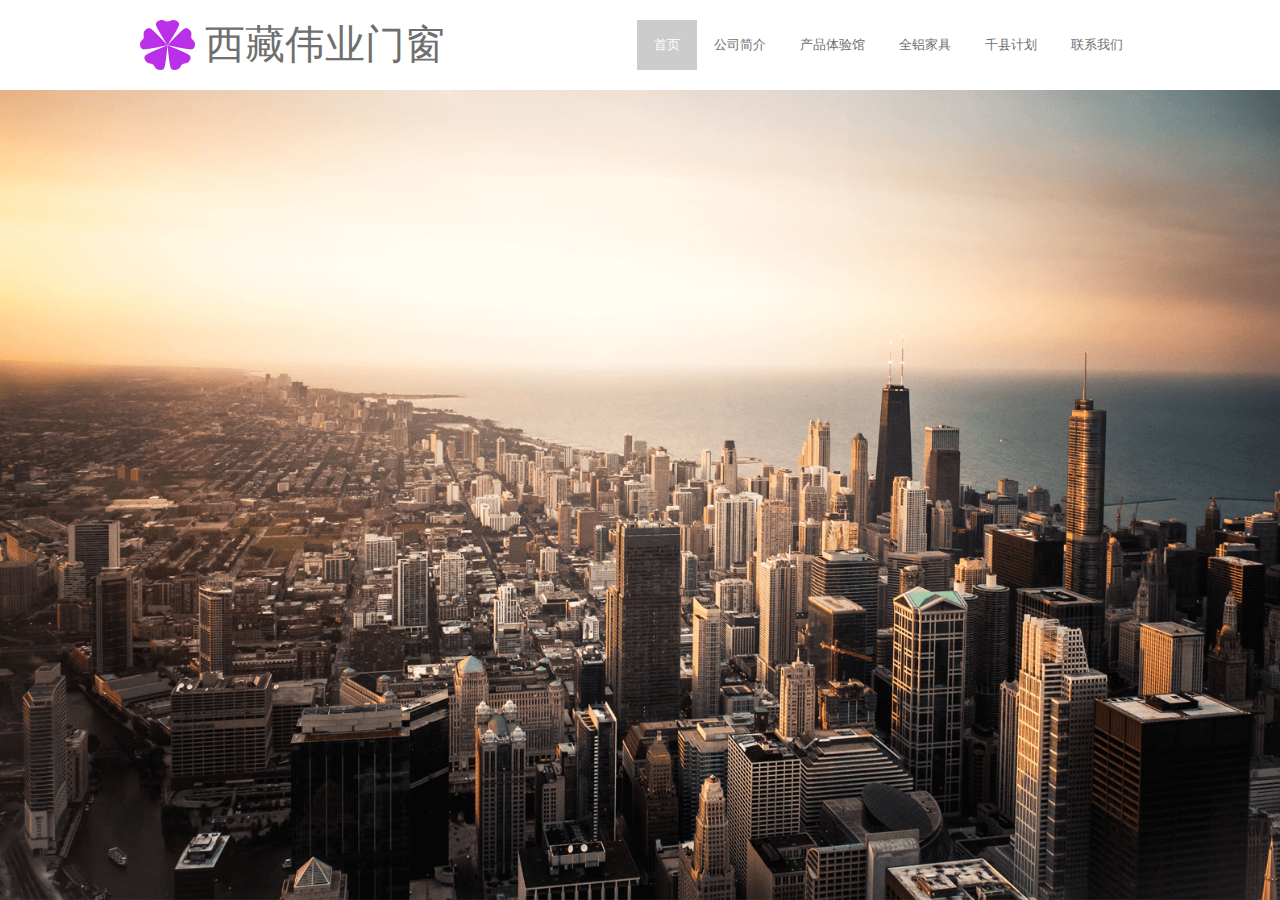
<file: index.html>
<!DOCTYPE html>
<html>
	<head>
		<meta charset="UTF-8">
		<meta content="铝材,西藏伟业门窗,伟业铝材,伟业牌铝材,十大铝型材品牌企业,铝型材厂家,铝合金型材,铝型材十大品牌,铝型材哪家好，节能环保铝型材" name="Keywords">
    <meta content="伟业铝材，工业铝型材，建筑铝型材，通用铝合金型材." name="Description">
		<title>西藏伟业门窗</title>
		<link rel="stylesheet" type="text/css" href="css/base.css"/>
		<style>
			body{background: #fff;}
			.content{}
			.header{ padding: 20px 10px; width: 1000px; margin: 0 auto;}
			.logo{ font-size: 40px; line-height: 50px; color: #6F6F6F; font-family: '幼圆';}
			.logo_img{ margin-right: 10px;}
			.nav>li{ float: left; height: 50px; line-height: 50px; padding: 0 17px; font-size: 13px; color: #6F6F6F; cursor: pointer;}
			.nav>li.active{
				background: #ccc; color: #fff;
			}
			.bd{overflow:hidden; background:url(image/banner2.png) no-repeat center center;  background-size: cover;}
			.bd img{ width:100%;}
		</style>
		<script src="js/jquery.min.js"></script>
		<script src="js/index.js"></script>
	</head>
	<body>
		<div class="content">
			<div class="header fixedClear">
				<div class="logo fl">
					<img src="image/logo.png" class="fl logo_img" alt="" />
					<div class="fl">西藏伟业门窗</div>
				</div>
				<ul class="fr nav">
					<li class="active">首页</li>
					<li>公司简介</li>
					<li>产品体验馆</li>
					<li>全铝家具</li>
					<li>千县计划</li>
					<li>联系我们</li>
				</ul>
			</div>
			<div class="bd">
				<!--<img src="image/banner2.png" alt="" />-->
			</div>
		</div>
	</body>
	<script>
		var winH = $(window).height();
		var h = winH - 90;
		$('.bd').css('height', h+'px');
	</script>
</html>
</file>
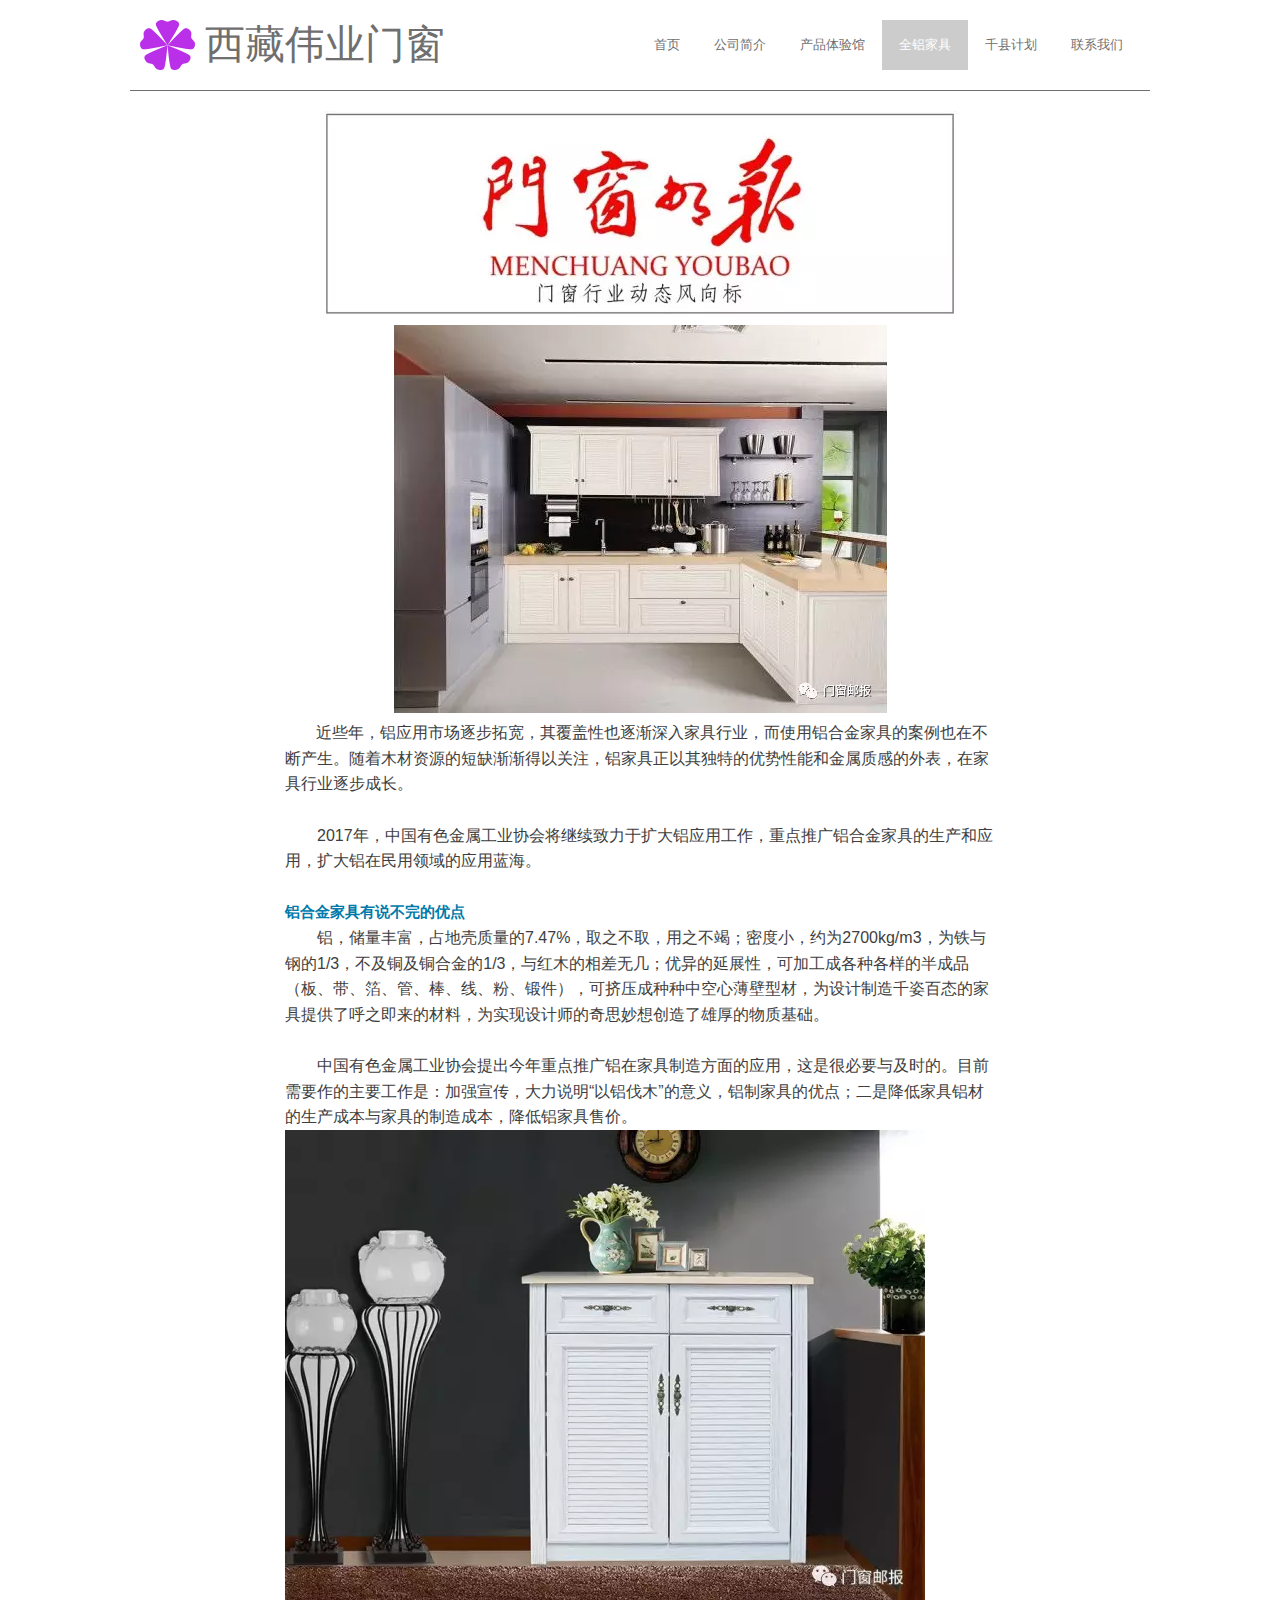
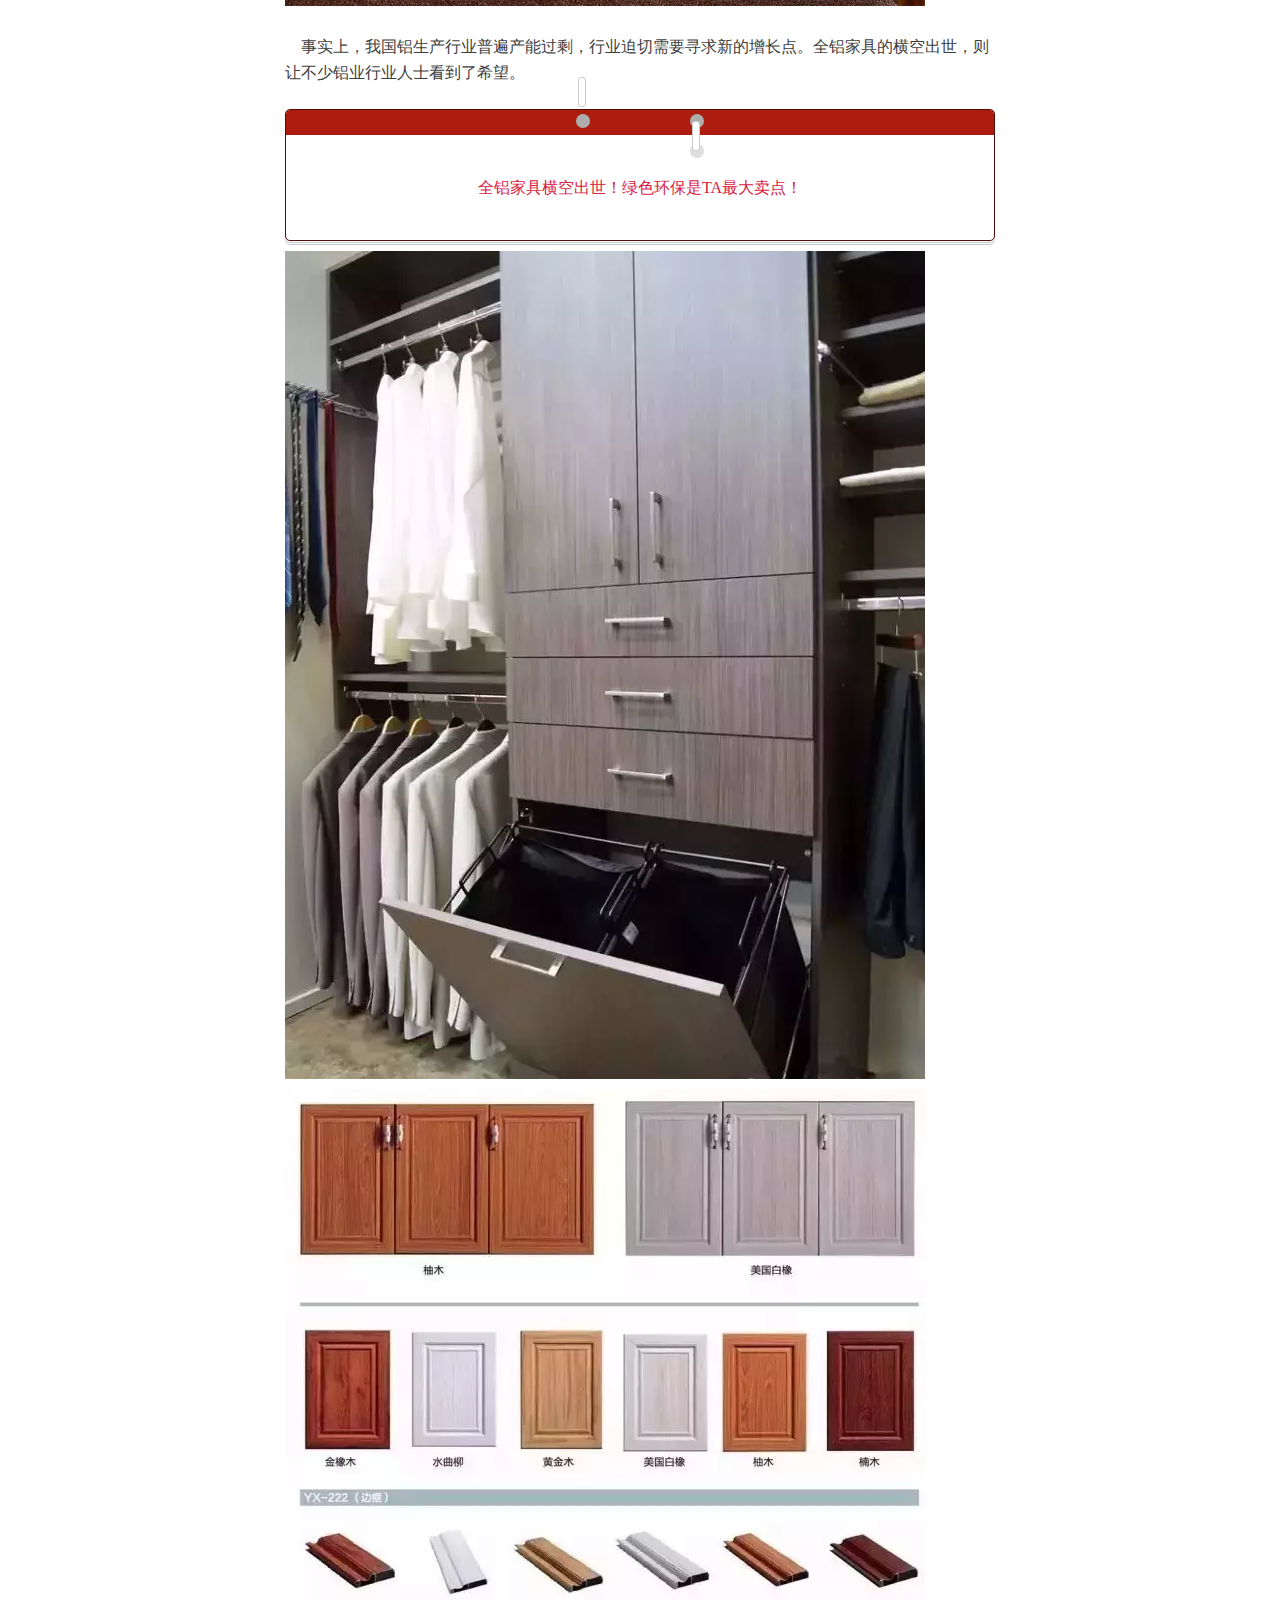
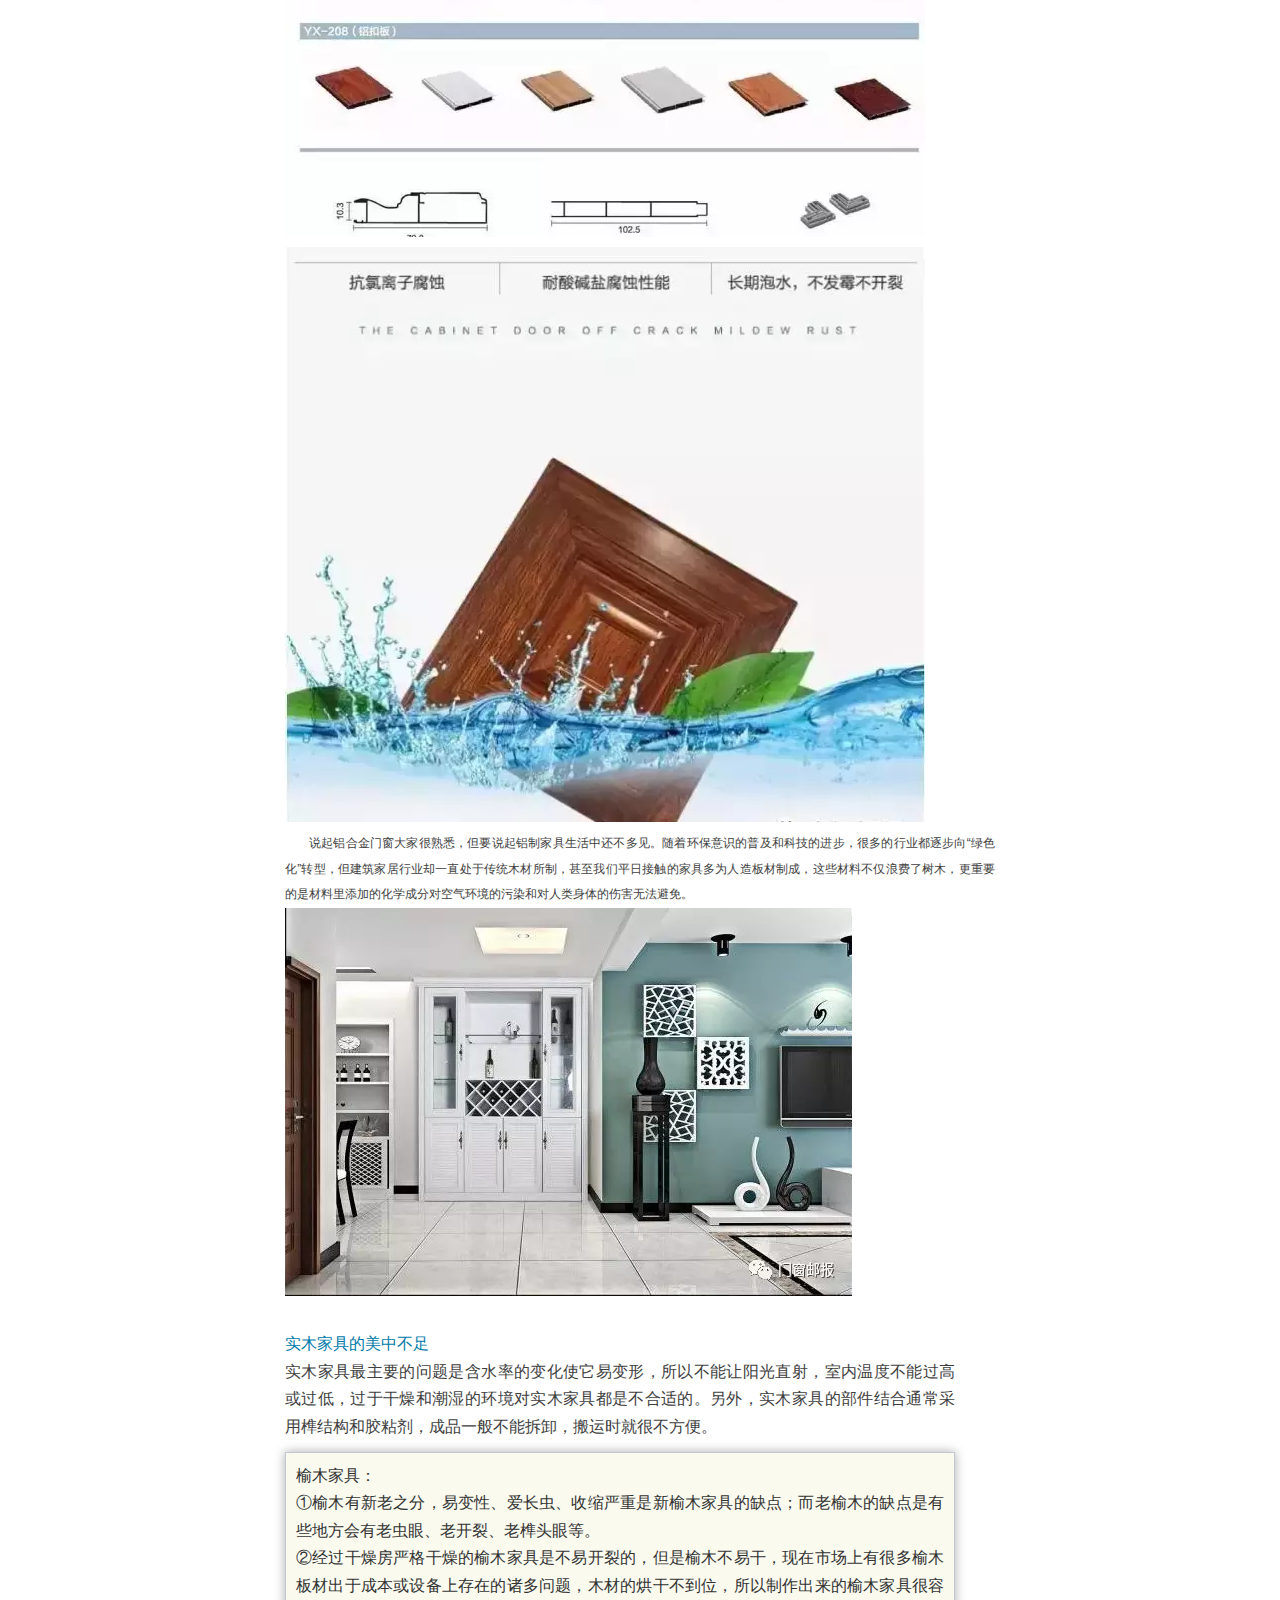
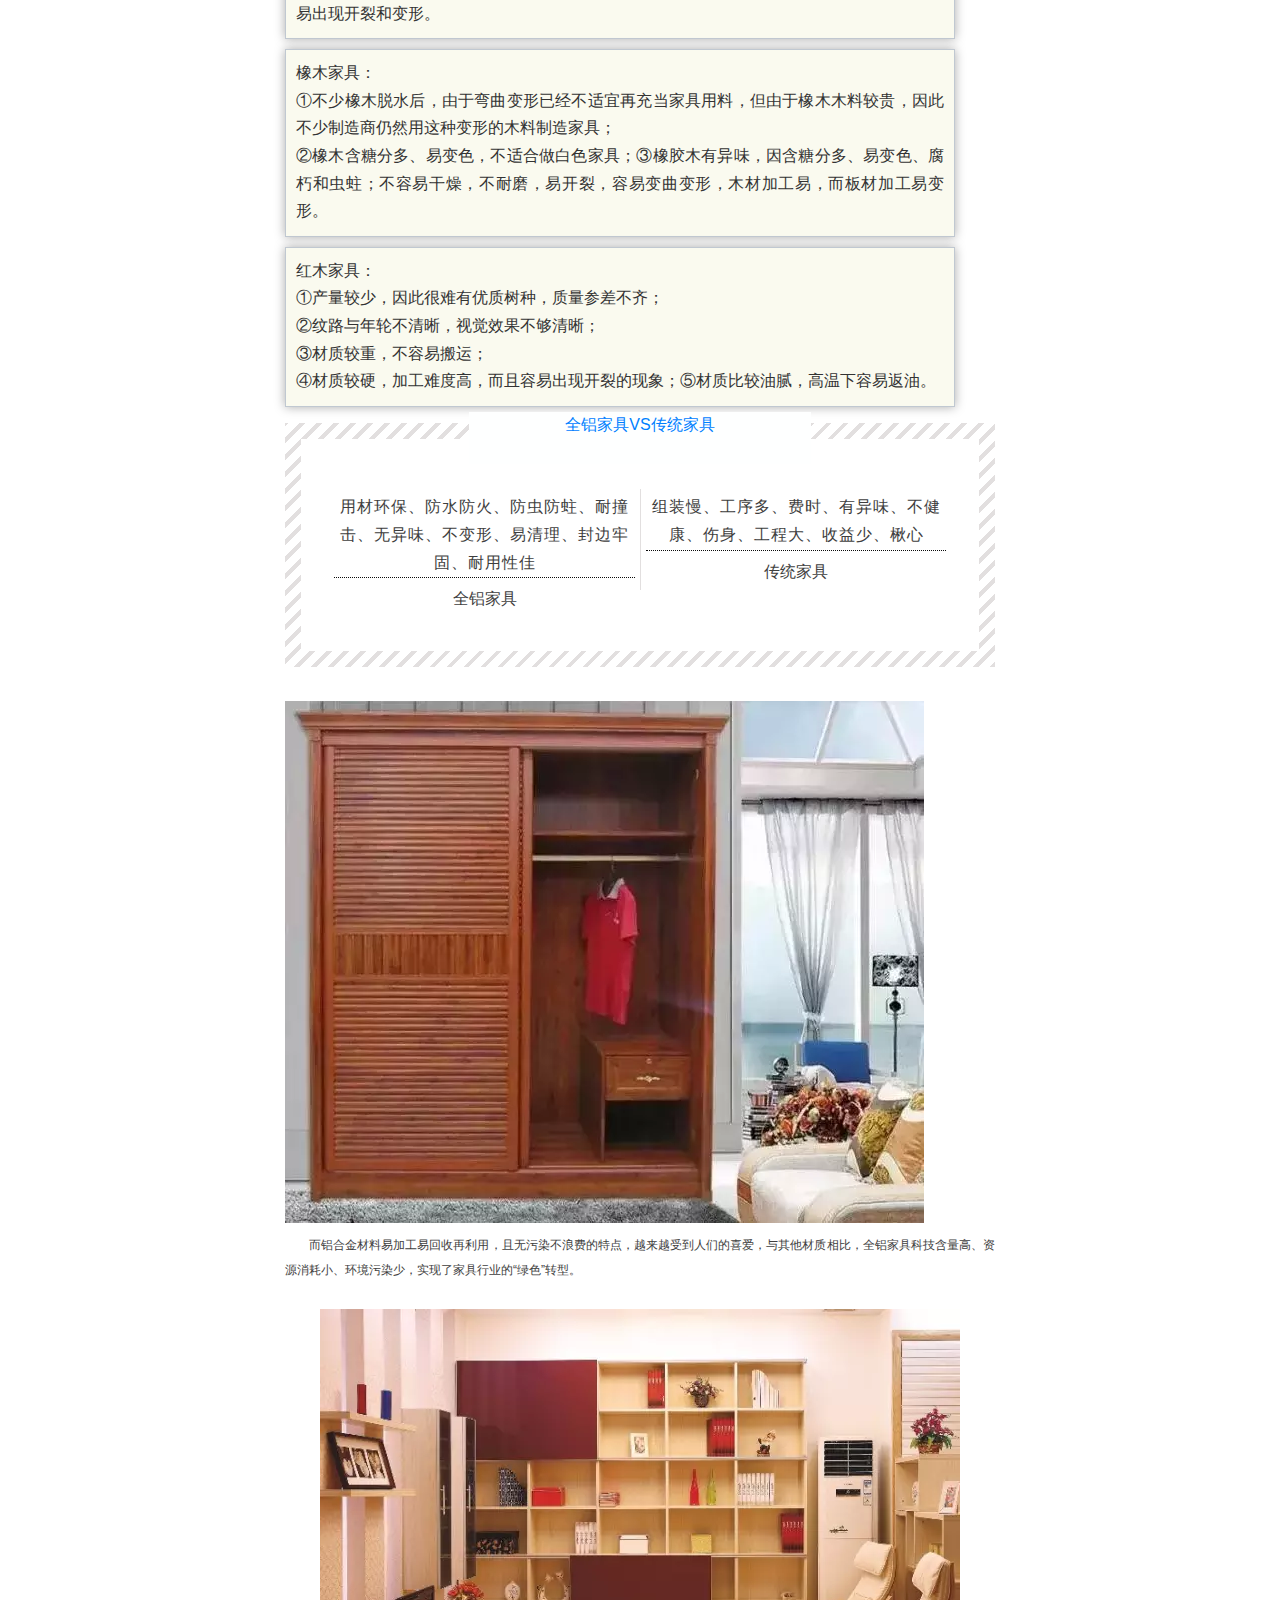
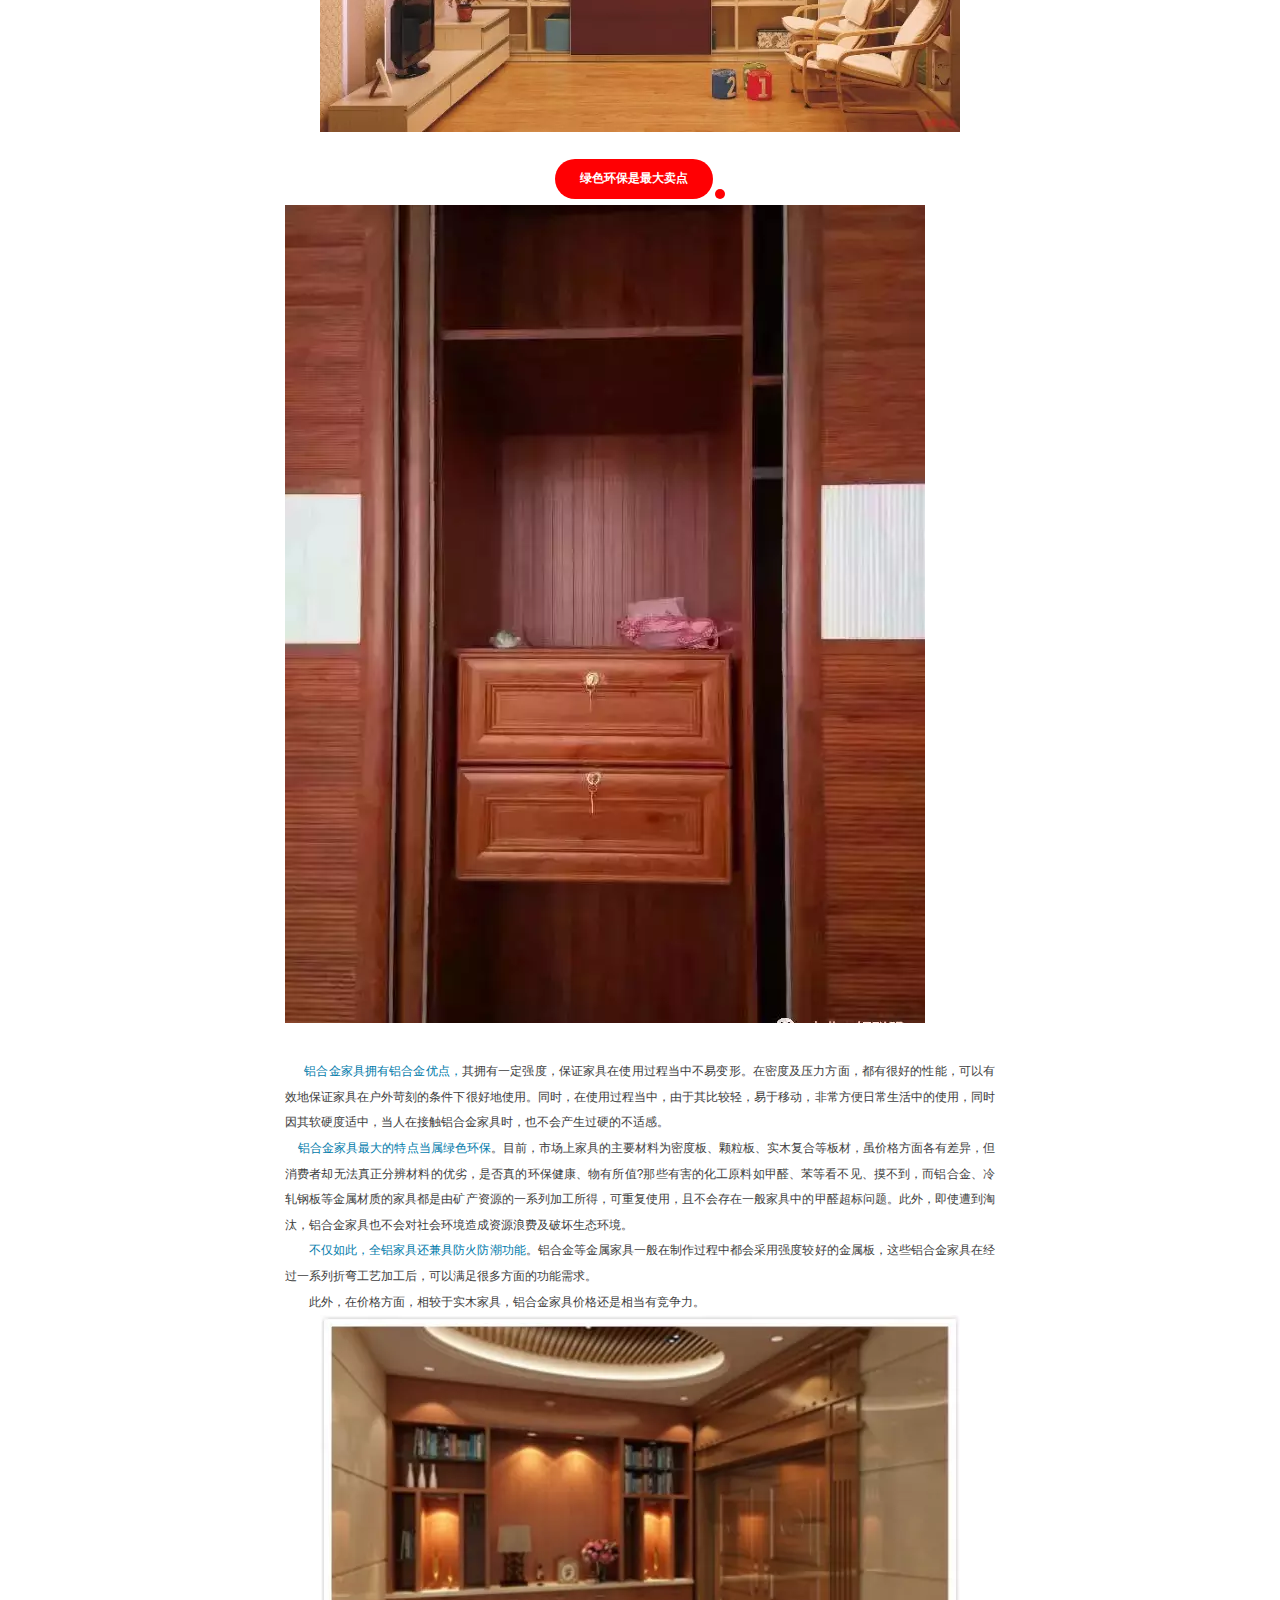
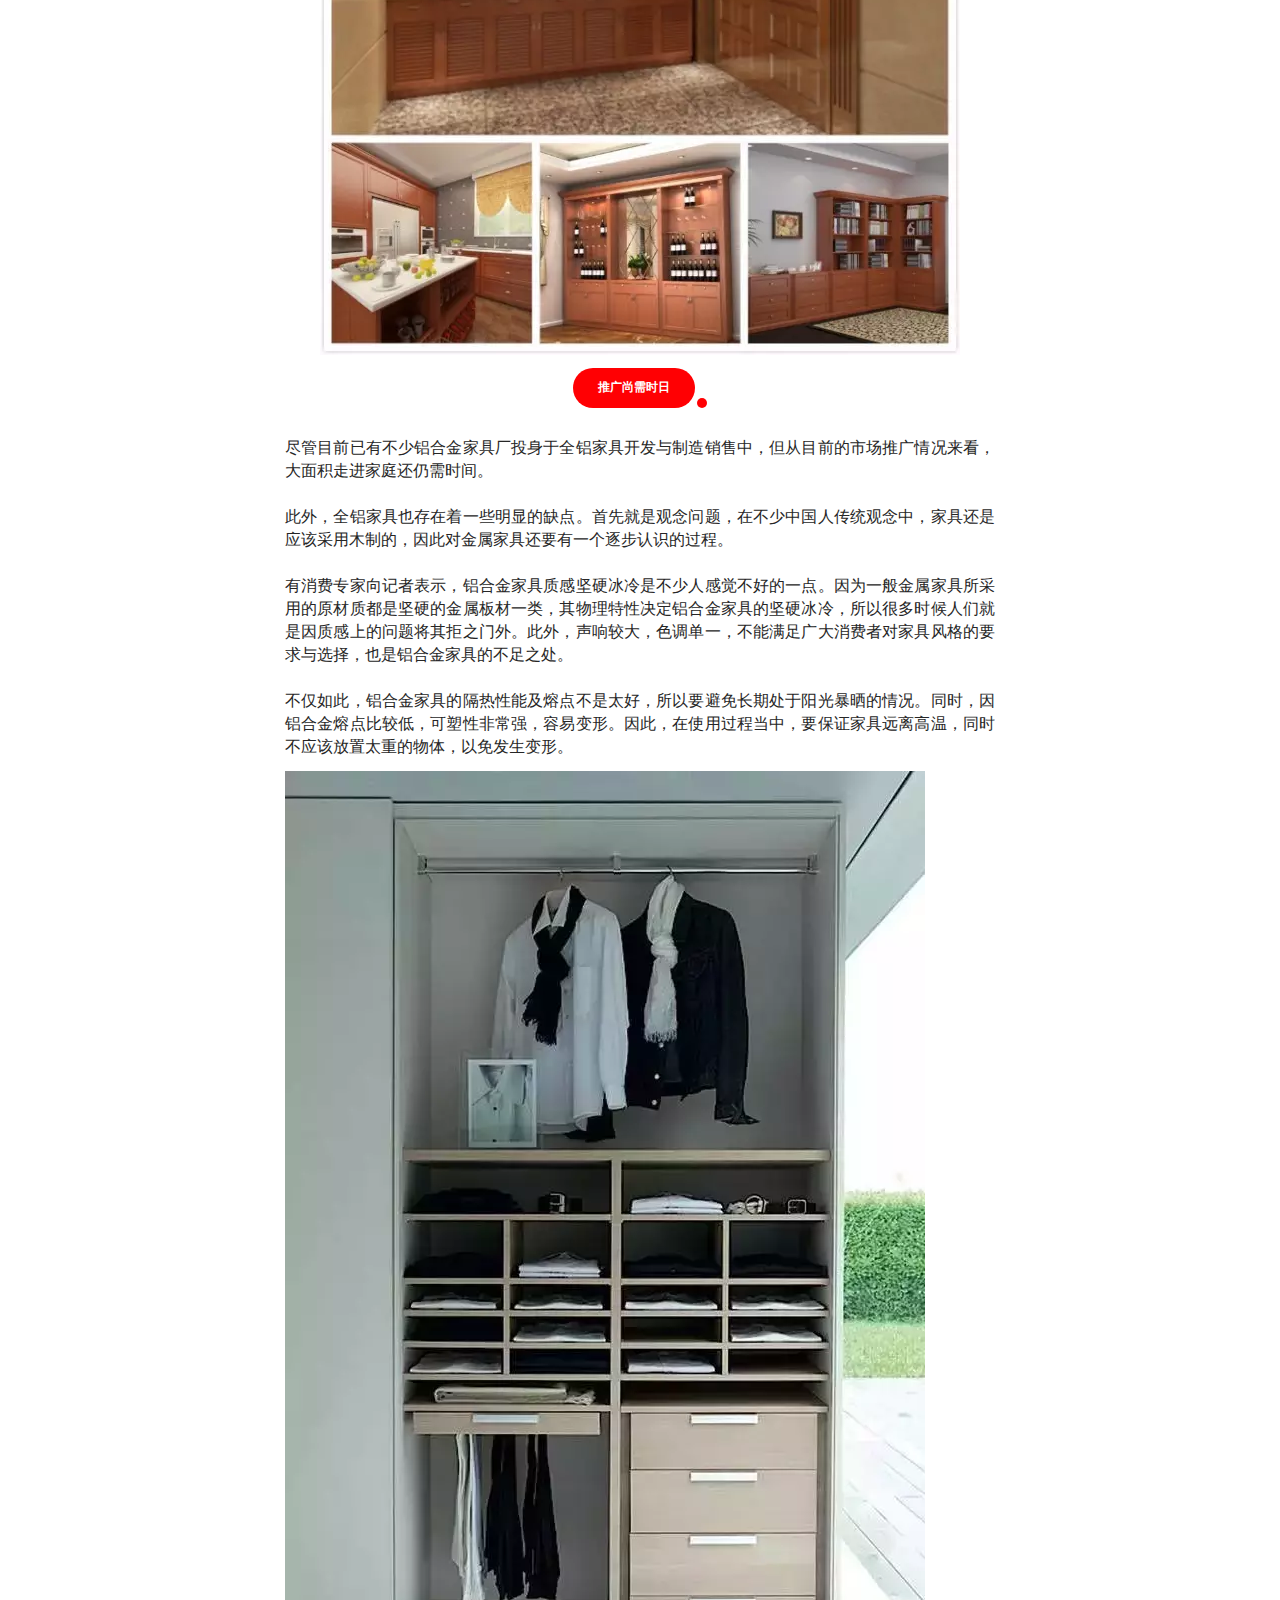
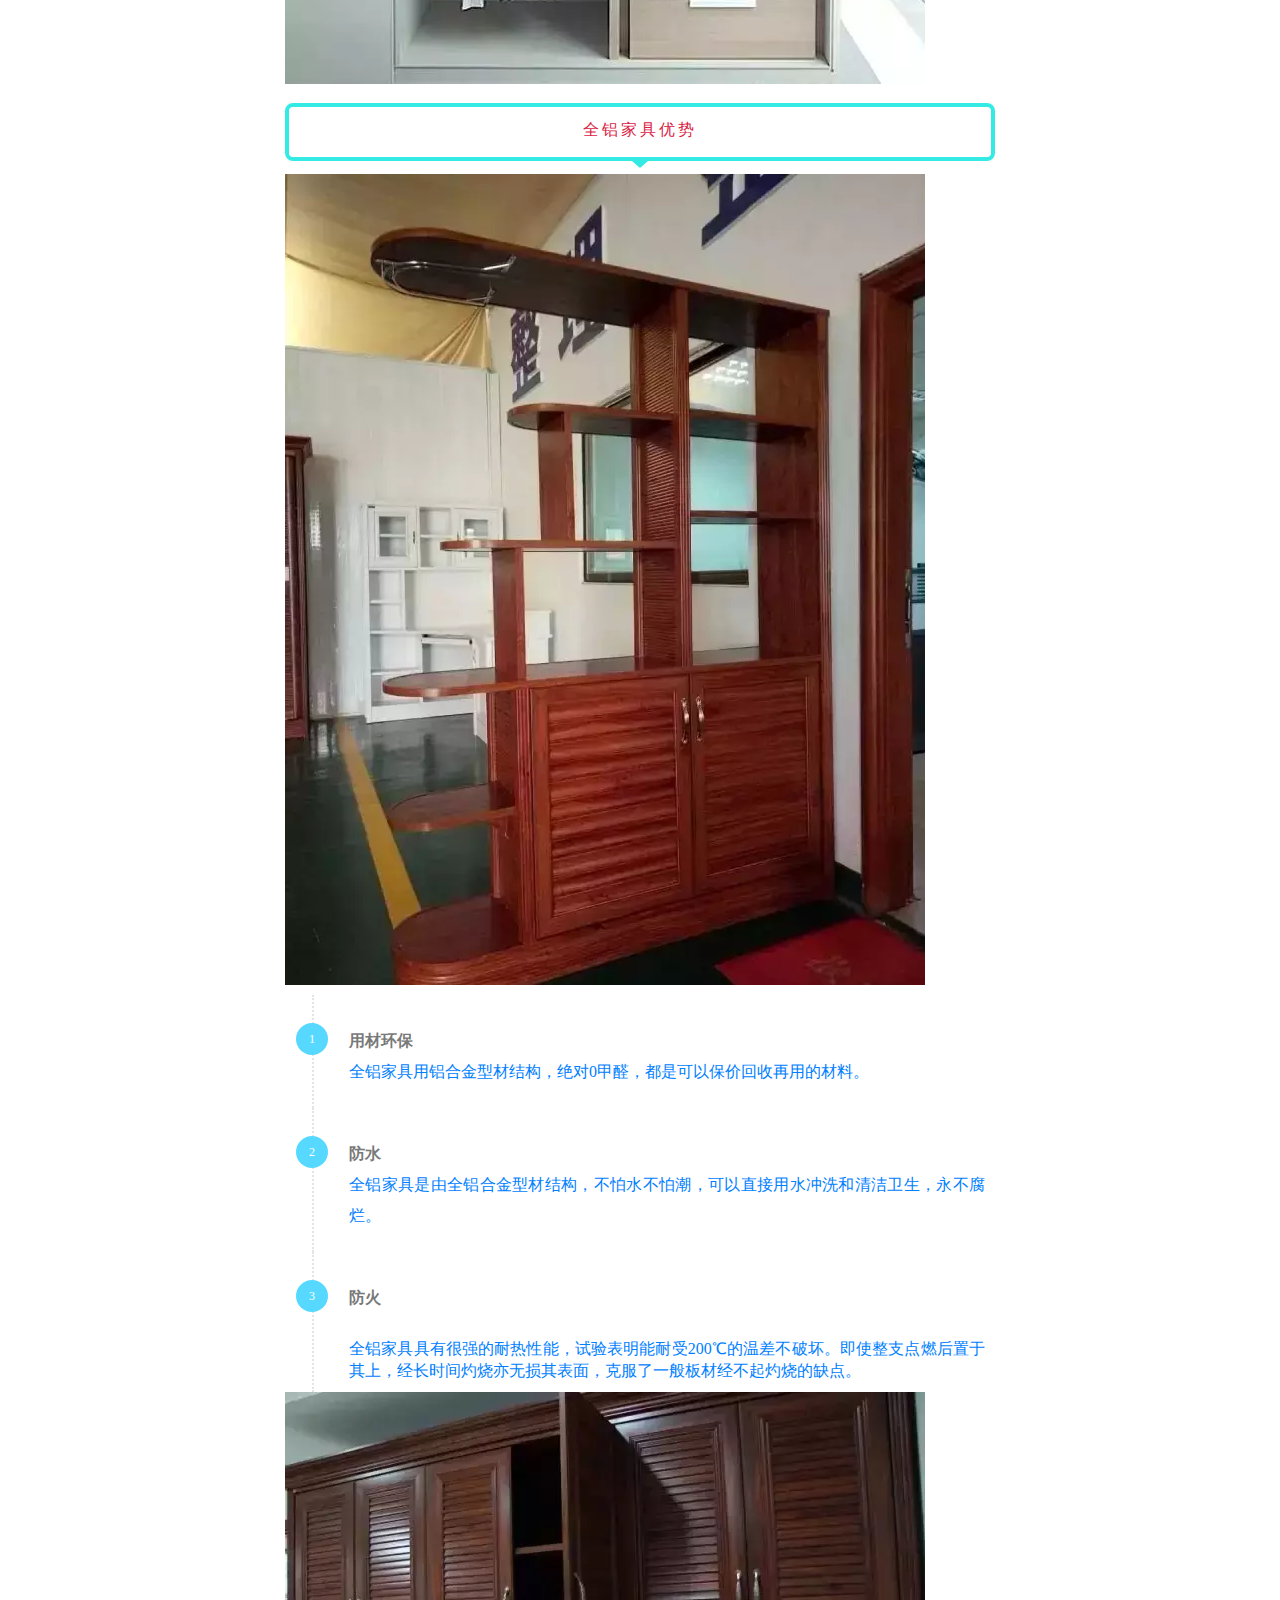
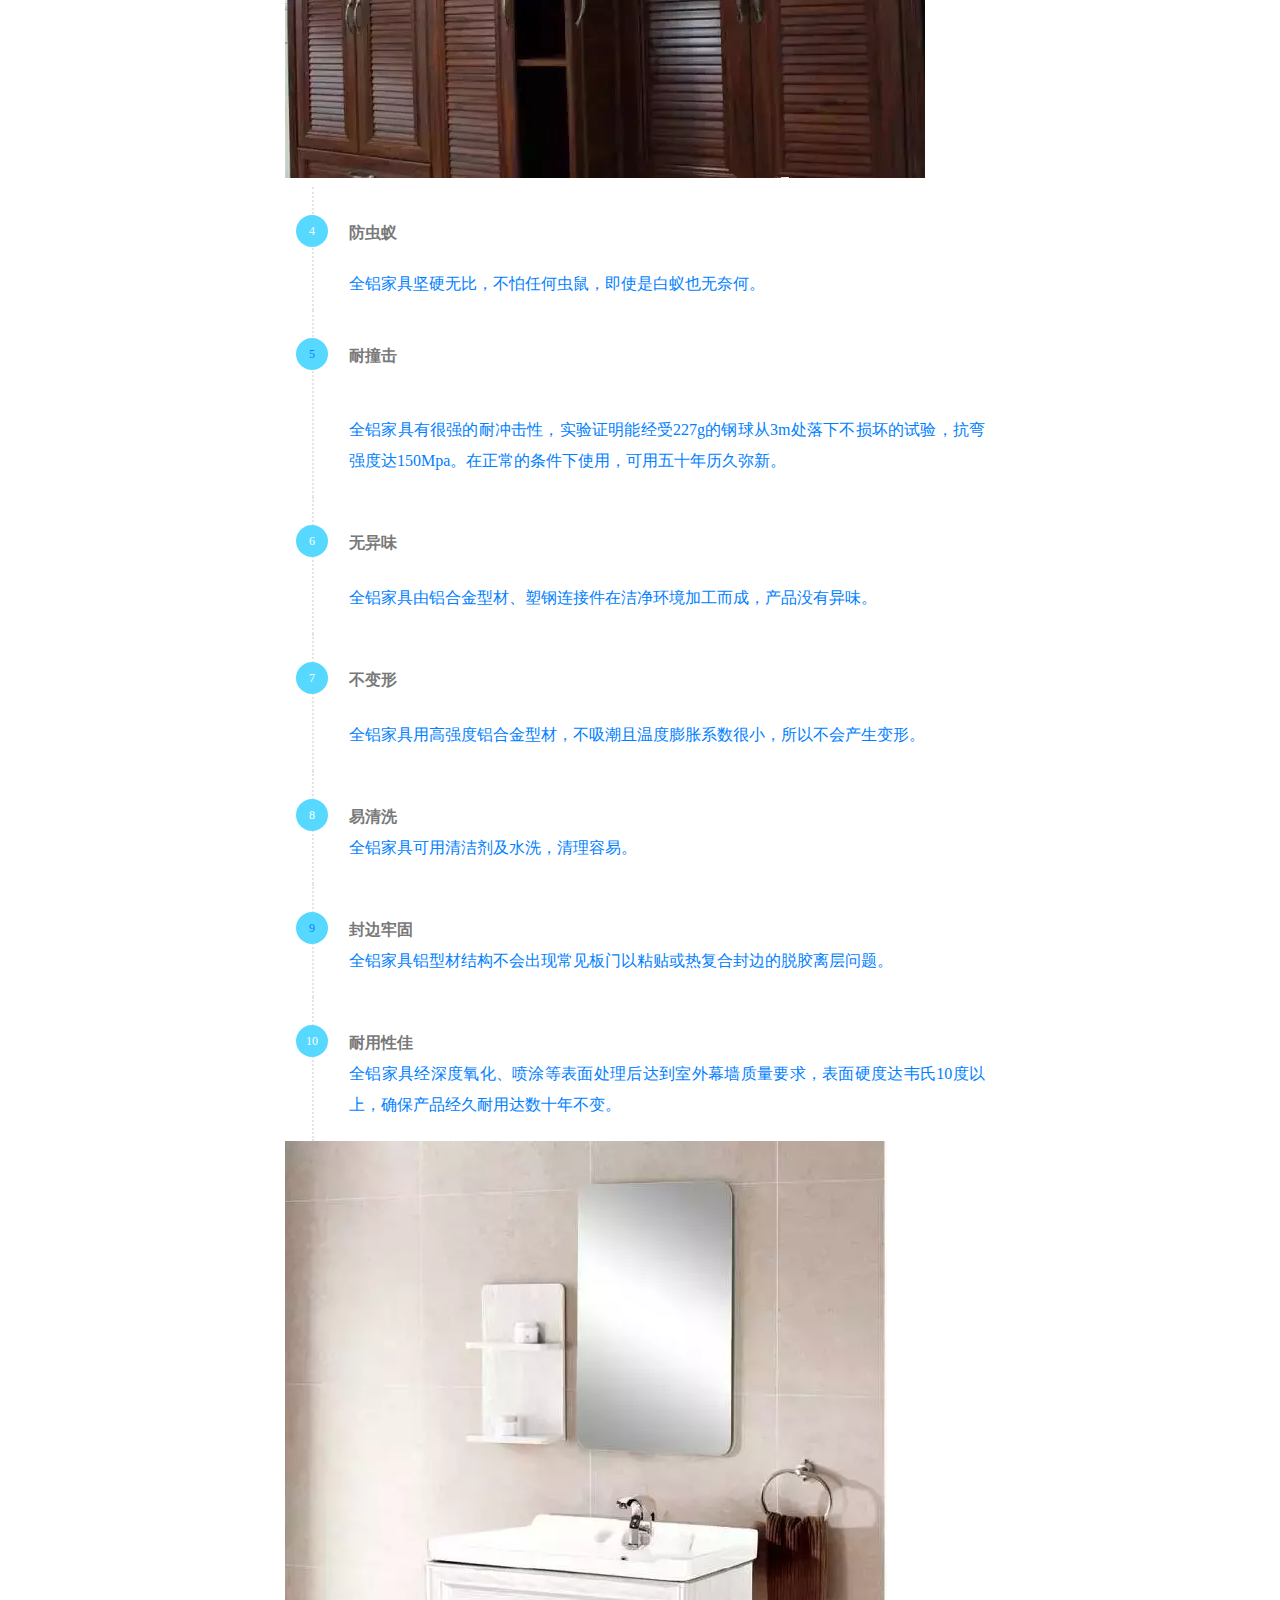
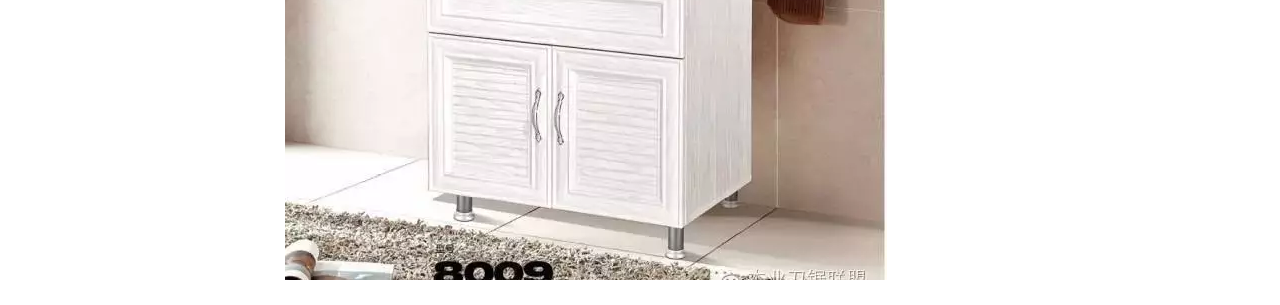
<file: aluminum.html>
<!DOCTYPE html>
<html><head><meta http-equiv="Content-Type" content="text/html; charset=UTF-8">
        
<meta http-equiv="X-UA-Compatible" content="IE=edge">
<meta name="viewport" content="width=device-width,initial-scale=1.0,maximum-scale=1.0,user-scalable=0">
<meta name="apple-mobile-web-app-capable" content="yes">
<meta name="apple-mobile-web-app-status-bar-style" content="black">
<meta name="format-detection" content="telephone=no">
<meta content="铝材,西藏伟业门窗,伟业铝材,伟业牌铝材,十大铝型材品牌企业,铝型材厂家,铝合金型材,铝型材十大品牌,铝型材哪家好，节能环保铝型材" name="Keywords">
<meta content="伟业铝材，工业铝型材，建筑铝型材，通用铝合金型材." name="Description">
        <title>西藏伟业门窗</title>
    <link rel="stylesheet" href="css/base.css" />
    <style>
		body{background: #fff;}
		.header{ padding: 20px 10px; width: 1000px; margin: 0 auto; border-bottom: 1px solid #6F6F6F;}
		.logo{ font-size: 40px; line-height: 50px; color: #6F6F6F; font-family: '幼圆';}
		.logo_img{ margin-right: 10px;}
		.nav>li{ float: left; height: 50px; line-height: 50px; padding: 0 17px; font-size: 13px; color: #6F6F6F; cursor: pointer;}
		.nav>li.active{
			background: #ccc; color: #fff;
		}
		.rich_media {
		    width: 740px;
		    margin-left: auto;
		    margin-right: auto;
		}
		.rich_media_area_primary {
		    position: relative;
		    padding: 20px 15px 15px;
		    background-color: #fff;
		}
	</style>
	<script src="js/jquery.min.js"></script>
	<script src="js/index.js"></script>
</head>
    <body id="activity-detail" class="zh_CN mm_appmsg rich_media_empty_extra not_in_mm">
        
	<div class="header fixedClear">
		<div class="logo fl">
			<img src="image/logo.png" class="fl logo_img" alt="" />
			<div class="fl">西藏伟业门窗</div>
		</div>
		<ul class="fr nav">
			<li>首页</li>
			<li>公司简介</li>
			<li>产品体验馆</li>
			<li class="active">全铝家具</li>
			<li>千县计划</li>
			<li>联系我们</li>
		</ul>
	</div>

<div id="js_article" class="rich_media">
    
    <div id="js_top_ad_area" class="top_banner" style="display: none;"></div>
    
    <div class="rich_media_inner">
                
        <div id="page-content" class="rich_media_area_primary">
            
                        <div id="img-content">
                
                
                
                
                
                
                
                                                
                                                                
                
                <div class="rich_media_content " id="js_content">
                    

                    

                    
                    
                    <p style="max-width: 100%; min-height: 1em; color: rgb(62, 62, 62); font-size: 16px; line-height: 25.6px; white-space: normal; text-align: center; box-sizing: border-box !important; word-wrap: break-word !important; background-color: rgb(255, 255, 255);"><img data-ratio="0.321875" data-s="300,640" data-src="http://mmbiz.qpic.cn/mmbiz_jpg/oqegrgibOvV7ib3EbPgTVXJl2VN0yacjfISpGIxgpdOJiawYicOjbfQ9dK0LGDrE8eIcSHM5iaPictCVX253Q5fl4YlA/640?wx_fmt=jpeg" data-type="jpeg" data-w="640" style="box-sizing: border-box !important; word-wrap: break-word !important; visibility: visible !important; width: auto !important; height: auto !important;" _width="auto" class="" src="./aluminum/640" data-fail="0"><img data-s="300,640" data-type="jpeg" data-src="http://mmbiz.qpic.cn/mmbiz_jpg/oqegrgibOvV5WQS5z0icotMD0CyOmmPr73HgiarCsKhL38h8gGZ3mkcNPFFUmXbOSbRZXIXxWXEMYaVwNBbIGhYoQ/0?wx_fmt=jpeg" data-ratio="0.7870182555780934" data-w="493" style="line-height: 1.6; width: auto !important; height: auto !important; visibility: visible !important;" class="" src="./aluminum/640(1)" data-fail="0"></p><p style="max-width: 100%; min-height: 1em; color: rgb(62, 62, 62); font-size: 16px; line-height: 25.6px; white-space: normal; box-sizing: border-box !important; word-wrap: break-word !important; background-color: rgb(255, 255, 255);"><span style="max-width: 100%; line-height: 25.6px; box-sizing: border-box !important; word-wrap: break-word !important;">&nbsp; &nbsp; &nbsp; &nbsp;近些年，铝应用市场逐步拓宽，其覆盖性也逐渐深入家具行业，而使用铝合金家具的案例也在不断产生。随着木材资源的短缺渐渐得以关注，铝家具正以其独特的优势性能和金属质感的外表，在家具行业逐步成长。</span></p><p style="max-width: 100%; min-height: 1em; color: rgb(62, 62, 62); font-size: 16px; line-height: 25.6px; white-space: normal; box-sizing: border-box !important; word-wrap: break-word !important; background-color: rgb(255, 255, 255);"><br style="max-width: 100%; line-height: 25.6px; box-sizing: border-box !important; word-wrap: break-word !important;"><span style="max-width: 100%; line-height: 25.6px; box-sizing: border-box !important; word-wrap: break-word !important;">　　2017年，中国有色金属工业协会将继续致力于扩大铝应用工作，重点推广铝合金家具的生产和应用，扩大铝在民用领域的应用蓝海。</span></p><p style="max-width: 100%; min-height: 1em; color: rgb(62, 62, 62); font-size: 16px; line-height: 25.6px; white-space: normal; text-align: center; box-sizing: border-box !important; word-wrap: break-word !important; background-color: rgb(255, 255, 255);"><br style="max-width: 100%; box-sizing: border-box !important; word-wrap: break-word !important;"></p><p style="max-width: 100%; min-height: 1em; color: rgb(62, 62, 62); font-size: 16px; line-height: 25.6px; white-space: normal; box-sizing: border-box !important; word-wrap: break-word !important; background-color: rgb(255, 255, 255);"><strong style="max-width: 100%; box-sizing: border-box !important; word-wrap: break-word !important;"><span style="max-width: 100%; line-height: 25.6px; font-size: 15px; color: rgb(0, 122, 170); box-sizing: border-box !important; word-wrap: break-word !important;">铝合金家具有说不完的优点</span><span style="max-width: 100%; font-size: 15px; box-sizing: border-box !important; word-wrap: break-word !important;"><span style="max-width: 100%; font-size: 16px; line-height: 25.6px; box-sizing: border-box !important; word-wrap: break-word !important;"></span></span></strong><span style="max-width: 100%; font-size: 15px; box-sizing: border-box !important; word-wrap: break-word !important;"><br style="max-width: 100%; font-size: 16px; line-height: 25.6px; box-sizing: border-box !important; word-wrap: break-word !important;"><span style="max-width: 100%; font-size: 16px; line-height: 25.6px; box-sizing: border-box !important; word-wrap: break-word !important;">　　铝，储量丰富，占地壳质量的7.47%，取之不取，用之不竭；密度小，约为2700kg/m3，为铁与钢的1/3，不及铜及铜合金的1/3，与红木的相差无几；优异的延展性，可加工成各种各样的半成品（板、带、箔、管、棒、线、粉、锻件），可挤压成种种中空心薄壁型材，为设计制造千姿百态的家具提供了呼之即来的材料，为实现设计师的奇思妙想创造了雄厚的物质基础。</span></span></p><p style="max-width: 100%; min-height: 1em; color: rgb(62, 62, 62); font-size: 16px; line-height: 25.6px; white-space: normal; box-sizing: border-box !important; word-wrap: break-word !important; background-color: rgb(255, 255, 255);"><br style="max-width: 100%; box-sizing: border-box !important; word-wrap: break-word !important;"></p><p style="max-width: 100%; min-height: 1em; color: rgb(62, 62, 62); font-size: 16px; line-height: 25.6px; white-space: normal; box-sizing: border-box !important; word-wrap: break-word !important; background-color: rgb(255, 255, 255);"><span style="max-width: 100%; font-size: 15px; box-sizing: border-box !important; word-wrap: break-word !important;"><span style="max-width: 100%; font-size: 16px; line-height: 25.6px; box-sizing: border-box !important; word-wrap: break-word !important;">　　</span></span><span style="max-width: 100%; line-height: 25.6px; box-sizing: border-box !important; word-wrap: break-word !important;">中国有色金属工业协会提出今年重点推广铝在家具制造方面的应用，这是很必要与及时的。目前需要作的主要工作是：加强宣传，大力说明“以铝伐木”的意义，铝制家具的优点；二是降低家具铝材的生产成本与家具的制造成本，降低铝家具售价。</span></p><p><img data-s="300,640" data-type="jpeg" data-src="http://mmbiz.qpic.cn/mmbiz_jpg/oqegrgibOvV5WQS5z0icotMD0CyOmmPr73j5e5uVx9bdjFIyUcicicfTBSdXM7hib5tZrFfQMYdrKUta0LNS0RibrbbA/0?wx_fmt=jpeg" data-ratio="0.7444444444444445" data-w="900" class="" src="./aluminum/640(2)" style="width: auto !important; height: auto !important; visibility: visible !important;" data-fail="0"></p><p style="max-width: 100%; min-height: 1em; color: rgb(62, 62, 62); font-size: 16px; line-height: 25.6px; white-space: normal; box-sizing: border-box !important; word-wrap: break-word !important; background-color: rgb(255, 255, 255);"><span style="max-width: 100%; font-size: 15px; box-sizing: border-box !important; word-wrap: break-word !important;"><br style="max-width: 100%; font-size: 16px; line-height: 25.6px; box-sizing: border-box !important; word-wrap: break-word !important;"><span style="max-width: 100%; font-size: 16px; line-height: 25.6px; box-sizing: border-box !important; word-wrap: break-word !important;">　</span></span><span style="max-width: 100%; line-height: 25.6px; box-sizing: border-box !important; word-wrap: break-word !important;">事实上，我国铝生产行业普遍产能过剩，行业迫切需要寻求新的增长点。全铝家具的横空出世，则让不少铝业行业人士看到了希望。</span></p><p><br></p><section class="" data-id="44390" style="max-width: 100%; box-sizing: border-box; color: rgb(62, 62, 62); font-size: 16px; line-height: 25.6px; white-space: normal; font-family: 微软雅黑; word-wrap: break-word !important; background-color: rgb(255, 255, 255);"><section data-bcless="darken" style="margin: 10px auto; max-width: 100%; box-sizing: border-box; border: 1px solid rgb(79, 13, 7); text-align: center; border-radius: 5px; box-shadow: rgb(255, 255, 255) 0px 1px 0px, rgb(197, 200, 204) 0px 2px 0px, rgb(255, 255, 255) 0px 3px 0px, rgb(197, 200, 204) 0px 4px 0px; word-wrap: break-word !important;"><section style="max-width: 100%; box-sizing: border-box; height: 25px; border-bottom-width: 0px; border-bottom-style: solid; border-color: rgb(172, 29, 16); border-radius: 4px 4px 0px 0px; color: rgb(255, 255, 255); word-wrap: break-word !important; background-color: rgb(172, 29, 16);"><section style="margin-right: 100px; max-width: 100%; box-sizing: border-box; display: inline-block; height: 14px; width: 14px; border-radius: 7px; word-wrap: break-word !important; background-color: rgb(173, 173, 173);"><section style="margin-top: -37px; margin-left: 2px; max-width: 100%; box-sizing: border-box; width: 8px; height: 30px; border: 1px solid rgb(202, 202, 202); border-radius: 3px; word-wrap: break-word !important; background-color: rgb(255, 255, 255);"></section></section><section style="max-width: 100%; box-sizing: border-box; display: inline-block; height: 14px; width: 14px; border-radius: 7px; word-wrap: break-word !important; background-color: rgb(173, 173, 173);"><section style="margin-top: 30px; max-width: 100%; box-sizing: border-box; height: 14px; width: 14px; border-radius: 7px; word-wrap: break-word !important; background-color: rgb(222, 222, 222);"></section><section style="margin-top: -37px; margin-left: 2px; max-width: 100%; box-sizing: border-box; width: 8px; height: 30px; border: 1px solid rgb(202, 202, 202); border-radius: 3px; word-wrap: break-word !important; background-color: rgb(255, 255, 255);"></section></section></section><section class="" style="margin: 40px 10px; max-width: 100%; box-sizing: border-box; word-wrap: break-word !important;"><p style="max-width: 100%; min-height: 1em; line-height: 25px; box-sizing: border-box !important; word-wrap: break-word !important;"><span style="max-width: 100%; color: rgb(217, 33, 66); box-sizing: border-box !important; word-wrap: break-word !important;">全铝家具横空出世！绿色环保是TA最大卖点！</span></p></section></section></section><section class="" style="max-width: 100%; color: inherit; font-family: inherit; font-size: 1em; line-height: 25.6px; white-space: normal; border: 0px; clear: both; text-align: justify; text-decoration: inherit; box-sizing: border-box !important; word-wrap: break-word !important; background-color: rgb(255, 255, 255);"><section class="" style="max-width: 100%; box-sizing: border-box !important; word-wrap: break-word !important;"><p style="max-width: 100%; min-height: 1em; box-sizing: border-box !important; word-wrap: break-word !important;"><img data-ratio="1.29375" data-s="300,640" data-src="http://mmbiz.qpic.cn/mmbiz_jpg/YtFcJ3xRM5wfkt0rYjPqaHicGR7Kr1Whr982bicibYyEMDS0QYTVheNZlG5A4Bw4QLfCSvVSVu62ZHxkVLBx1XGGw/640?wx_fmt=jpeg" data-type="jpeg" data-w="640" style="box-sizing: border-box !important; word-wrap: break-word !important; visibility: visible !important; width: auto !important; height: auto !important;" width="auto" _width="auto" class="" src="./aluminum/640(3)" data-fail="0"></p><p style="max-width: 100%; min-height: 1em; box-sizing: border-box !important; word-wrap: break-word !important;"><img data-ratio="1.16875" data-s="300,640" data-src="http://mmbiz.qpic.cn/mmbiz_jpg/YtFcJ3xRM5wfkt0rYjPqaHicGR7Kr1WhrHbzub3hwgibZqwiaelfHAI4WMgbEsr4mmCMSECpo75BOoT0Rq7IqgNCg/640?wx_fmt=jpeg" data-type="jpeg" data-w="640" style="box-sizing: border-box !important; word-wrap: break-word !important; visibility: visible !important; width: auto !important; height: auto !important;" width="auto" _width="auto" class="" src="./aluminum/640(4)" data-fail="0"></p><p style="max-width: 100%; min-height: 1em; box-sizing: border-box !important; word-wrap: break-word !important;"><img data-ratio="0.8984375" data-s="300,640" data-src="http://mmbiz.qpic.cn/mmbiz_jpg/YtFcJ3xRM5wfkt0rYjPqaHicGR7Kr1Whru1iaCouWdJv2QLUvJ7xX6t5VNJiav946XC5ywgMmuglOGpLajjbBmj4g/640?wx_fmt=jpeg" data-type="jpeg" data-w="640" style="box-sizing: border-box !important; word-wrap: break-word !important; visibility: visible !important; width: auto !important; height: auto !important;" width="auto" _width="auto" class="" src="./aluminum/640(5)" data-fail="0"></p><p style="max-width: 100%; min-height: 1em; text-indent: 2em; box-sizing: border-box !important; word-wrap: break-word !important;"><span style="max-width: 100%; color: rgb(62, 62, 62); line-height: 25.6px; box-sizing: border-box !important; word-wrap: break-word !important;">说起铝合金门窗大家很熟悉，但要说起铝制家具生活中还不多见。随着环保意识的普及和科技的进步，很多的行业都逐步向“绿色化”转型，但建筑家居行业却一直处于传统木材所制，甚至我们平日接触的家具多为人造板材制成，这些材料不仅浪费了树木，更重要的是材料里添加的化学成分对空气环境的污染和对人类身体的伤害无法避免。</span></p><p><img data-s="300,640" data-type="jpeg" data-src="http://mmbiz.qpic.cn/mmbiz_jpg/oqegrgibOvV5WQS5z0icotMD0CyOmmPr73KZq4nR3ibibNTgqCeTrib1ibQicKDf25xiajPRNmkNiaksqAqzia1NAEDNDcAg/0?wx_fmt=jpeg" data-ratio="0.6843033509700176" data-w="567" class="" src="./aluminum/640(6)" style="width: auto !important; height: auto !important; visibility: visible !important;" data-fail="0"></p><section style="max-width: 100%; box-sizing: border-box; color: rgb(62, 62, 62); line-height: 25.6px; word-wrap: break-word !important;"><section class="" powered-by="xiumi.us" style="max-width: 100%; box-sizing: border-box; word-wrap: break-word !important;"><p style="max-width: 100%; box-sizing: border-box; min-height: 1em; text-align: left; text-indent: 2em; word-wrap: break-word !important;"><br style="max-width: 100%; box-sizing: border-box !important; word-wrap: break-word !important;"></p><section class="" style="max-width: 100%; box-sizing: border-box; display: inline-block; width: 670px; vertical-align: top; word-wrap: break-word !important;"><section class="" powered-by="xiumi.us" style="max-width: 100%; box-sizing: border-box; word-wrap: break-word !important;"><section class="" style="max-width: 100%; box-sizing: border-box; word-wrap: break-word !important;"><section class="" style="max-width: 100%; box-sizing: border-box; font-size: 12px; word-wrap: break-word !important;"><p style="max-width: 100%; min-height: 1em; box-sizing: border-box !important; word-wrap: break-word !important;"><span style="max-width: 100%; font-size: 16px; line-height: 25.6px; color: rgb(0, 122, 170); box-sizing: border-box !important; word-wrap: break-word !important;">实木家具的美中不足</span></p><p style="max-width: 100%; min-height: 1em; box-sizing: border-box !important; word-wrap: break-word !important;"><span style="max-width: 100%; font-size: 16px; line-height: 25.6px; box-sizing: border-box !important; word-wrap: break-word !important;">实木家具最主要的问题是含水率的变化使它易变形，所以不能让阳光直射，室内温度不能过高或过低，过于干燥和潮湿的环境对实木家具都是不合适的。另外，实木家具的部件结合通常采用榫结构和胶粘剂，成品一般不能拆卸，搬运时就很不方便。</span></p></section></section></section></section></section></section><section style="max-width: 100%; box-sizing: border-box; color: rgb(62, 62, 62); line-height: 25.6px; word-wrap: break-word !important;"><section class="" powered-by="xiumi.us" style="max-width: 100%; box-sizing: border-box; word-wrap: break-word !important;"><section class="" style="margin-top: 10px; margin-bottom: 10px; max-width: 100%; box-sizing: border-box; word-wrap: break-word !important;"><section class="" style="padding: 10px; max-width: 100%; box-sizing: border-box; display: inline-block; width: 670px; border: 1px solid rgb(192, 200, 209); box-shadow: rgb(170, 170, 170) 0px 0px 10px; word-wrap: break-word !important; background-color: rgb(250, 250, 239);"><section class="" powered-by="xiumi.us" style="max-width: 100%; box-sizing: border-box; word-wrap: break-word !important;"><section class="" style="max-width: 100%; box-sizing: border-box; word-wrap: break-word !important;"><section class="" style="max-width: 100%; box-sizing: border-box; color: rgb(51, 51, 51); font-size: 12px; word-wrap: break-word !important;"><p style="max-width: 100%; box-sizing: border-box; min-height: 1em; word-wrap: break-word !important;"><span style="max-width: 100%; font-size: 16px; box-sizing: border-box !important; word-wrap: break-word !important;">榆木家具：</span></p><p style="max-width: 100%; box-sizing: border-box; min-height: 1em; word-wrap: break-word !important;"><span style="max-width: 100%; font-size: 16px; box-sizing: border-box !important; word-wrap: break-word !important;">①榆木有新老之分，易变性、爱长虫、收缩严重是新榆木家具的缺点；而老榆木的缺点是有些地方会有老虫眼、老开裂、老榫头眼等。</span></p><p style="max-width: 100%; box-sizing: border-box; min-height: 1em; word-wrap: break-word !important;"><span style="max-width: 100%; font-size: 16px; box-sizing: border-box !important; word-wrap: break-word !important;">②经过干燥房严格干燥的榆木家具是不易开裂的，但是榆木不易干，现在市场上有很多榆木板材出于成本或设备上存在的诸多问题，木材的烘干不到位，所以制作出来的榆木家具很容易出现开裂和变形。</span></p></section></section></section></section></section></section></section><section style="max-width: 100%; box-sizing: border-box; color: rgb(62, 62, 62); line-height: 25.6px; word-wrap: break-word !important;"><section class="" powered-by="xiumi.us" style="max-width: 100%; box-sizing: border-box; word-wrap: break-word !important;"><section class="" style="margin-top: 10px; margin-bottom: 10px; max-width: 100%; box-sizing: border-box; word-wrap: break-word !important;"><section class="" style="padding: 10px; max-width: 100%; box-sizing: border-box; display: inline-block; width: 670px; border: 1px solid rgb(192, 200, 209); box-shadow: rgb(170, 170, 170) 0px 0px 10px; word-wrap: break-word !important; background-color: rgb(250, 250, 239);"><section class="" powered-by="xiumi.us" style="max-width: 100%; box-sizing: border-box; word-wrap: break-word !important;"><section class="" style="max-width: 100%; box-sizing: border-box; word-wrap: break-word !important;"><section class="" style="max-width: 100%; box-sizing: border-box; color: rgb(51, 51, 51); font-size: 12px; word-wrap: break-word !important;"><p style="max-width: 100%; box-sizing: border-box; min-height: 1em; word-wrap: break-word !important;"><span style="max-width: 100%; font-size: 16px; box-sizing: border-box !important; word-wrap: break-word !important;">橡木家具：</span></p><p style="max-width: 100%; box-sizing: border-box; min-height: 1em; word-wrap: break-word !important;"><span style="max-width: 100%; font-size: 16px; box-sizing: border-box !important; word-wrap: break-word !important;">①不少橡木脱水后，由于弯曲变形已经不适宜再充当家具用料，但由于橡木木料较贵，因此不少制造商仍然用这种变形的木料制造家具；</span></p><p style="max-width: 100%; box-sizing: border-box; min-height: 1em; word-wrap: break-word !important;"><span style="max-width: 100%; font-size: 16px; box-sizing: border-box !important; word-wrap: break-word !important;">②橡木含糖分多、易变色，不适合做白色家具；③橡胶木有异味，因含糖分多、易变色、腐朽和虫蛀；不容易干燥，不耐磨，易开裂，容易变曲变形，木材加工易，而板材加工易变形。</span></p></section></section></section></section></section></section></section><section style="max-width: 100%; box-sizing: border-box; color: rgb(62, 62, 62); line-height: 25.6px; word-wrap: break-word !important;"><section class="" powered-by="xiumi.us" style="max-width: 100%; box-sizing: border-box; word-wrap: break-word !important;"><section class="" style="margin-top: 10px; margin-bottom: 10px; max-width: 100%; box-sizing: border-box; word-wrap: break-word !important;"><section class="" style="padding: 10px; max-width: 100%; box-sizing: border-box; display: inline-block; width: 670px; border: 1px solid rgb(192, 200, 209); box-shadow: rgb(170, 170, 170) 0px 0px 10px; word-wrap: break-word !important; background-color: rgb(250, 250, 239);"><section class="" powered-by="xiumi.us" style="max-width: 100%; box-sizing: border-box; word-wrap: break-word !important;"><section class="" style="max-width: 100%; box-sizing: border-box; word-wrap: break-word !important;"><section class="" style="max-width: 100%; box-sizing: border-box; color: rgb(51, 51, 51); font-size: 12px; word-wrap: break-word !important;"><p style="max-width: 100%; box-sizing: border-box; min-height: 1em; word-wrap: break-word !important;"><span style="max-width: 100%; font-size: 16px; box-sizing: border-box !important; word-wrap: break-word !important;">红木家具：</span></p><p style="max-width: 100%; box-sizing: border-box; min-height: 1em; word-wrap: break-word !important;"><span style="max-width: 100%; font-size: 16px; box-sizing: border-box !important; word-wrap: break-word !important;">①产量较少，因此很难有优质树种，质量参差不齐；</span></p><p style="max-width: 100%; box-sizing: border-box; min-height: 1em; word-wrap: break-word !important;"><span style="max-width: 100%; font-size: 16px; box-sizing: border-box !important; word-wrap: break-word !important;">②纹路与年轮不清晰，视觉效果不够清晰；</span></p><p style="max-width: 100%; box-sizing: border-box; min-height: 1em; word-wrap: break-word !important;"><span style="max-width: 100%; font-size: 16px; box-sizing: border-box !important; word-wrap: break-word !important;">③材质较重，不容易搬运；</span></p><p style="max-width: 100%; box-sizing: border-box; min-height: 1em; word-wrap: break-word !important;"><span style="max-width: 100%; font-size: 16px; box-sizing: border-box !important; word-wrap: break-word !important;">④材质较硬，加工难度高，而且容易出现开裂的现象；⑤材质比较油腻，高温下容易返油。</span></p></section></section></section></section></section></section></section><section style="max-width: 100%; box-sizing: border-box; color: rgb(62, 62, 62); line-height: 25.6px; word-wrap: break-word !important;"><section class="" powered-by="xiumi.us" style="max-width: 100%; box-sizing: border-box; word-wrap: break-word !important;"><section class="" style="margin-top: 16px; margin-bottom: 8px; max-width: 100%; box-sizing: border-box; text-align: center; word-wrap: break-word !important;"><section class="" style="padding: 32px 16px 16px; max-width: 100%; box-sizing: border-box; word-wrap: break-word !important; background-image: -webkit-repeating-linear-gradient(135deg, transparent, transparent 4px, white 4px, white 12px); background-color: rgb(226, 223, 223);"><section style="margin: -40px auto; max-width: 100%; box-sizing: border-box; width: 32px; font-size: 64px; line-height: 1; color: rgb(226, 223, 223); word-wrap: break-word !important; background-color: white;">“</section><section class="" style="padding: 8px; max-width: 100%; box-sizing: border-box; word-wrap: break-word !important; background-color: rgb(255, 255, 255);"><section class="" powered-by="xiumi.us" style="max-width: 100%; box-sizing: border-box; word-wrap: break-word !important;"><section class="" style="margin-top: -35px; max-width: 100%; box-sizing: border-box; word-wrap: break-word !important;"><section class="" style="max-width: 100%; box-sizing: border-box; display: inline-block; width: 342.094px; vertical-align: top; word-wrap: break-word !important; background-color: rgb(254, 255, 255);"><section class="" powered-by="xiumi.us" style="max-width: 100%; box-sizing: border-box; word-wrap: break-word !important;"><section class="" style="max-width: 100%; box-sizing: border-box; word-wrap: break-word !important;"><section class="" style="max-width: 100%; box-sizing: border-box; color: rgb(133, 118, 106); font-size: 14px; word-wrap: break-word !important;"><p style="max-width: 100%; box-sizing: border-box; min-height: 1em; word-wrap: break-word !important;"><span style="max-width: 100%; font-size: 16px; color: rgb(0, 128, 255); box-sizing: border-box !important; word-wrap: break-word !important;">全铝家具VS传统家具</span></p></section></section></section><section class="" powered-by="xiumi.us" style="max-width: 100%; box-sizing: border-box; word-wrap: break-word !important;"><section class="" style="max-width: 100%; box-sizing: border-box; word-wrap: break-word !important;"><section class="" style="max-width: 100%; box-sizing: border-box; text-align: left; font-size: 12px; color: rgb(160, 160, 160); letter-spacing: 1px; word-wrap: break-word !important;"><p style="max-width: 100%; box-sizing: border-box; min-height: 1em; word-wrap: break-word !important;"><br style="max-width: 100%; box-sizing: border-box; word-wrap: break-word !important;"></p></section></section></section></section></section></section><section class="" powered-by="xiumi.us" style="max-width: 100%; box-sizing: border-box; word-wrap: break-word !important;"><section class="" style="max-width: 100%; box-sizing: border-box; word-wrap: break-word !important;"><section class="" style="max-width: 100%; box-sizing: border-box; text-align: left; word-wrap: break-word !important;"><p style="max-width: 100%; box-sizing: border-box; min-height: 1em; word-wrap: break-word !important;"><br style="max-width: 100%; box-sizing: border-box; word-wrap: break-word !important;"></p></section></section></section><section class="" powered-by="xiumi.us" style="max-width: 100%; box-sizing: border-box; word-wrap: break-word !important;"><section class="" style="max-width: 100%; box-sizing: border-box; word-wrap: break-word !important;"><section class="" style="padding: 5px; max-width: 100%; box-sizing: border-box; display: inline-block; vertical-align: top; width: 311px; word-wrap: break-word !important;"><section class="" powered-by="xiumi.us" style="max-width: 100%; box-sizing: border-box; word-wrap: break-word !important;"><section class="" style="max-width: 100%; box-sizing: border-box; word-wrap: break-word !important;"><section class="" style="max-width: 100%; box-sizing: border-box; font-size: 12px; letter-spacing: 1px; word-wrap: break-word !important;"><p style="max-width: 100%; box-sizing: border-box; min-height: 1em; word-wrap: break-word !important;"><span style="max-width: 100%; font-size: 16px; box-sizing: border-box !important; word-wrap: break-word !important;">用材环保、防水防火、防虫防蛀、耐撞击、无异味、不变形、易清理、封边牢固、耐用性佳<br style="max-width: 100%; box-sizing: border-box; word-wrap: break-word !important;"></span></p></section></section></section><section class="" powered-by="xiumi.us" style="max-width: 100%; box-sizing: border-box; word-wrap: break-word !important;"><section class="" style="margin-bottom: 8px; max-width: 100%; box-sizing: border-box; word-wrap: break-word !important;"><section class="" style="max-width: 100%; box-sizing: border-box; border-top-style: dotted; border-top-width: 1px; border-top-color: rgb(11, 11, 11); word-wrap: break-word !important;"></section></section></section><section class="" powered-by="xiumi.us" style="max-width: 100%; box-sizing: border-box; word-wrap: break-word !important;"><section class="" style="max-width: 100%; box-sizing: border-box; word-wrap: break-word !important;"><section class="" style="max-width: 100%; box-sizing: border-box; font-size: 13px; word-wrap: break-word !important;"><p style="max-width: 100%; box-sizing: border-box; min-height: 1em; word-wrap: break-word !important;"><span style="max-width: 100%; font-size: 16px; box-sizing: border-box !important; word-wrap: break-word !important;">全铝家具</span></p></section></section></section></section><section class="" style="max-width: 100%; box-sizing: border-box; display: inline-block; vertical-align: top; width: 311px; word-wrap: break-word !important;"><section class="" powered-by="xiumi.us" style="max-width: 100%; box-sizing: border-box; word-wrap: break-word !important;"><section class="" style="max-width: 100%; box-sizing: border-box; word-wrap: break-word !important;"><section class="" style="padding: 5px; max-width: 100%; box-sizing: border-box; display: inline-block; width: 311px; border-left-color: rgb(226, 223, 223); border-right-color: rgb(226, 223, 223); border-style: solid; border-width: 0px 0px 0px 1px; word-wrap: break-word !important;"><section class="" powered-by="xiumi.us" style="max-width: 100%; box-sizing: border-box; word-wrap: break-word !important;"><section class="" style="max-width: 100%; box-sizing: border-box; word-wrap: break-word !important;"><section class="" style="max-width: 100%; box-sizing: border-box; font-size: 12px; letter-spacing: 1px; word-wrap: break-word !important;"><p style="max-width: 100%; box-sizing: border-box; min-height: 1em; word-wrap: break-word !important;"><span style="max-width: 100%; font-size: 16px; box-sizing: border-box !important; word-wrap: break-word !important;">组装慢、工序多、费时、有异味、不健康、伤身、工程大、收益少、楸心</span></p></section></section></section><section class="" powered-by="xiumi.us" style="max-width: 100%; box-sizing: border-box; word-wrap: break-word !important;"><section class="" style="margin-bottom: 8px; max-width: 100%; box-sizing: border-box; word-wrap: break-word !important;"><section class="" style="max-width: 100%; box-sizing: border-box; border-top-style: dotted; border-top-width: 1px; border-top-color: rgb(11, 11, 11); word-wrap: break-word !important;"></section></section></section><section class="" powered-by="xiumi.us" style="max-width: 100%; box-sizing: border-box; word-wrap: break-word !important;"><section class="" style="max-width: 100%; box-sizing: border-box; word-wrap: break-word !important;"><section class="" style="max-width: 100%; box-sizing: border-box; font-size: 13px; word-wrap: break-word !important;"><p style="max-width: 100%; box-sizing: border-box; min-height: 1em; word-wrap: break-word !important;"><span style="max-width: 100%; font-size: 16px; box-sizing: border-box !important; word-wrap: break-word !important;">传统家具</span></p></section></section></section></section></section></section></section></section></section><section class="" powered-by="xiumi.us" style="max-width: 100%; box-sizing: border-box; word-wrap: break-word !important;"><section class="" style="max-width: 100%; box-sizing: border-box; word-wrap: break-word !important;"><section class="" style="max-width: 100%; box-sizing: border-box; text-align: left; word-wrap: break-word !important;"><p style="max-width: 100%; box-sizing: border-box; min-height: 1em; word-wrap: break-word !important;"><br style="max-width: 100%; box-sizing: border-box; word-wrap: break-word !important;"></p></section></section></section></section></section></section></section></section><p style="max-width: 100%; min-height: 1em; box-sizing: border-box !important; word-wrap: break-word !important;"><br style="max-width: 100%; box-sizing: border-box !important; word-wrap: break-word !important;"></p><p style="max-width: 100%; min-height: 1em; box-sizing: border-box !important; word-wrap: break-word !important;"><img data-ratio="0.8169014084507042" data-s="300,640" data-src="http://mmbiz.qpic.cn/mmbiz_jpg/YtFcJ3xRM5wfkt0rYjPqaHicGR7Kr1Whrubr60HD7JzRD2DnQldRyd7ZbhPWeao50jwbDgWhZSSsQTmeHJddtgw/640?wx_fmt=jpeg" data-type="jpeg" data-w="639" style="box-sizing: border-box !important; word-wrap: break-word !important; visibility: visible !important; width: 639px !important; height: 522px !important;" width="auto" _width="auto" class="img_loading" src="./aluminum/64055"></p><p style="max-width: 100%; min-height: 1em; text-indent: 2em; box-sizing: border-box !important; word-wrap: break-word !important;"><span style="max-width: 100%; color: rgb(62, 62, 62); line-height: 25.6px; box-sizing: border-box !important; word-wrap: break-word !important;">而铝合金材料易加工易回收再利用，且无污染不浪费的特点，越来越受到人们的喜爱，与其他材质相比，全铝家具科技含量高、资源消耗小、环境污染少，实现了家具行业的“绿色”转型。</span><br style="max-width: 100%; box-sizing: border-box !important; word-wrap: break-word !important;"></p><p style="max-width: 100%; min-height: 1em; text-indent: 2em; box-sizing: border-box !important; word-wrap: break-word !important;"><br style="max-width: 100%; box-sizing: border-box !important; word-wrap: break-word !important;"></p><p style="max-width: 100%; min-height: 1em; word-break: normal; color: rgb(38, 38, 38); font-family: Verdana, 宋体, 微软雅黑, &#39;Microsoft YaHei&#39;, 华文黑体, STHeiti, sans-serif; font-size: 12px; text-align: center; line-height: 1.75em; box-sizing: border-box !important; word-wrap: break-word !important;"><img class="" data-ratio="0.6609375" data-src="http://mmbiz.qpic.cn/mmbiz_jpg/0iaL7PZx0XmaMF7icBz7malAKSHLz8AZQbib442E3K34IwquIqWgIx8Zo0Q5gY721QEmjpcgdqTiaJKmLia2VtyxYbA/640?wx_fmt=jpeg" data-type="jpeg" data-w="640" style="word-break: normal; border: 0px; vertical-align: middle; box-sizing: border-box !important; word-wrap: break-word !important; visibility: visible !important; width: auto !important; height: auto !important;" width="500" _width="auto" src="./aluminum/640(7)" data-fail="0"></p><p style="max-width: 100%; min-height: 1em; word-break: normal; color: rgb(38, 38, 38); font-family: Verdana, 宋体, 微软雅黑, &#39;Microsoft YaHei&#39;, 华文黑体, STHeiti, sans-serif; font-size: 12px; text-align: center; line-height: 1.75em; box-sizing: border-box !important; word-wrap: break-word !important;"><br style="max-width: 100%; box-sizing: border-box !important; word-wrap: break-word !important;"></p><section class="" data-color="section.Powered-by-Videaba:background-color" style="margin-top: 0.5em; margin-bottom: 0.5em; max-width: 100%; box-sizing: border-box; color: rgb(62, 62, 62); line-height: 25.6px; font-family: 微软雅黑; word-wrap: break-word !important;"><section style="max-width: 100%; text-align: center; box-sizing: border-box !important; word-wrap: break-word !important;"><section class="" style="padding: 7px 25px; max-width: 100%; display: inline-block; color: rgb(255, 255, 255); border-radius: 20px; box-sizing: border-box !important; word-wrap: break-word !important; background-color: rgb(255, 0, 3);"><strong style="max-width: 100%; box-sizing: border-box !important; word-wrap: break-word !important;">绿色环保是最大卖点</strong></section><section class="" style="margin-left: 2px; max-width: 100%; display: inline-block; color: rgb(255, 255, 255); vertical-align: bottom; width: 10px; border-radius: 50%; border-color: rgb(85, 85, 85); box-sizing: border-box !important; word-wrap: break-word !important; height: 10px !important; background-color: rgb(255, 0, 3);"></section></section><section style="max-width: 100%; width: 0px; height: 0px; clear: both; box-sizing: border-box !important; word-wrap: break-word !important;"></section></section><p style="max-width: 100%; min-height: 1em; box-sizing: border-box !important; word-wrap: break-word !important;"><img data-ratio="1.278125" data-s="300,640" data-src="http://mmbiz.qpic.cn/mmbiz_jpg/YtFcJ3xRM5wfkt0rYjPqaHicGR7Kr1Whr55gbiaK7Rf7ODNBgHQMWduWBiawDY9dCvYGXupmiacncMwchX59INOuCQ/640?wx_fmt=jpeg" data-type="jpeg" data-w="640" style="box-sizing: border-box !important; word-wrap: break-word !important; visibility: visible !important; width: auto !important; height: auto !important;" width="auto" _width="auto" class="" src="./aluminum/640(8)" data-fail="0"></p><p style="max-width: 100%; min-height: 1em; box-sizing: border-box !important; word-wrap: break-word !important;"><br style="max-width: 100%; box-sizing: border-box !important; word-wrap: break-word !important;"></p><p style="max-width: 100%; min-height: 1em; box-sizing: border-box !important; word-wrap: break-word !important;"><span style="max-width: 100%; font-family: SimSun; font-size: 12pt; line-height: 1.5em; color: rgb(2, 30, 170); box-sizing: border-box !important; word-wrap: break-word !important;">&nbsp; &nbsp;</span><span style="max-width: 100%; color: rgb(0, 128, 255); box-sizing: border-box !important; word-wrap: break-word !important;">&nbsp;</span><span style="max-width: 100%; color: rgb(62, 62, 62); line-height: 25.6px; box-sizing: border-box !important; word-wrap: break-word !important;">&nbsp;<span style="max-width: 100%; line-height: 25.6px; color: rgb(0, 122, 170); box-sizing: border-box !important; word-wrap: break-word !important;">铝合金家具拥有铝合金优点，</span>其拥有一定强度，保证家具在使用过程当中不易变形。在密度及压力方面，都有很好的性能，可以有效地保证家具在户外苛刻的条件下很好地使用。同时，在使用过程当中，由于其比较轻，易于移动，非常方便日常生活中的使用，同时因其软硬度适中，当人在接触铝合金家具时，也不会产生过硬的不适感。</span></p><p style="max-width: 100%; min-height: 1em; box-sizing: border-box !important; word-wrap: break-word !important;">&nbsp; &nbsp;<span style="max-width: 100%; color: rgb(0, 122, 170); box-sizing: border-box !important; word-wrap: break-word !important;"><span style="max-width: 100%; box-sizing: border-box !important; word-wrap: break-word !important;">&nbsp;</span><span style="max-width: 100%; line-height: 25.6px; box-sizing: border-box !important; word-wrap: break-word !important;">铝合金家具最大的特点当属绿色环保</span></span><span style="max-width: 100%; color: rgb(62, 62, 62); line-height: 25.6px; box-sizing: border-box !important; word-wrap: break-word !important;">。目前，市场上家具的主要材料为密度板、颗粒板、实木复合等板材，虽价格方面各有差异，但消费者却无法真正分辨材料的优劣，是否真的环保健康、物有所值?那些有害的化工原料如甲醛、苯等看不见、摸不到，而铝合金、冷轧钢板等金属材质的家具都是由矿产资源的一系列加工所得，可重复使用，且不会存在一般家具中的甲醛超标问题。此外，即使遭到淘汰，铝合金家具也不会对社会环境造成资源浪费及破坏生态环境。</span></p><p style="max-width: 100%; min-height: 1em; text-indent: 2em; box-sizing: border-box !important; word-wrap: break-word !important;"><span style="max-width: 100%; line-height: 25.6px; color: rgb(0, 122, 170); box-sizing: border-box !important; word-wrap: break-word !important;">不仅如此，全铝家具还兼具防火防潮功能</span><span style="max-width: 100%; color: rgb(62, 62, 62); line-height: 25.6px; box-sizing: border-box !important; word-wrap: break-word !important;">。铝合金等金属家具一般在制作过程中都会采用强度较好的金属板，这些铝合金家具在经过一系列折弯工艺加工后，可以满足很多方面的功能需求。</span></p><p style="max-width: 100%; min-height: 1em; text-indent: 2em; box-sizing: border-box !important; word-wrap: break-word !important;"><span style="max-width: 100%; color: rgb(62, 62, 62); line-height: 25.6px; box-sizing: border-box !important; word-wrap: break-word !important;">此外，在价格方面，相较于实木家具，铝合金家具价格还是相当有竞争力。</span></p><p style="max-width: 100%; min-height: 1em; word-break: normal; color: rgb(38, 38, 38); font-family: Verdana, 宋体, 微软雅黑, &#39;Microsoft YaHei&#39;, 华文黑体, STHeiti, sans-serif; font-size: 12px; text-align: center; line-height: 1.75em; box-sizing: border-box !important; word-wrap: break-word !important;"><span style="max-width: 100%; font-size: 16px; box-sizing: border-box !important; word-wrap: break-word !important;"><img data-ratio="1" data-s="300,640" data-src="http://mmbiz.qpic.cn/mmbiz_jpg/0iaL7PZx0XmaMF7icBz7malAKSHLz8AZQb6TnJcib97cohcaibIOQdVUibdVWhPIa8zoCpONicCrEDeIicVlbAGic92d1A/640?wx_fmt=jpeg" data-type="jpeg" data-w="640" style="box-sizing: border-box !important; word-wrap: break-word !important; visibility: visible !important; width: auto !important; height: auto !important;" width="auto" _width="auto" class="" src="./aluminum/640(9)" data-fail="0"><br style="max-width: 100%; box-sizing: border-box !important; word-wrap: break-word !important;"></span></p><section class="" data-color="section.Powered-by-Videaba:background-color" style="margin-top: 0.5em; margin-bottom: 0.5em; max-width: 100%; box-sizing: border-box; color: rgb(62, 62, 62); line-height: 25.6px; font-family: 微软雅黑; word-wrap: break-word !important;"><section style="max-width: 100%; text-align: center; box-sizing: border-box !important; word-wrap: break-word !important;"><section class="" style="padding: 7px 25px; max-width: 100%; display: inline-block; color: rgb(255, 255, 255); border-radius: 20px; box-sizing: border-box !important; word-wrap: break-word !important; background-color: rgb(255, 0, 3);"><strong style="max-width: 100%; box-sizing: border-box !important; word-wrap: break-word !important;">推广尚需时日</strong></section><section class="" style="margin-left: 2px; max-width: 100%; display: inline-block; color: rgb(255, 255, 255); vertical-align: bottom; width: 10px; border-radius: 50%; border-color: rgb(85, 85, 85); box-sizing: border-box !important; word-wrap: break-word !important; height: 10px !important; background-color: rgb(255, 0, 3);"></section></section></section><p style="max-width: 100%; min-height: 1em; word-break: normal; color: rgb(38, 38, 38); font-family: Verdana, 宋体, 微软雅黑, &#39;Microsoft YaHei&#39;, 华文黑体, STHeiti, sans-serif; font-size: 12px; line-height: 1.75em; box-sizing: border-box !important; word-wrap: break-word !important;"><span style="max-width: 100%; font-size: 16px; box-sizing: border-box !important; word-wrap: break-word !important;">&nbsp;</span></p><p style="max-width: 100%; min-height: 1em; word-break: normal; color: rgb(38, 38, 38); font-family: Verdana, 宋体, 微软雅黑, &#39;Microsoft YaHei&#39;, 华文黑体, STHeiti, sans-serif; font-size: 12px; line-height: 1.75em; box-sizing: border-box !important; word-wrap: break-word !important;"><span style="max-width: 100%; font-size: 16px; box-sizing: border-box !important; word-wrap: break-word !important;">尽管目前已有不少铝合金家具厂投身于全铝家具开发与制造销售中，但从目前的市场推广情况来看，大面积走进家庭还仍需时间。</span></p><p style="max-width: 100%; min-height: 1em; word-break: normal; color: rgb(38, 38, 38); font-family: Verdana, 宋体, 微软雅黑, &#39;Microsoft YaHei&#39;, 华文黑体, STHeiti, sans-serif; font-size: 12px; line-height: 1.75em; box-sizing: border-box !important; word-wrap: break-word !important;"><span style="max-width: 100%; font-size: 16px; box-sizing: border-box !important; word-wrap: break-word !important;">&nbsp;</span></p><p style="max-width: 100%; min-height: 1em; word-break: normal; color: rgb(38, 38, 38); font-family: Verdana, 宋体, 微软雅黑, &#39;Microsoft YaHei&#39;, 华文黑体, STHeiti, sans-serif; font-size: 12px; line-height: 1.75em; box-sizing: border-box !important; word-wrap: break-word !important;"><span style="max-width: 100%; font-size: 16px; box-sizing: border-box !important; word-wrap: break-word !important;">此外，全铝家具也存在着一些明显的缺点。首先就是观念问题，在不少中国人传统观念中，家具还是应该采用木制的，因此对金属家具还要有一个逐步认识的过程。</span></p><p style="max-width: 100%; min-height: 1em; word-break: normal; color: rgb(38, 38, 38); font-family: Verdana, 宋体, 微软雅黑, &#39;Microsoft YaHei&#39;, 华文黑体, STHeiti, sans-serif; font-size: 12px; line-height: 1.75em; box-sizing: border-box !important; word-wrap: break-word !important;"><span style="max-width: 100%; font-size: 16px; box-sizing: border-box !important; word-wrap: break-word !important;">&nbsp;</span></p><p style="max-width: 100%; min-height: 1em; word-break: normal; color: rgb(38, 38, 38); font-family: Verdana, 宋体, 微软雅黑, &#39;Microsoft YaHei&#39;, 华文黑体, STHeiti, sans-serif; font-size: 12px; line-height: 1.75em; box-sizing: border-box !important; word-wrap: break-word !important;"><span style="max-width: 100%; font-size: 16px; box-sizing: border-box !important; word-wrap: break-word !important;">有消费专家向记者表示，铝合金家具质感坚硬冰冷是不少人感觉不好的一点。因为一般金属家具所采用的原材质都是坚硬的金属板材一类，其物理特性决定铝合金家具的坚硬冰冷，所以很多时候人们就是因质感上的问题将其拒之门外。此外，声响较大，色调单一，不能满足广大消费者对家具风格的要求与选择，也是铝合金家具的不足之处。</span></p><p style="max-width: 100%; min-height: 1em; word-break: normal; color: rgb(38, 38, 38); font-family: Verdana, 宋体, 微软雅黑, &#39;Microsoft YaHei&#39;, 华文黑体, STHeiti, sans-serif; font-size: 12px; line-height: 1.75em; box-sizing: border-box !important; word-wrap: break-word !important;"><span style="max-width: 100%; font-size: 16px; box-sizing: border-box !important; word-wrap: break-word !important;">&nbsp;</span></p><p style="max-width: 100%; min-height: 1em; word-break: normal; color: rgb(38, 38, 38); font-family: Verdana, 宋体, 微软雅黑, &#39;Microsoft YaHei&#39;, 华文黑体, STHeiti, sans-serif; font-size: 12px; line-height: 1.75em; box-sizing: border-box !important; word-wrap: break-word !important;"><span style="max-width: 100%; font-size: 16px; box-sizing: border-box !important; word-wrap: break-word !important;">不仅如此，铝合金家具的隔热性能及熔点不是太好，所以要避免长期处于阳光暴晒的情况。同时，因铝合金熔点比较低，可塑性非常强，容易变形。因此，在使用过程当中，要保证家具远离高温，同时不应该放置太重的物体，以免发生变形。</span><br style="max-width: 100%; box-sizing: border-box !important; word-wrap: break-word !important;"></p><p style="max-width: 100%; min-height: 1em; box-sizing: border-box !important; word-wrap: break-word !important;"><span style="max-width: 100%; font-family: SimSun; line-height: 1.5em; box-sizing: border-box !important; word-wrap: break-word !important;"></span></p><p style="max-width: 100%; min-height: 1em; box-sizing: border-box !important; word-wrap: break-word !important;"><img data-ratio="1.4265625" data-s="300,640" data-src="http://mmbiz.qpic.cn/mmbiz_jpg/YtFcJ3xRM5wfkt0rYjPqaHicGR7Kr1WhrRTiaIibFm1ag5DNjnSiakB9fPjhEO9qOicm3QdEuxQrCI1IfLPRQeykXbw/640?wx_fmt=jpeg" data-type="jpeg" data-w="640" style="box-sizing: border-box !important; word-wrap: break-word !important; visibility: visible !important; width: auto !important; height: auto !important;" width="auto" _width="auto" class="" src="./aluminum/640(10)" data-fail="0"></p><section data-id="656" class="" style="max-width: 100%; color: rgb(62, 62, 62); line-height: 25.6px; font-family: 微软雅黑; border: 0px none; box-sizing: border-box !important; word-wrap: break-word !important;"><section style="max-width: 100%; border: 0px none; box-sizing: border-box !important; word-wrap: break-word !important;"><section style="max-width: 100%; border: 0px none; box-sizing: border-box !important; word-wrap: break-word !important;"><section class="" style="margin: 0.8em auto 0.3em; max-width: 100%; border: none; box-sizing: border-box !important; word-wrap: break-word !important;"><section class="" style="margin-right: auto; margin-left: auto; padding: 9px 4px 14px; max-width: 100%; color: rgb(121, 121, 121); font-size: 20px; letter-spacing: 3px; text-align: center; border: 4px solid rgb(51, 235, 228); border-radius: 8px; box-sizing: border-box !important; word-wrap: break-word !important;"><span style="max-width: 100%; color: rgb(217, 33, 66); font-size: 16px; box-sizing: border-box !important; word-wrap: break-word !important;">全铝家具优势</span></section><section style="margin-right: auto; margin-left: auto; max-width: 100%; width: 0px; border-top-width: 0.6em; border-top-style: solid; border-bottom-color: rgb(51, 235, 228); border-top-color: rgb(51, 235, 228); height: 10px; box-sizing: border-box !important; word-wrap: break-word !important; border-left-width: 0.7em !important; border-left-style: solid !important; border-left-color: transparent !important; border-right-width: 0.7em !important; border-right-style: solid !important; border-right-color: transparent !important;"><br></section></section><section style="max-width: 100%; width: 0px; height: 0px; clear: both; box-sizing: border-box !important; word-wrap: break-word !important;"></section></section></section></section><p style="max-width: 100%; min-height: 1em; box-sizing: border-box !important; word-wrap: break-word !important;"><img data-ratio="1.2671875" data-s="300,640" data-src="http://mmbiz.qpic.cn/mmbiz_jpg/YtFcJ3xRM5wfkt0rYjPqaHicGR7Kr1Whr5xy6F7fYDdYocSHmcKChAXnXhGtggHhztUA1heujDUiaS6VlybPASEA/640?wx_fmt=jpeg" data-type="jpeg" data-w="640" style="box-sizing: border-box !important; word-wrap: break-word !important; visibility: visible !important; width: auto !important; height: auto !important;" width="auto" _width="auto" class="" src="./aluminum/640(11)" data-fail="0"></p><section data-id="651" class="" style="max-width: 100%; color: rgb(62, 62, 62); line-height: 25.6px; font-family: 微软雅黑; border: 0px none; box-sizing: border-box !important; word-wrap: break-word !important;"><section style="max-width: 100%; border: 0px none; box-sizing: border-box !important; word-wrap: break-word !important;"><section style="max-width: 100%; border: 0px none; box-sizing: border-box !important; word-wrap: break-word !important;"><section class="" style="margin-left: 27px; padding-top: 5px; padding-right: 10px; padding-left: 35px; max-width: 100%; color: rgb(255, 255, 255); border-left-width: 2px; border-left-style: dotted; border-color: rgb(250, 140, 0) rgb(250, 140, 0) rgb(250, 140, 0) rgb(228, 228, 228); box-sizing: border-box !important; word-wrap: break-word !important;"><section class="" style="margin-top: 23px; margin-left: -53px; max-width: 100%; width: 32px; height: 32px; color: inherit; text-align: center; line-height: 32px; border-radius: 16px; box-sizing: border-box !important; word-wrap: break-word !important; background-color: rgb(87, 217, 255);">1</section><section style="margin-top: -30px; padding-bottom: 10px; max-width: 100%; color: inherit; box-sizing: border-box !important; word-wrap: break-word !important;"><p style="margin-top: 5px; margin-bottom: 5px; max-width: 100%; min-height: 1em; line-height: 1.5em; font-size: 14px; color: inherit; box-sizing: border-box !important; word-wrap: break-word !important;"><span style="max-width: 100%; font-size: 16px; color: rgb(255, 41, 65); box-sizing: border-box !important; word-wrap: break-word !important;"><strong class="" style="max-width: 100%; color: rgb(121, 121, 121); box-sizing: border-box !important; word-wrap: break-word !important;">用材环保</strong></span></p><section class="" style="max-width: 100%; clear: both; line-height: 1.5em; font-size: 14px; color: rgb(121, 121, 121); box-sizing: border-box !important; word-wrap: break-word !important;"><p style="margin-bottom: 10px; max-width: 100%; min-height: 1em; line-height: 30px; box-sizing: border-box !important; word-wrap: break-word !important;"><span style="max-width: 100%; font-family: 华文楷体; letter-spacing: 0px; font-size: 16px; color: rgb(0, 128, 255); box-sizing: border-box !important; word-wrap: break-word !important;">全铝家具用铝合金型材结构，绝对0甲醛，都是可以保价回收再用的材料。</span></p></section></section></section></section></section></section><section data-id="651" class="" style="max-width: 100%; color: rgb(62, 62, 62); line-height: 25.6px; font-family: 微软雅黑; border: 0px none; box-sizing: border-box !important; word-wrap: break-word !important;"><section style="max-width: 100%; border: 0px none; box-sizing: border-box !important; word-wrap: break-word !important;"><section style="max-width: 100%; border: 0px none; box-sizing: border-box !important; word-wrap: break-word !important;"><section class="" style="margin-left: 27px; padding-top: 5px; padding-right: 10px; padding-left: 35px; max-width: 100%; color: rgb(255, 255, 255); border-left-width: 2px; border-left-style: dotted; border-color: rgb(250, 140, 0) rgb(250, 140, 0) rgb(250, 140, 0) rgb(228, 228, 228); box-sizing: border-box !important; word-wrap: break-word !important;"><section class="" style="margin-top: 23px; margin-left: -53px; max-width: 100%; width: 32px; height: 32px; color: inherit; text-align: center; line-height: 32px; border-radius: 16px; box-sizing: border-box !important; word-wrap: break-word !important; background-color: rgb(87, 217, 255);">2</section><section style="margin-top: -30px; padding-bottom: 10px; max-width: 100%; color: inherit; box-sizing: border-box !important; word-wrap: break-word !important;"><p style="margin-top: 5px; margin-bottom: 5px; max-width: 100%; min-height: 1em; line-height: 1.5em; font-size: 14px; color: inherit; box-sizing: border-box !important; word-wrap: break-word !important;"><span style="max-width: 100%; font-size: 16px; box-sizing: border-box !important; word-wrap: break-word !important;"><strong class="" style="max-width: 100%; color: rgb(121, 121, 121); box-sizing: border-box !important; word-wrap: break-word !important;">防水</strong></span></p><section class="" style="max-width: 100%; clear: both; line-height: 1.5em; font-size: 14px; color: rgb(121, 121, 121); box-sizing: border-box !important; word-wrap: break-word !important;"><p style="margin-bottom: 10px; max-width: 100%; min-height: 1em; line-height: 30px; box-sizing: border-box !important; word-wrap: break-word !important;"><span style="max-width: 100%; font-family: 华文楷体; letter-spacing: 0px; font-size: 16px; color: rgb(0, 128, 255); box-sizing: border-box !important; word-wrap: break-word !important;">全铝家具是由全铝合金型材结构，不怕水不怕潮，可以直接用水冲洗和清洁卫生，永不腐烂。</span></p></section></section></section></section></section></section><section data-id="651" class="" style="max-width: 100%; color: rgb(62, 62, 62); line-height: 25.6px; font-family: 微软雅黑; border: 0px none; box-sizing: border-box !important; word-wrap: break-word !important;"><section style="max-width: 100%; border: 0px none; box-sizing: border-box !important; word-wrap: break-word !important;"><section style="max-width: 100%; border: 0px none; box-sizing: border-box !important; word-wrap: break-word !important;"><section class="" style="margin-left: 27px; padding-top: 5px; padding-right: 10px; padding-left: 35px; max-width: 100%; color: rgb(255, 255, 255); border-left-width: 2px; border-left-style: dotted; border-color: rgb(250, 140, 0) rgb(250, 140, 0) rgb(250, 140, 0) rgb(228, 228, 228); box-sizing: border-box !important; word-wrap: break-word !important;"><section class="" style="margin-top: 23px; margin-left: -53px; max-width: 100%; width: 32px; height: 32px; color: inherit; text-align: center; line-height: 32px; border-radius: 16px; box-sizing: border-box !important; word-wrap: break-word !important; background-color: rgb(87, 217, 255);">3</section><section style="margin-top: -30px; padding-bottom: 10px; max-width: 100%; color: inherit; box-sizing: border-box !important; word-wrap: break-word !important;"><p style="margin-top: 5px; margin-bottom: 5px; max-width: 100%; min-height: 1em; line-height: 1.5em; font-size: 14px; color: inherit; box-sizing: border-box !important; word-wrap: break-word !important;"><span style="max-width: 100%; font-size: 16px; box-sizing: border-box !important; word-wrap: break-word !important;"><strong class="" style="max-width: 100%; color: rgb(121, 121, 121); box-sizing: border-box !important; word-wrap: break-word !important;">防火</strong></span></p><section class="" style="max-width: 100%; clear: both; line-height: 1.5em; font-size: 14px; color: rgb(121, 121, 121); box-sizing: border-box !important; word-wrap: break-word !important;"><p style="margin-bottom: 10px; max-width: 100%; min-height: 1em; line-height: 30px; box-sizing: border-box !important; word-wrap: break-word !important;"><span style="max-width: 100%; font-family: 华文楷体; letter-spacing: 0px; font-size: 16px; box-sizing: border-box !important; word-wrap: break-word !important;"></span></p><p style="max-width: 100%; min-height: 1em; box-sizing: border-box !important; word-wrap: break-word !important;"><span style="max-width: 100%; font-size: 16px; color: rgb(0, 128, 255); box-sizing: border-box !important; word-wrap: break-word !important;">全铝家具具有很强的耐热性能，试验表明能耐受200℃的温差不破坏。即使整支点燃后置于其上，经长时间灼烧亦无损其表面，克服了一般板材经不起灼烧的缺点。</span></p></section></section></section></section></section></section><p style="max-width: 100%; min-height: 1em; box-sizing: border-box !important; word-wrap: break-word !important;"><img data-ratio="0.603125" data-s="300,640" data-src="http://mmbiz.qpic.cn/mmbiz_jpg/YtFcJ3xRM5wfkt0rYjPqaHicGR7Kr1Whry0oicDeYkZtW8uQYcj9Pfc7VFpeTq99nU8DXNibn4rdoFdgVBwRWW8Dg/640?wx_fmt=jpeg" data-type="jpeg" data-w="640" style="box-sizing: border-box !important; word-wrap: break-word !important; visibility: visible !important; width: auto !important; height: auto !important;" width="auto" _width="auto" class="" src="./aluminum/640(12)" data-fail="0"></p><section data-id="651" class="" style="max-width: 100%; color: rgb(62, 62, 62); line-height: 25.6px; font-family: 微软雅黑; border: 0px none; box-sizing: border-box !important; word-wrap: break-word !important;"><section style="max-width: 100%; border: 0px none; box-sizing: border-box !important; word-wrap: break-word !important;"><section style="max-width: 100%; border: 0px none; box-sizing: border-box !important; word-wrap: break-word !important;"><section class="" style="margin-left: 27px; padding-top: 5px; padding-right: 10px; padding-left: 35px; max-width: 100%; color: rgb(255, 255, 255); border-left-width: 2px; border-left-style: dotted; border-color: rgb(250, 140, 0) rgb(250, 140, 0) rgb(250, 140, 0) rgb(228, 228, 228); box-sizing: border-box !important; word-wrap: break-word !important;"><section class="" style="margin-top: 23px; margin-left: -53px; max-width: 100%; width: 32px; height: 32px; color: inherit; text-align: center; line-height: 32px; border-radius: 16px; box-sizing: border-box !important; word-wrap: break-word !important; background-color: rgb(87, 217, 255);">4</section><section style="margin-top: -30px; padding-bottom: 10px; max-width: 100%; color: inherit; box-sizing: border-box !important; word-wrap: break-word !important;"><p style="margin-top: 5px; margin-bottom: 5px; max-width: 100%; min-height: 1em; line-height: 1.5em; font-size: 14px; color: inherit; box-sizing: border-box !important; word-wrap: break-word !important;"><span style="max-width: 100%; font-size: 16px; box-sizing: border-box !important; word-wrap: break-word !important;"><strong class="" style="max-width: 100%; color: rgb(121, 121, 121); box-sizing: border-box !important; word-wrap: break-word !important;">防虫蚁</strong></span></p><section class="" style="max-width: 100%; clear: both; line-height: 1.5em; font-size: 14px; color: rgb(121, 121, 121); box-sizing: border-box !important; word-wrap: break-word !important;"><p style="margin-bottom: 10px; max-width: 100%; min-height: 1em; line-height: 30px; box-sizing: border-box !important; word-wrap: break-word !important;"><span style="max-width: 100%; font-family: 华文楷体; letter-spacing: 0px; font-size: 16px; box-sizing: border-box !important; word-wrap: break-word !important;"></span></p><p style="margin-top: 5px; margin-bottom: 5px; max-width: 100%; min-height: 1em; box-sizing: border-box !important; word-wrap: break-word !important;"><span style="max-width: 100%; font-family: 华文楷体; letter-spacing: 0px; font-size: 16px; color: rgb(0, 128, 255); box-sizing: border-box !important; word-wrap: break-word !important;">全铝家具坚硬无比，不怕任何虫鼠，即使是白蚁也无奈何。</span></p></section></section></section></section></section></section><section data-id="651" class="" style="max-width: 100%; color: rgb(62, 62, 62); line-height: 25.6px; font-family: 微软雅黑; border: 0px none; box-sizing: border-box !important; word-wrap: break-word !important;"><section style="max-width: 100%; border: 0px none; box-sizing: border-box !important; word-wrap: break-word !important;"><section style="max-width: 100%; border: 0px none; box-sizing: border-box !important; word-wrap: break-word !important;"><section class="" style="margin-left: 27px; padding-top: 5px; padding-right: 10px; padding-left: 35px; max-width: 100%; color: rgb(255, 255, 255); border-left-width: 2px; border-left-style: dotted; border-color: rgb(250, 140, 0) rgb(250, 140, 0) rgb(250, 140, 0) rgb(228, 228, 228); box-sizing: border-box !important; word-wrap: break-word !important;"><section class="" style="margin-top: 23px; margin-left: -53px; max-width: 100%; width: 32px; height: 32px; color: inherit; text-align: center; line-height: 32px; border-radius: 16px; box-sizing: border-box !important; word-wrap: break-word !important; background-color: rgb(87, 217, 255);"><span style="max-width: 100%; color: rgb(0, 128, 255); box-sizing: border-box !important; word-wrap: break-word !important;">5</span></section><section style="margin-top: -30px; padding-bottom: 10px; max-width: 100%; color: inherit; box-sizing: border-box !important; word-wrap: break-word !important;"><p style="margin-top: 5px; margin-bottom: 5px; max-width: 100%; min-height: 1em; line-height: 1.5em; font-size: 14px; color: inherit; box-sizing: border-box !important; word-wrap: break-word !important;"><span style="max-width: 100%; font-size: 16px; box-sizing: border-box !important; word-wrap: break-word !important;"><strong class="" style="max-width: 100%; color: rgb(121, 121, 121); box-sizing: border-box !important; word-wrap: break-word !important;">耐撞击</strong></span></p><section class="" style="max-width: 100%; clear: both; line-height: 1.5em; font-size: 14px; color: rgb(121, 121, 121); box-sizing: border-box !important; word-wrap: break-word !important;"><p style="margin-bottom: 10px; max-width: 100%; min-height: 1em; line-height: 30px; box-sizing: border-box !important; word-wrap: break-word !important;"><span style="max-width: 100%; font-family: 华文楷体; letter-spacing: 0px; font-size: 16px; box-sizing: border-box !important; word-wrap: break-word !important;"></span></p><p style="margin-top: 5px; margin-bottom: 5px; max-width: 100%; min-height: 1em; box-sizing: border-box !important; word-wrap: break-word !important;"><span style="max-width: 100%; font-family: 华文楷体; letter-spacing: 0px; font-size: 16px; box-sizing: border-box !important; word-wrap: break-word !important;"></span></p><p style="margin-bottom: 10px; max-width: 100%; min-height: 1em; line-height: 30px; box-sizing: border-box !important; word-wrap: break-word !important;"><span style="max-width: 100%; font-family: 华文楷体; letter-spacing: 0px; font-size: 16px; color: rgb(0, 128, 255); box-sizing: border-box !important; word-wrap: break-word !important;">全铝家具有很强的耐冲击性，实验证明能经受227g的钢球从3m处落下不损坏的试验，抗弯强度达150Mpa。在正常的条件下使用，可用五十年历久弥新。</span></p></section></section></section></section></section></section><section data-id="651" class="" style="max-width: 100%; color: rgb(62, 62, 62); line-height: 25.6px; font-family: 微软雅黑; border: 0px none; box-sizing: border-box !important; word-wrap: break-word !important;"><section style="max-width: 100%; border: 0px none; box-sizing: border-box !important; word-wrap: break-word !important;"><section style="max-width: 100%; border: 0px none; box-sizing: border-box !important; word-wrap: break-word !important;"><section class="" style="margin-left: 27px; padding-top: 5px; padding-right: 10px; padding-left: 35px; max-width: 100%; color: rgb(255, 255, 255); border-left-width: 2px; border-left-style: dotted; border-color: rgb(250, 140, 0) rgb(250, 140, 0) rgb(250, 140, 0) rgb(228, 228, 228); box-sizing: border-box !important; word-wrap: break-word !important;"><section class="" style="margin-top: 23px; margin-left: -53px; max-width: 100%; width: 32px; height: 32px; color: inherit; text-align: center; line-height: 32px; border-radius: 16px; box-sizing: border-box !important; word-wrap: break-word !important; background-color: rgb(87, 217, 255);">6</section><section style="margin-top: -30px; padding-bottom: 10px; max-width: 100%; color: inherit; box-sizing: border-box !important; word-wrap: break-word !important;"><p style="margin-top: 5px; margin-bottom: 5px; max-width: 100%; min-height: 1em; line-height: 1.5em; font-size: 14px; color: inherit; box-sizing: border-box !important; word-wrap: break-word !important;"><span style="max-width: 100%; font-size: 16px; box-sizing: border-box !important; word-wrap: break-word !important;"><strong class="" style="max-width: 100%; color: rgb(121, 121, 121); box-sizing: border-box !important; word-wrap: break-word !important;">无异味</strong></span></p><section class="" style="max-width: 100%; clear: both; line-height: 1.5em; font-size: 14px; color: rgb(121, 121, 121); box-sizing: border-box !important; word-wrap: break-word !important;"><p style="margin-bottom: 10px; max-width: 100%; min-height: 1em; line-height: 30px; box-sizing: border-box !important; word-wrap: break-word !important;"><span style="max-width: 100%; font-family: 华文楷体; letter-spacing: 0px; font-size: 16px; box-sizing: border-box !important; word-wrap: break-word !important;"></span></p><p style="margin-bottom: 10px; max-width: 100%; min-height: 1em; line-height: 30px; box-sizing: border-box !important; word-wrap: break-word !important;"><span style="max-width: 100%; font-family: 华文楷体; letter-spacing: 0px; font-size: 16px; color: rgb(0, 128, 255); box-sizing: border-box !important; word-wrap: break-word !important;">全铝家具由铝合金型材、塑钢连接件在洁净环境加工而成，产品没有异味。</span></p></section></section></section></section></section></section><section data-id="651" class="" style="max-width: 100%; color: rgb(62, 62, 62); line-height: 25.6px; font-family: 微软雅黑; border: 0px none; box-sizing: border-box !important; word-wrap: break-word !important;"><section style="max-width: 100%; border: 0px none; box-sizing: border-box !important; word-wrap: break-word !important;"><section style="max-width: 100%; border: 0px none; box-sizing: border-box !important; word-wrap: break-word !important;"><section class="" style="margin-left: 27px; padding-top: 5px; padding-right: 10px; padding-left: 35px; max-width: 100%; color: rgb(255, 255, 255); border-left-width: 2px; border-left-style: dotted; border-color: rgb(250, 140, 0) rgb(250, 140, 0) rgb(250, 140, 0) rgb(228, 228, 228); box-sizing: border-box !important; word-wrap: break-word !important;"><section class="" style="margin-top: 23px; margin-left: -53px; max-width: 100%; width: 32px; height: 32px; color: inherit; text-align: center; line-height: 32px; border-radius: 16px; box-sizing: border-box !important; word-wrap: break-word !important; background-color: rgb(87, 217, 255);">7</section><section style="margin-top: -30px; padding-bottom: 10px; max-width: 100%; color: inherit; box-sizing: border-box !important; word-wrap: break-word !important;"><p style="margin-top: 5px; margin-bottom: 5px; max-width: 100%; min-height: 1em; line-height: 1.5em; font-size: 14px; color: inherit; box-sizing: border-box !important; word-wrap: break-word !important;"><span style="max-width: 100%; font-size: 16px; box-sizing: border-box !important; word-wrap: break-word !important;"><strong class="" style="max-width: 100%; color: rgb(121, 121, 121); box-sizing: border-box !important; word-wrap: break-word !important;">不变形</strong></span></p><section class="" style="max-width: 100%; clear: both; line-height: 1.5em; font-size: 14px; color: rgb(121, 121, 121); box-sizing: border-box !important; word-wrap: break-word !important;"><p style="margin-bottom: 10px; max-width: 100%; min-height: 1em; line-height: 30px; box-sizing: border-box !important; word-wrap: break-word !important;"><span style="max-width: 100%; font-family: 华文楷体; letter-spacing: 0px; font-size: 16px; box-sizing: border-box !important; word-wrap: break-word !important;"></span></p><p style="margin-bottom: 10px; max-width: 100%; min-height: 1em; line-height: 30px; box-sizing: border-box !important; word-wrap: break-word !important;"><span style="max-width: 100%; font-family: 华文楷体; letter-spacing: 0px; font-size: 16px; color: rgb(0, 128, 255); box-sizing: border-box !important; word-wrap: break-word !important;">全铝家具用高强度铝合金型材，不吸潮且温度膨胀系数很小，所以不会产生变形。</span></p></section></section></section></section></section></section><section data-id="651" class="" style="max-width: 100%; color: rgb(62, 62, 62); line-height: 25.6px; font-family: 微软雅黑; border: 0px none; box-sizing: border-box !important; word-wrap: break-word !important;"><section style="max-width: 100%; border: 0px none; box-sizing: border-box !important; word-wrap: break-word !important;"><section style="max-width: 100%; border: 0px none; box-sizing: border-box !important; word-wrap: break-word !important;"><section class="" style="margin-left: 27px; padding-top: 5px; padding-right: 10px; padding-left: 35px; max-width: 100%; color: rgb(255, 255, 255); border-left-width: 2px; border-left-style: dotted; border-color: rgb(250, 140, 0) rgb(250, 140, 0) rgb(250, 140, 0) rgb(228, 228, 228); box-sizing: border-box !important; word-wrap: break-word !important;"><section class="" style="margin-top: 23px; margin-left: -53px; max-width: 100%; width: 32px; height: 32px; color: inherit; text-align: center; line-height: 32px; border-radius: 16px; box-sizing: border-box !important; word-wrap: break-word !important; background-color: rgb(87, 217, 255);">8</section><section style="margin-top: -30px; padding-bottom: 10px; max-width: 100%; color: inherit; box-sizing: border-box !important; word-wrap: break-word !important;"><p style="margin-top: 5px; margin-bottom: 5px; max-width: 100%; min-height: 1em; line-height: 1.5em; font-size: 14px; color: inherit; box-sizing: border-box !important; word-wrap: break-word !important;"><span style="max-width: 100%; font-size: 16px; box-sizing: border-box !important; word-wrap: break-word !important;"><strong class="" style="max-width: 100%; color: rgb(121, 121, 121); box-sizing: border-box !important; word-wrap: break-word !important;">易清洗</strong></span></p><section class="" style="max-width: 100%; clear: both; line-height: 1.5em; font-size: 14px; color: rgb(121, 121, 121); box-sizing: border-box !important; word-wrap: break-word !important;"><p style="margin-bottom: 10px; max-width: 100%; min-height: 1em; line-height: 30px; box-sizing: border-box !important; word-wrap: break-word !important;"><span style="max-width: 100%; font-family: 华文楷体; letter-spacing: 0px; font-size: 16px; color: rgb(0, 128, 255); box-sizing: border-box !important; word-wrap: break-word !important;">全铝家具可用清洁剂及水洗，清理容易。</span></p></section></section></section></section></section></section><section data-id="651" class="" style="max-width: 100%; color: rgb(62, 62, 62); line-height: 25.6px; font-family: 微软雅黑; border: 0px none; box-sizing: border-box !important; word-wrap: break-word !important;"><section style="max-width: 100%; border: 0px none; box-sizing: border-box !important; word-wrap: break-word !important;"><section style="max-width: 100%; border: 0px none; box-sizing: border-box !important; word-wrap: break-word !important;"><section class="" style="margin-left: 27px; padding-top: 5px; padding-right: 10px; padding-left: 35px; max-width: 100%; color: rgb(255, 255, 255); border-left-width: 2px; border-left-style: dotted; border-color: rgb(250, 140, 0) rgb(250, 140, 0) rgb(250, 140, 0) rgb(228, 228, 228); box-sizing: border-box !important; word-wrap: break-word !important;"><section class="" style="margin-top: 23px; margin-left: -53px; max-width: 100%; width: 32px; height: 32px; color: inherit; text-align: center; line-height: 32px; border-radius: 16px; box-sizing: border-box !important; word-wrap: break-word !important; background-color: rgb(87, 217, 255);"><span style="max-width: 100%; color: rgb(0, 128, 255); box-sizing: border-box !important; word-wrap: break-word !important;">9</span></section><section style="margin-top: -30px; padding-bottom: 10px; max-width: 100%; color: inherit; box-sizing: border-box !important; word-wrap: break-word !important;"><p style="margin-top: 5px; margin-bottom: 5px; max-width: 100%; min-height: 1em; line-height: 1.5em; font-size: 14px; color: inherit; box-sizing: border-box !important; word-wrap: break-word !important;"><span style="max-width: 100%; font-size: 16px; box-sizing: border-box !important; word-wrap: break-word !important;"><strong class="" style="max-width: 100%; color: rgb(121, 121, 121); box-sizing: border-box !important; word-wrap: break-word !important;">封边牢固</strong></span></p><section class="" style="max-width: 100%; clear: both; line-height: 1.5em; font-size: 14px; color: rgb(121, 121, 121); box-sizing: border-box !important; word-wrap: break-word !important;"><p style="margin-bottom: 10px; max-width: 100%; min-height: 1em; line-height: 30px; box-sizing: border-box !important; word-wrap: break-word !important;"><span style="max-width: 100%; font-family: 华文楷体; letter-spacing: 0px; font-size: 16px; color: rgb(0, 128, 255); box-sizing: border-box !important; word-wrap: break-word !important;">全铝家具铝型材结构不会出现常见板门以粘贴或热复合封边的脱胶离层问题。</span></p></section></section></section></section></section></section><section data-id="651" class="" style="max-width: 100%; color: rgb(62, 62, 62); line-height: 25.6px; font-family: 微软雅黑; border: 0px none; box-sizing: border-box !important; word-wrap: break-word !important;"><section style="max-width: 100%; border: 0px none; box-sizing: border-box !important; word-wrap: break-word !important;"><section style="max-width: 100%; border: 0px none; box-sizing: border-box !important; word-wrap: break-word !important;"><section class="" style="margin-left: 27px; padding-top: 5px; padding-right: 10px; padding-left: 35px; max-width: 100%; color: rgb(255, 255, 255); border-left-width: 2px; border-left-style: dotted; border-color: rgb(250, 140, 0) rgb(250, 140, 0) rgb(250, 140, 0) rgb(228, 228, 228); box-sizing: border-box !important; word-wrap: break-word !important;"><section class="" style="margin-top: 23px; margin-left: -53px; max-width: 100%; width: 32px; height: 32px; color: inherit; text-align: center; line-height: 32px; border-radius: 16px; box-sizing: border-box !important; word-wrap: break-word !important; background-color: rgb(87, 217, 255);">10</section><section style="margin-top: -30px; padding-bottom: 10px; max-width: 100%; color: inherit; box-sizing: border-box !important; word-wrap: break-word !important;"><p style="margin-top: 5px; margin-bottom: 5px; max-width: 100%; min-height: 1em; line-height: 1.5em; font-size: 14px; color: inherit; box-sizing: border-box !important; word-wrap: break-word !important;"><span style="max-width: 100%; font-size: 16px; box-sizing: border-box !important; word-wrap: break-word !important;"><strong class="" style="max-width: 100%; color: rgb(121, 121, 121); box-sizing: border-box !important; word-wrap: break-word !important;">耐用性佳</strong></span></p><section class="" style="max-width: 100%; clear: both; line-height: 1.5em; font-size: 14px; color: rgb(121, 121, 121); box-sizing: border-box !important; word-wrap: break-word !important;"><p style="margin-bottom: 10px; max-width: 100%; min-height: 1em; line-height: 30px; box-sizing: border-box !important; word-wrap: break-word !important;"><span style="max-width: 100%; text-decoration: inherit; font-family: 华文楷体; letter-spacing: 0px; font-size: 16px; color: rgb(0, 128, 255); box-sizing: border-box !important; word-wrap: break-word !important;">全铝家具经深度氧化、喷涂等表面处理后达到室外幕墙质量要求，表面硬度达韦氏10度以上，确保产品经久耐用达数十年不变。</span><span style="max-width: 100%; font-family: 华文楷体; letter-spacing: 0px; font-size: 16px; box-sizing: border-box !important; word-wrap: break-word !important;"></span></p></section></section></section></section></section></section><p style="max-width: 100%; min-height: 1em; box-sizing: border-box !important; word-wrap: break-word !important;"><img data-ratio="1.2275747508305648" data-s="300,640" data-src="http://mmbiz.qpic.cn/mmbiz_jpg/YtFcJ3xRM5wfkt0rYjPqaHicGR7Kr1Whr0rA7vLWJyVaAibQTAgPL0jB32sM84GwlxL6cV9YsHkXjegM0E6rxWQg/640?wx_fmt=jpeg" data-type="jpeg" data-w="602" style="box-sizing: border-box !important; word-wrap: break-word !important; visibility: visible !important; width: auto !important; height: auto !important;" width="auto" _width="auto" class="" src="./aluminum/640(13)" data-fail="0"></p></section></section>
					
                </div>
                
                
                
                                
                <div class="ct_mpda_wrp" id="js_sponsor_ad_area" style="display:none;"></div>

                
                                <div class="reward_area tc" id="js_preview_reward" style="display:none;">
                    <p id="js_preview_reward_wording" class="tips_global reward_tips" style="display:none;"></p>
                    <p>
                        <a class="reward_access" id="js_preview_reward_link" href="http://mp.weixin.qq.com/s/bMAGjEnUBNytujCwJMyN9A##">赞赏</a>
                    </p>
                </div>
                <div class="reward_qrcode_area reward_area tc" id="js_preview_reward_qrcode" style="display:none;">
                    <p class="tips_global">长按二维码向我转账</p>
                    <p id="js_preview_reward_ios_wording" class="reward_tips" style="display:none;"></p>
                    <span class="reward_qrcode_img_wrp"><img class="reward_qrcode_img" src="./aluminum/pic_reward_qrcode.2x3534dd.png"></span>
                    <p class="tips_global">受苹果公司新规定影响，微信 iOS 版的赞赏功能被关闭，可通过二维码转账支持公众号。</p>
                </div>
                            </div>
                        
                        


                    </div>

        <div class="rich_media_area_primary sougou" id="sg_tj" style="display:none"></div>

        
        <div class="rich_media_area_extra">

            
                        <div class="mpda_bottom_container" id="js_bottom_ad_area" style="display: none;"></div>
                        
            <div id="js_iframetest" style="display:none;"></div>
                        
                        <div class="rich_media_extra" id="js_preview_cmt" style="display:none">
              <p class="discuss_icon_tips rich_split_tips tr">
                <a href="http://mp.weixin.qq.com/s/bMAGjEnUBNytujCwJMyN9A##" id="js_preview_cmt_write">写留言<img class="icon_edit" src="./aluminum/icon_edit25ded2.png"></a>
              </p>
            </div>
                    </div>

        
        
    </div>
</div>
<div id="js_minipro_dialog" style="display:none;">
    <div class="weui-mask"></div>
    <div class="weui-dialog">
        <div class="weui-dialog__bd">即将打开"<span id="js_minipro_dialog_name"></span>"小程序</div>
        <div class="weui-dialog__ft">
            <a id="js_minipro_dialog_cancel" href="javascript:void(0);" class="weui-dialog__btn weui-dialog__btn_default">取消</a>
            <a id="js_minipro_dialog_ok" href="javascript:void(0);" class="weui-dialog__btn weui-dialog__btn_primary">打开</a>
        </div>
    </div>
</div>

</body></html>
</file>
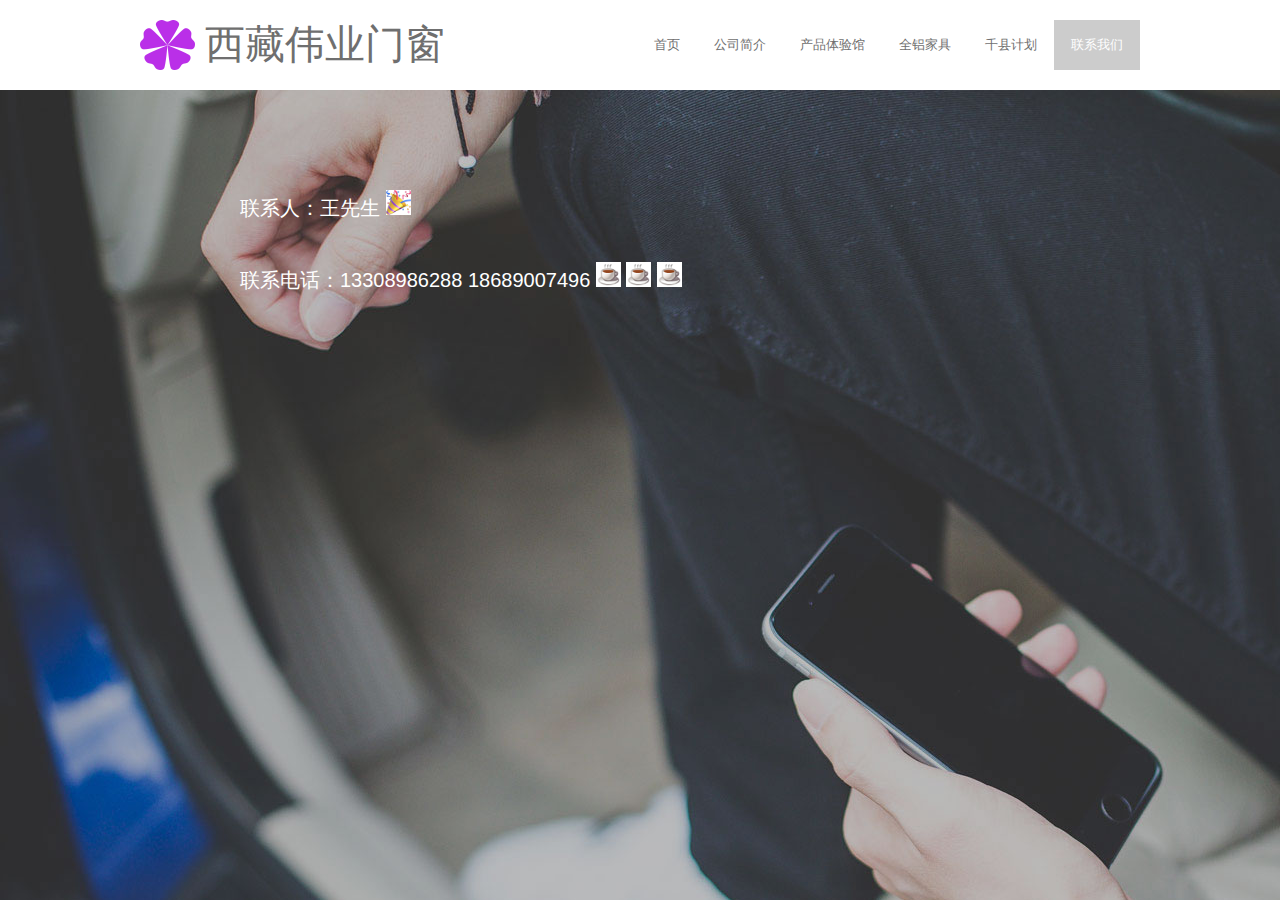
<file: contact.html>
<!DOCTYPE html>
<html>
	<head>
		<meta charset="UTF-8">
		<meta content="铝材,西藏伟业门窗,伟业铝材,伟业牌铝材,十大铝型材品牌企业,铝型材厂家,铝合金型材,铝型材十大品牌,铝型材哪家好，节能环保铝型材" name="Keywords">
    <meta content="伟业铝材，工业铝型材，建筑铝型材，通用铝合金型材." name="Description">
		<title>西藏伟业门窗</title>
		<link rel="stylesheet" type="text/css" href="css/base.css"/>
		<style>
			body{background: #fff;}
			.content{}
			.header{ padding: 20px 10px; width: 1000px; margin: 0 auto;}
			.logo{ font-size: 40px; line-height: 50px; color: #6F6F6F; font-family: '幼圆';}
			.logo_img{ margin-right: 10px;}
			.nav>li{ float: left; height: 50px; line-height: 50px; padding: 0 17px; font-size: 13px; color: #6F6F6F; cursor: pointer;}
			.nav>li.active{
				background: #ccc; color: #fff;
			}
			.bd{ position: relative; overflow:hidden;}
			.summary-box{ position: absolute; top: 0; left: 0; width: 100%; }
			.summary {padding:100px 200px 50px 200px; width: 800px; margin: 0 auto; color: #fff; font-size: 20px;}
			.summary p{padding-bottom: 40px;}
			.summary img{ width: 25px; background: #fff;}
		</style>
		<script src="js/jquery.min.js"></script>
		<script src="js/index.js"></script>
	</head>
	<body>
		<div class="content">
			<div class="header fixedClear">
				<div class="logo fl">
					<img src="image/logo.png" class="fl logo_img" alt="" />
					<div class="fl">西藏伟业门窗</div>
				</div>
				<ul class="fr nav">
					<li>首页</li>
					<li>公司简介</li>
					<li>产品体验馆</li>
					<li>全铝家具</li>
					<li>千县计划</li>
					<li class="active">联系我们</li>
				</ul>
			</div>
			<div class="bd">
				<img src="image/Slide.jpg" alt="" />
				<div class="summary-box">
					<div class="summary">
						<p>联系人：王先生
						<img src="image/u1F389.png" alt="" />
						</p>
						<p> 联系电话：13308986288  18689007496
						<img src="image/smiley_60.png" alt="" />
						<img src="image/smiley_60.png" alt="" />
						<img src="image/smiley_60.png" alt="" /></p>
					</div>
				</div>
			</div>
		</div>
	</body>
	<script>
		var winH = $(window).height();
		var h = winH - 90;
		$('.bd').css('height', h+'px');
	</script>
</html>
</file>
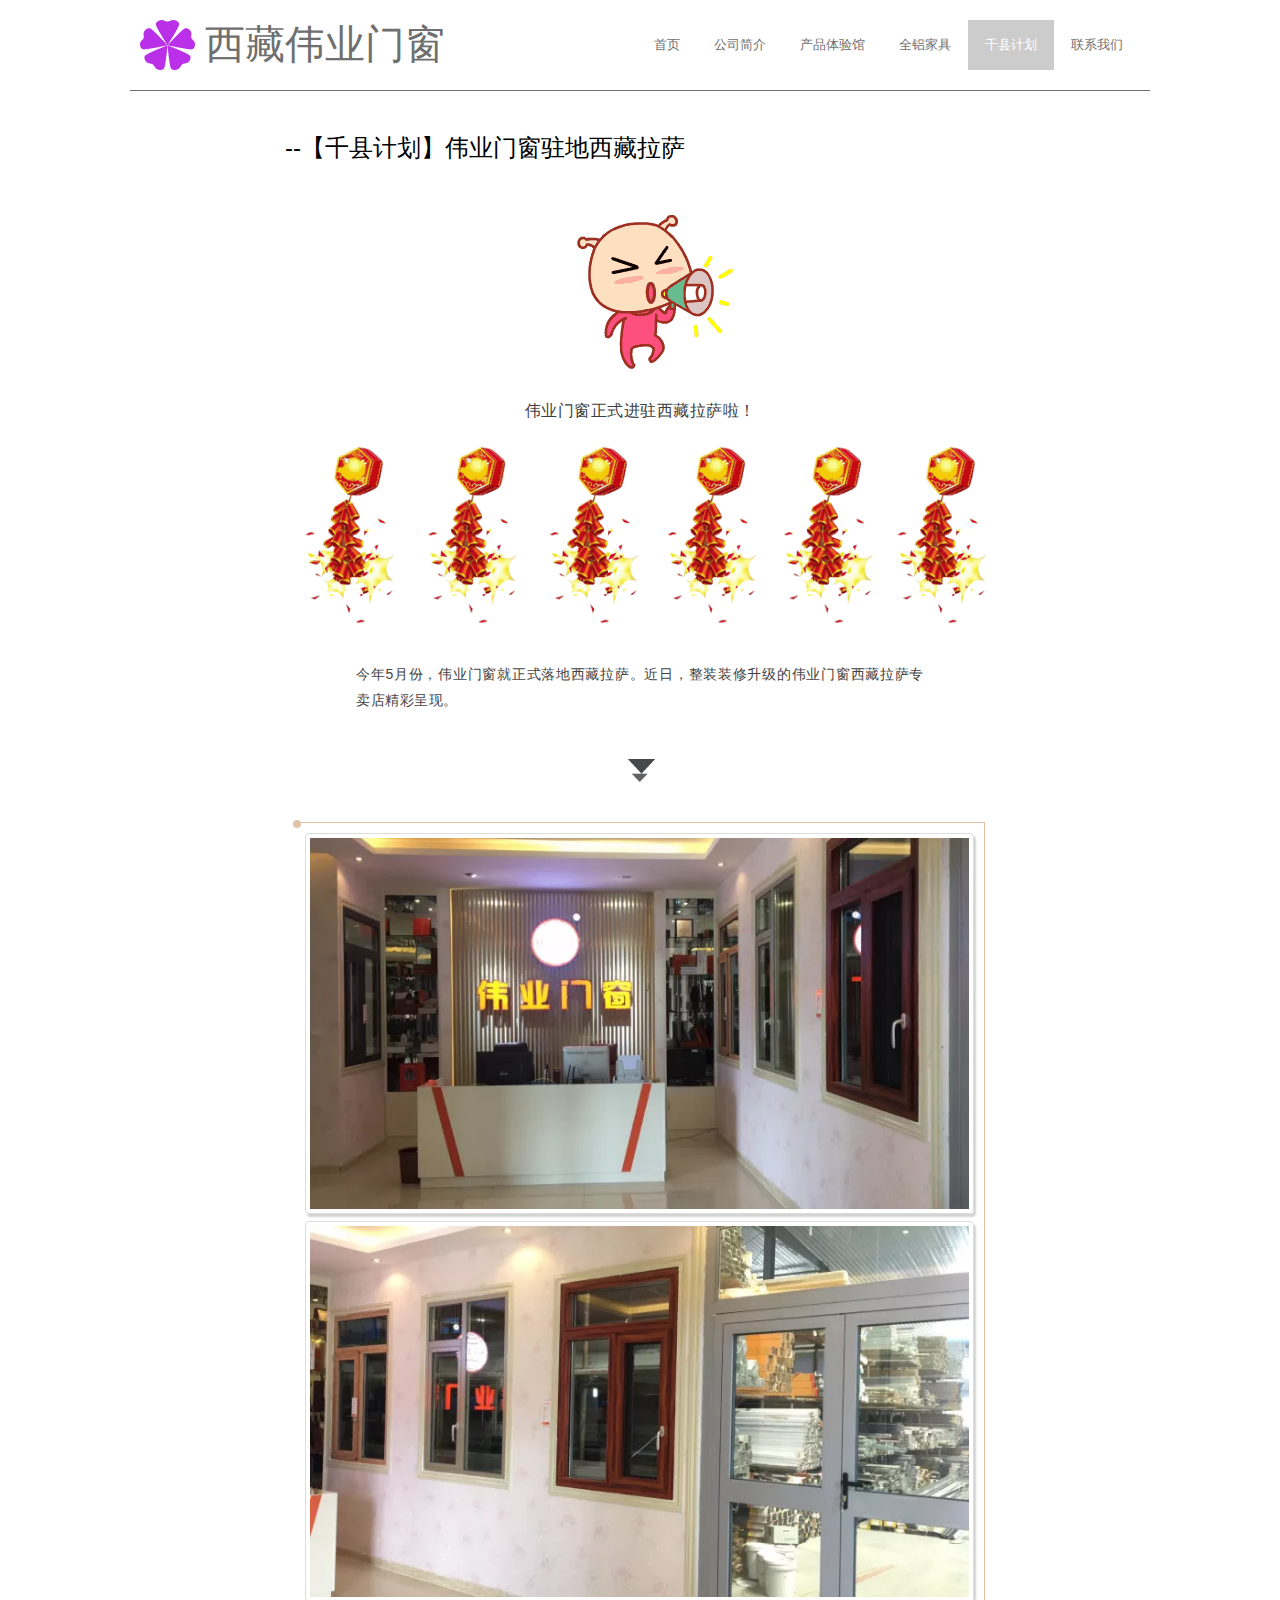
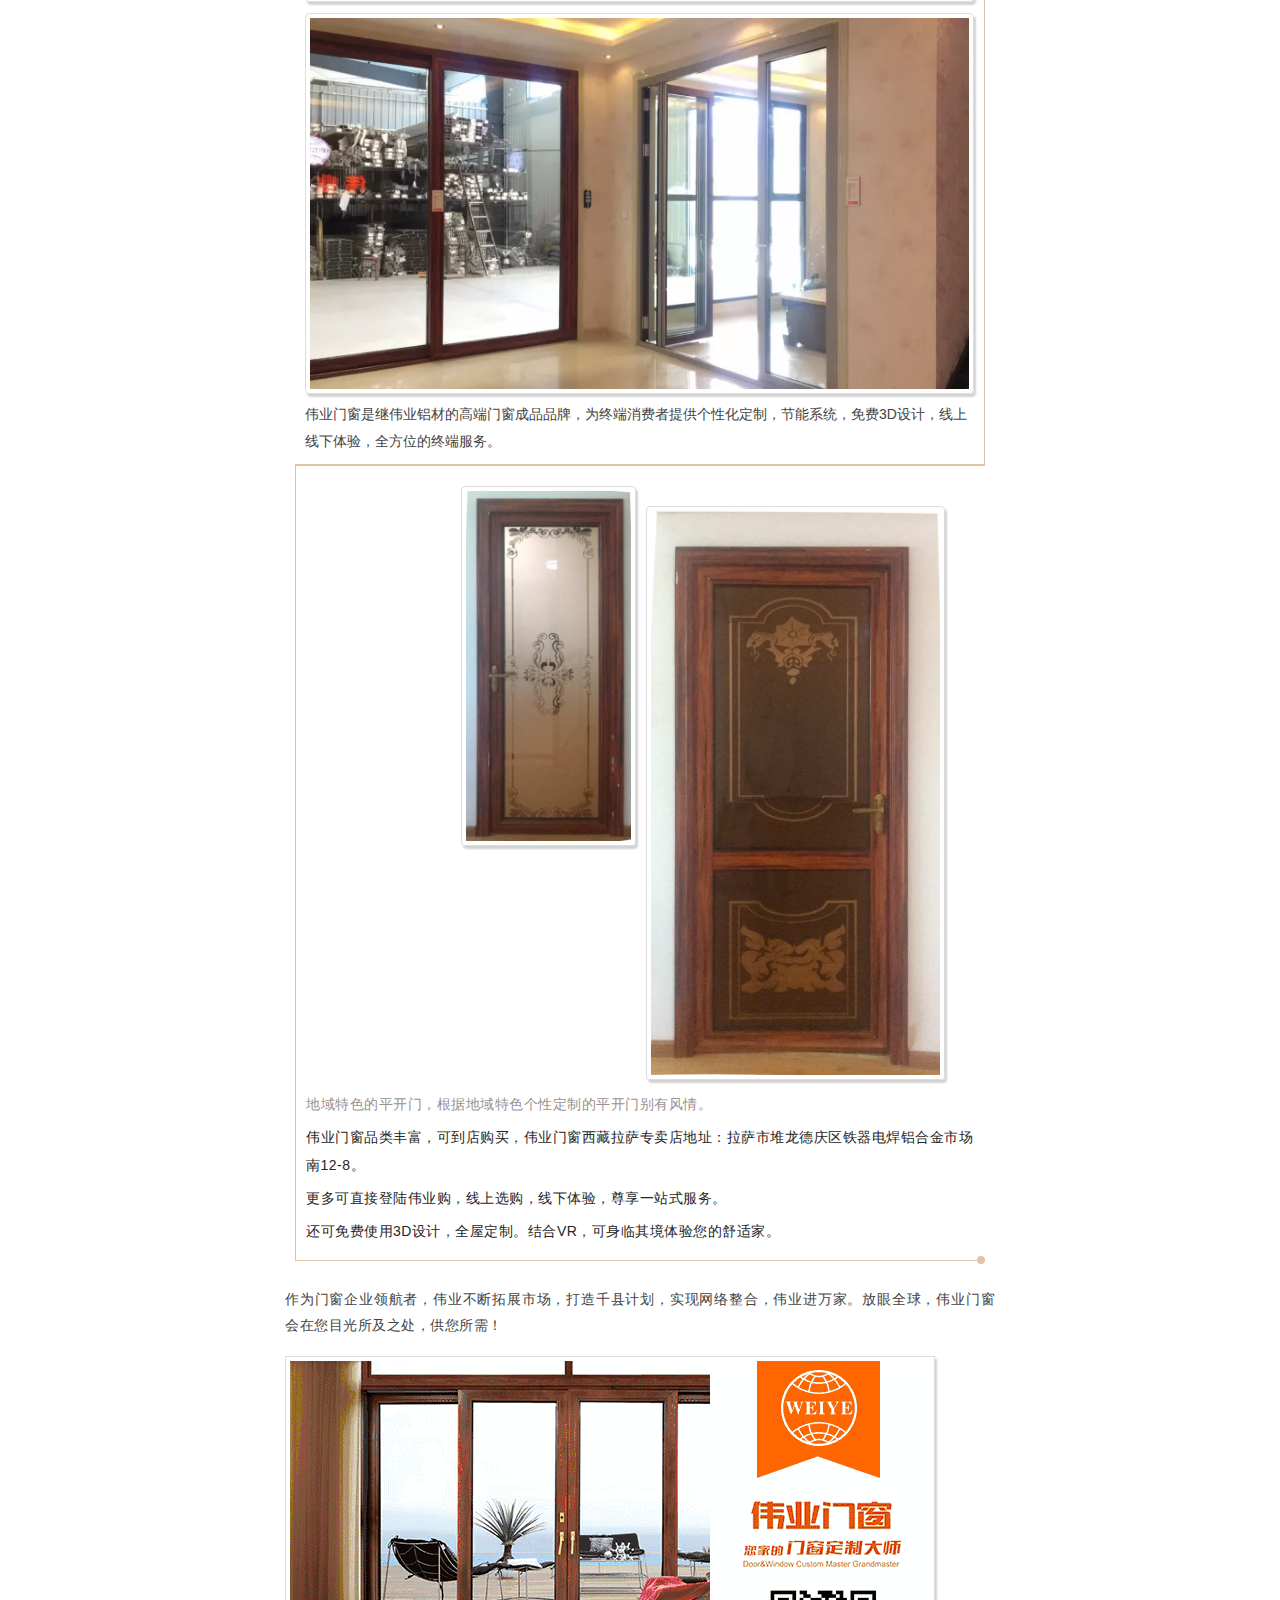
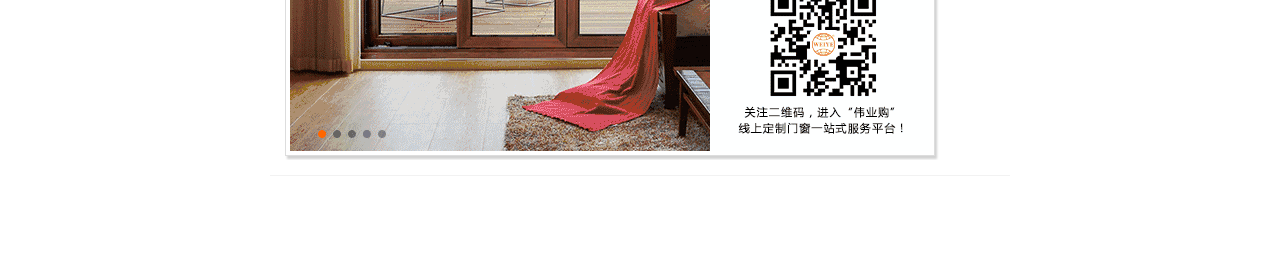
<file: plan.html>
<!DOCTYPE html>
<!-- saved from url=(0049)https://mp.weixin.qq.com/s/eVsdBnchXO3_-sy27V9lvA -->
<html><head><meta http-equiv="Content-Type" content="text/html; charset=UTF-8">
        
<meta http-equiv="X-UA-Compatible" content="IE=edge">
<meta name="viewport" content="width=device-width,initial-scale=1.0,maximum-scale=1.0,user-scalable=0">
<meta name="apple-mobile-web-app-capable" content="yes">
<meta name="apple-mobile-web-app-status-bar-style" content="black">
<meta name="format-detection" content="telephone=no">

    <meta content="铝材,西藏伟业门窗,伟业铝材,伟业牌铝材,十大铝型材品牌企业,铝型材厂家,铝合金型材,铝型材十大品牌,铝型材哪家好，节能环保铝型材" name="Keywords">
    <meta content="伟业铝材，工业铝型材，建筑铝型材，通用铝合金型材." name="Description">
	<title>西藏伟业门窗</title>
        
<style>
	.rich_media_inner{font-size:16px;word-wrap:break-word;-webkit-hyphens:auto;-ms-hyphens:auto;hyphens:auto}
	.rich_media_area_primary{position:relative;padding:20px 15px 15px;background-color:#fff}
	.rich_media_area_primary:before{content:" ";position:absolute;left:0;top:0;width:100%;height:1px;border-top:1px solid #e5e5e5;-webkit-transform-origin:0 0;transform-origin:0 0;-webkit-transform:scaleY(0.5);transform:scaleY(0.5);top:auto;bottom:-2px}
	.rich_media_area_extra{padding:0 15px 0}
	.rich_media_title{margin-bottom:10px;line-height:1.4;font-weight:400;font-size:24px; padding-top: 20px;
	}
	.rich_media_thumb{display:block;width:100%}
	.rich_media_content{overflow:hidden;color:#3e3e3e}
	.rich_media_content *{
		max-width:100%!important;box-sizing:border-box!important;-webkit-box-sizing:border-box!important;word-wrap:break-word!important}
	.rich_media_content p{clear:both;min-height:1em}
	.rich_media_content em{font-style:italic}
	.rich_media_content fieldset{min-width:0}
</style>
<link rel="stylesheet" href="css/base.css" />
<style>
		body{background: #fff;}
		.header{ padding: 20px 10px; width: 1000px; margin: 0 auto; border-bottom: 1px solid #6F6F6F;}
		.logo{ font-size: 40px; line-height: 50px; color: #6F6F6F; font-family: '幼圆';}
		.logo_img{ margin-right: 10px;}
		.nav>li{ float: left; height: 50px; line-height: 50px; padding: 0 17px; font-size: 13px; color: #6F6F6F; cursor: pointer;}
		.nav>li.active{
			background: #ccc; color: #fff;
		}
		.rich_media {
		    width: 740px;
		    margin-left: auto;
		    margin-right: auto;
		}
		.rich_media_area_primary {
		    position: relative;
		    padding: 20px 15px 15px;
		    background-color: #fff;
		}
		.rich_media_inner {
		    background-color: #fff;
		    padding-bottom: 100px;
		}
	</style>
    <script src="js/jquery.min.js"></script>
	<script src="js/index.js"></script>	
    	
    </head>
    <body id="activity-detail" class="zh_CN mm_appmsg rich_media_empty_extra not_in_mm">
        
	<div class="header fixedClear">
		<div class="logo fl">
			<img src="image/logo.png" class="fl logo_img" alt="" />
			<div class="fl">西藏伟业门窗</div>
		</div>
		<ul class="fr nav">
			<li>首页</li>
			<li>公司简介</li>
			<li>产品体验馆</li>
			<li>全铝家具</li>
			<li class="active">千县计划</li>
			<li>联系我们</li>
		</ul>
	</div>
	
<div id="js_article" class="rich_media">
    
    <div id="js_top_ad_area" class="top_banner" style="display: none;"></div>
    
    <div class="rich_media_inner">
                
        <div id="page-content" class="rich_media_area_primary">
            
                        <div id="img-content">
                
                <h2 class="rich_media_title" id="activity-name">
                    --【千县计划】伟业门窗驻地西藏拉萨                                    </h2>
                
                
                
                
                
                                                
                                                                
                
                <div class="rich_media_content " id="js_content">
                    

                    

                    
                    
                    <p style="text-align: center;"><span style="font-size: 14px;"></span></p><p style="text-align: center;"><span style="font-size: 14px;"><img class="__bg_gif " data-ratio="1" data-src="http://mmbiz.qpic.cn/mmbiz_gif/2XMiaO9zadp6sWXLFAyrKDM8uMtNBeohictbOmNX7VrSsDT0ibiaMmwkUAN6ZgyQBMIkGkC9KwZWxDU1iaeu935K8nQ/0?wx_fmt=gif" data-type="gif" data-w="200" style="color: rgb(62, 62, 62); line-height: 25.6px; white-space: normal; visibility: visible !important; width: auto !important; height: auto !important;" _width="auto" src="./plan/0" data-order="0" data-fail="0"></span></p><p style="text-align: center;line-height: 2em;letter-spacing: 0.5px;"><span style="font-size: 16px;color: rgb(63, 63, 63);">伟业门窗正式进驻西藏拉萨啦！</span></p><p style="text-align: center;"><br></p><p><span style="font-size: 14px;"><img class="__bg_gif " data-ratio="0.275" data-src="http://mmbiz.qpic.cn/mmbiz_gif/2XMiaO9zadp6sWXLFAyrKDM8uMtNBeohicJJDZyyguGldTT1Ic8Kiaod7JIjhNa9kCmR0Q5fsBdVSSPzFLZMLG5EQ/0?wx_fmt=gif" data-type="gif" data-w="800" style="color: rgb(255, 0, 0); font-size: 24px; font-weight: bold; line-height: 38.4px; text-align: center; white-space: normal; visibility: visible !important; width: auto !important; height: auto !important;" _width="auto" src="./plan/0(1)" data-order="1" data-fail="0"></span></p><p><br></p><section class="" data-tools="135编辑器" data-id="87861" style="border-width: 0px;border-style: none;border-color: initial;box-sizing: border-box;"><section class="" style="margin-right: auto;margin-left: auto;width: 80%;" data-width="80%"><section class="" data-style="margin:0 0 25px; text-align: justify;color: #7F7F7F;font-size: 12px; letter-spacing: 3px; line-height: 25.59375px;"><p style="margin-bottom: 25px;text-align: justify;color: rgb(127, 127, 127);font-size: 12px;line-height: 25.5938px;letter-spacing: 0.5px;"><span style="font-size: 14px;color: rgb(69, 67, 67);">今年5月份，伟业门窗就正式落地西藏拉萨。近日，整装装修升级的伟业门窗西藏拉萨专卖店精彩呈现。</span></p></section></section></section><section class="" data-tools="135编辑器" data-id="89894" style="border-width: 0px;border-style: none;border-color: initial;box-sizing: border-box;" data-color="rgb(216, 40, 33)"><section data-id="us515156" class="" style="border-width: 0px;border-style: none;border-color: initial;box-sizing: border-box;" data-color="rgb(216, 40, 33)" data-custom="rgb(255, 129, 36)"><section style="width:100%;text-align:center;" data-width="100%"><img style="width: 60px !important; height: auto !important; visibility: visible !important;" data-src="http://mmbiz.qpic.cn/mmbiz_gif/2XMiaO9zadp6sWXLFAyrKDM8uMtNBeohicFZmYAW6Czfc8tdAibxPv0fQIibnKruvGQR5Gha2xsl9jGeSKrQHj1Wew/0?wx_fmt=gif" class=" __bg_gif" data-ratio="1" data-w="100" data-type="gif" _width="60px" src="./plan/0(2)" data-order="2" data-fail="0"></section></section></section><section class="" data-tools="135编辑器" data-id="87860" style="border-width: 0px;border-style: none;border-color: initial;box-sizing: border-box;"><section class="" data-tools="135编辑器" data-id="85596" style="border-width: 0px;border-style: none;border-color: initial;box-sizing: border-box;"><section style="margin: 10px;"><section style="margin-left: 1em;color: inherit;"><span style="font-size:14px;"><strong style="color:inherit;"><span class="" data-brushtype="text" style="color: inherit;"></span></strong></span></section><section style="border-radius: 100%;box-sizing: border-box;text-decoration: inherit;border-color: rgb(225, 195, 168);display: inline-block;height: 8px;width: 8px;margin-left: -2px;color: rgb(103, 67, 35);background-color: rgb(225, 195, 168);"></section><section style="margin-top: -10px;color: inherit;"><section class="" data-style="color: rgb(0, 0, 0); font-size: 14px;" style="display: inline-block;box-sizing: border-box;padding: 10px;border-top-width: 1px;border-top-style: solid;border-top-color: rgb(225, 195, 168);border-right-width: 1px;border-right-style: solid;border-right-color: rgb(225, 195, 168);border-bottom-width: 1px;border-bottom-style: solid;border-bottom-color: rgb(225, 195, 168);width: 100%;color: inherit;" data-width="100%"><p style="line-height: 25.6px;text-align: center;"><img data-src="http://mmbiz.qpic.cn/mmbiz_jpg/2XMiaO9zadp6sWXLFAyrKDM8uMtNBeohicZEPnolTOkRwctWzPr0bIgQfibaFUQU27NsQgqrkKfALUrgbGkoF2CMQ/0?wx_fmt=jpeg" style="padding: 4px; border-radius: 4px; border-width: 1px; border-style: solid; border-color: rgb(221, 221, 221); box-shadow: rgba(205, 205, 205, 0.9) 2px 3px 2px; width: auto !important; height: auto !important; visibility: visible !important;" class="" data-ratio="0.5625" data-w="1600" data-type="jpeg" src="./plan/640" data-fail="0"></p><p style="line-height: 2em;text-align: center;"><img data-src="http://mmbiz.qpic.cn/mmbiz_jpg/2XMiaO9zadp6sWXLFAyrKDM8uMtNBeohicOPCbq3ia96QnLHcSencXeOv79VvOUAiaI12W415pia9GKvIBJhYncl2eQ/0?wx_fmt=jpeg" style="padding: 4px; line-height: inherit; border-radius: 4px; border-width: 1px; border-style: solid; border-color: rgb(221, 221, 221); box-shadow: rgba(205, 205, 205, 0.9) 2px 3px 2px; width: auto !important; height: auto !important; visibility: visible !important;" class="" data-ratio="0.5625" data-w="1600" data-type="jpeg" src="./plan/640(1)" data-fail="0"></p><p style="line-height: 25.6px;text-align: center;"><img data-src="http://mmbiz.qpic.cn/mmbiz_jpg/2XMiaO9zadp6sWXLFAyrKDM8uMtNBeohicfsMV4XnA6c8TgG7kDDv3mJHo6sq9UgF8hyhicDRMzE2VvTOQ9831mxw/0?wx_fmt=jpeg" style="padding: 4px; border-radius: 4px; border-width: 1px; border-style: solid; border-color: rgb(221, 221, 221); box-shadow: rgba(205, 205, 205, 0.9) 2px 3px 2px; width: auto !important; height: auto !important; visibility: visible !important;" class="" data-ratio="0.5625" data-w="1600" data-type="jpeg" src="./plan/640(2)" data-fail="0"></p><p style="line-height: 25.6px;text-align: left;"><span style="color: rgb(69, 67, 67);font-size: 14px;">伟业门窗是继伟业铝材的高端门窗成品品牌，为终端消费者提供个性化定制，节能系统，免费3D设计，线上线下体验，全方位的终端服务。</span></p></section></section><section style="text-align: center;line-height: 1.75em;color: inherit;"><section class="" data-style="color: rgb(0, 0, 0); font-size: 14px;" style="display: inline-block;box-sizing:border-box;padding: 10px;border-top-width: 1px;border-top-style: solid;border-top-color: rgb(225, 195, 168);border-left-width: 1px;border-left-style: solid;border-left-color: rgb(225, 195, 168);border-bottom-width: 1px;border-bottom-style: solid;border-bottom-color: rgb(225, 195, 168);width: 100%;color: inherit;" data-width="100%"><section class="" data-tools="135编辑器" data-id="90827" style="line-height: 25.6px;white-space: normal;border-width: 0px;border-style: none;border-color: initial;box-sizing: border-box;"><section style="padding: 10px;display: flex;box-sizing: border-box;"><section data-width="50%" style="width: 50%;"><section style="padding-right: 5px;box-sizing: border-box;"><section style="padding-left: 20px;float: right;box-sizing: border-box;"><img data-src="http://mmbiz.qpic.cn/mmbiz_jpg/2XMiaO9zadp6sWXLFAyrKDM8uMtNBeohicCafCvFjxwDJ527Pr4ASibs6W0rNAq8WPfUK4bgMXuDalvMaymnNPzBA/0?wx_fmt=jpeg" width="175" height="372" style="padding: 4px; border-radius: 4px; border-width: 1px; border-style: solid; border-color: rgb(221, 221, 221); box-shadow: rgba(205, 205, 205, 0.9) 2px 3px 2px; float: left; width: 175px !important; height: auto !important; visibility: visible !important;" class="" data-ratio="2.115497076023392" data-w="684" data-type="jpeg" _width="175px" src="./plan/640(3)" data-fail="0"></section><br></section></section><section data-width="50%" style="padding-top: 20px;width: 50%;box-sizing: border-box;"><section style="padding-left: 5px;box-sizing: border-box;"><section style="padding-right: 20px;float: left;box-sizing: border-box;"><img data-src="http://mmbiz.qpic.cn/mmbiz_jpg/2XMiaO9zadp6sWXLFAyrKDM8uMtNBeohicmPhwCB4W8HmYJ2WUvkF4SZpYRRSREgicVyNFLEJWzcf2ia7iaJbWCNhKw/0?wx_fmt=jpeg" style="padding: 4px; z-index: -1; cursor: pointer; line-height: 25.6px; white-space: pre-wrap; border-radius: 4px; border-width: 1px; border-style: solid; border-color: rgb(221, 221, 221); box-shadow: rgba(205, 205, 205, 0.9) 2px 3px 2px; float: right; width: auto !important; height: auto !important; visibility: visible !important;" class="" data-ratio="1.9457627118644067" data-w="885" data-type="jpeg" src="./plan/640(4)" data-fail="0"></section></section></section></section></section><section class="" data-tools="135编辑器" data-id="90827" style="text-align: center;white-space: normal;line-height: 25.6px;border-width: 0px;border-style: none;border-color: initial;box-sizing: border-box;"><p style="letter-spacing: 0.5px;text-align: left;line-height: 1.75em;margin-bottom: 5px;"><span style="font-size: 14px;color: rgb(154, 145, 145);">地域特色的平开门，根据地域特色个性定制的平开门别有风情。</span><span style="font-size: 14px;color: rgb(38, 38, 38);"><br></span></p></section><p style="letter-spacing: 0.5px;line-height: 1.75em;margin-bottom: 5px;text-align: left;"><span style="font-size: 14px;color: rgb(38, 38, 38);">伟业门窗品类丰富，可到店购买，伟业门窗西藏拉萨专卖店地址：拉萨市堆龙德庆区铁器电焊铝合金市场南12-8。</span></p><p style="letter-spacing: 0.5px;line-height: 1.75em;margin-bottom: 5px;text-align: left;"><span style="font-size: 14px;color: rgb(38, 38, 38);">更多可直接登陆伟业购，线上选购，线下体验，尊享一站式服务。</span></p><p style="letter-spacing: 0.5px;line-height: 1.75em;margin-bottom: 5px;text-align: left;"><span style="font-size: 14px;color: rgb(38, 38, 38);">还可免费使用3D设计，全屋定制。结合VR，可身临其境体验您的舒适家。</span></p></section></section><section style="color: inherit;"><section style="margin-top: -5px;float: right;border-radius: 100%;line-height: 1;box-sizing: border-box;text-decoration: inherit;border-color: rgb(225, 195, 168);display: inline-block;height: 8px;width: 8px;color: rgb(103, 67, 35);background-color: rgb(225, 195, 168);"></section></section></section></section></section><section class="" data-tools="135编辑器" data-id="90827" style="border-width: 0px;border-style: none;border-color: initial;box-sizing: border-box;"><p style="text-align: justify;color: rgb(120, 114, 114);font-size: 15px;white-space: normal;line-height: 1.5em;"><span style="font-size: 14px;"><span style="color: rgb(127, 127, 127);letter-spacing: 3px;line-height: inherit;white-space: pre-wrap;"></span><span style="color: rgb(127, 127, 127);letter-spacing: 3px;line-height: inherit;text-align: justify;white-space: pre-wrap;"></span></span></p><section class="" data-tools="135编辑器" data-id="90827" style="line-height: 25.6px;white-space: normal;border-width: 0px;border-style: none;border-color: initial;box-sizing: border-box;"><p style="text-align: justify;color: rgb(120, 114, 114);font-size: 15px;line-height: 1.75em;"><span style="line-height: inherit;white-space: pre-wrap;font-size: 14px;letter-spacing: 0.5px;color: rgb(69, 67, 67);">作为门窗企业领航者，伟业不断拓展市场，打造千县计划，实现<span style="letter-spacing: 0.5px;line-height: inherit;font-size: 14px;text-align: justify;white-space: pre-wrap;">网络整合，</span>伟业进万家。放眼全球，伟业门窗会在您目光所及之处，供您所需！</span></p></section></section><p><br></p><p><img class="__bg_gif " data-ratio="0.609375" data-src="http://mmbiz.qpic.cn/mmbiz_gif/2XMiaO9zadp41WPpMWwOh1j6YibD34GjprJ7zAReXJQgAssl4fDydwW5fSOtcGMJYW34iaWYmfCUXlAjt9xac30HQ/0.gif" data-type="gif" data-w="640" style="padding: 4px; line-height: 32px; white-space: normal; color: rgb(62, 62, 62); letter-spacing: 0.1px; font-size: 16px; border-width: 1px; border-style: solid; border-color: rgb(221, 221, 221); box-shadow: rgba(205, 205, 205, 0.9) 2px 3px 2px; background-color: rgb(255, 255, 255); visibility: visible !important; width: auto !important; height: auto !important;" _width="auto" src="./plan/0.gif" data-order="3" data-fail="0"></p>
                </div>
               
                
                
                                
                <div class="ct_mpda_wrp" id="js_sponsor_ad_area" style="display:none;"></div>

                
                                <div class="reward_area tc" id="js_preview_reward" style="display:none;">
                    <p id="js_preview_reward_wording" class="tips_global reward_tips" style="display:none;"></p>
                    <p>
                        <a class="reward_access" id="js_preview_reward_link" href="https://mp.weixin.qq.com/s/eVsdBnchXO3_-sy27V9lvA##">赞赏</a>
                    </p>
                </div>
                <div class="reward_qrcode_area reward_area tc" id="js_preview_reward_qrcode" style="display:none;">
                    <p class="tips_global">长按二维码向我转账</p>
                    <p id="js_preview_reward_ios_wording" class="reward_tips" style="display:none;"></p>
                    <span class="reward_qrcode_img_wrp"><img class="reward_qrcode_img" src="./plan/pic_reward_qrcode.2x3534dd.png"></span>
                    <p class="tips_global">受苹果公司新规定影响，微信 iOS 版的赞赏功能被关闭，可通过二维码转账支持公众号。</p>
                </div>
                            </div>
                        
                        <div class="rich_media_tool" id="js_toobar3">
                                            <div id="js_read_area3" class="media_tool_meta tips_global meta_primary" style="display:none;">阅读 <span id="readNum3"></span></div>

                <span style="display:none;" class="media_tool_meta meta_primary tips_global meta_praise" id="like3">
                    <i class="icon_praise_gray"></i><span class="praise_num" id="likeNum3"></span>
                </span>

                <a id="js_report_article3" style="display:none;" class="media_tool_meta tips_global meta_extra" href="https://mp.weixin.qq.com/s/eVsdBnchXO3_-sy27V9lvA##">投诉</a>

            </div>


                    </div>

        <div class="rich_media_area_primary sougou" id="sg_tj" style="display:none"></div>

        
        <div class="rich_media_area_extra">

            
                        <div class="mpda_bottom_container" id="js_bottom_ad_area" style="display: none;"></div>
                        
            <div id="js_iframetest" style="display:none;"></div>
                        
                        <div class="rich_media_extra" id="js_cmt_area" style="display:none">
            </div>
                    </div>

        
        
    </div>
</div>
</body></html>
</file>
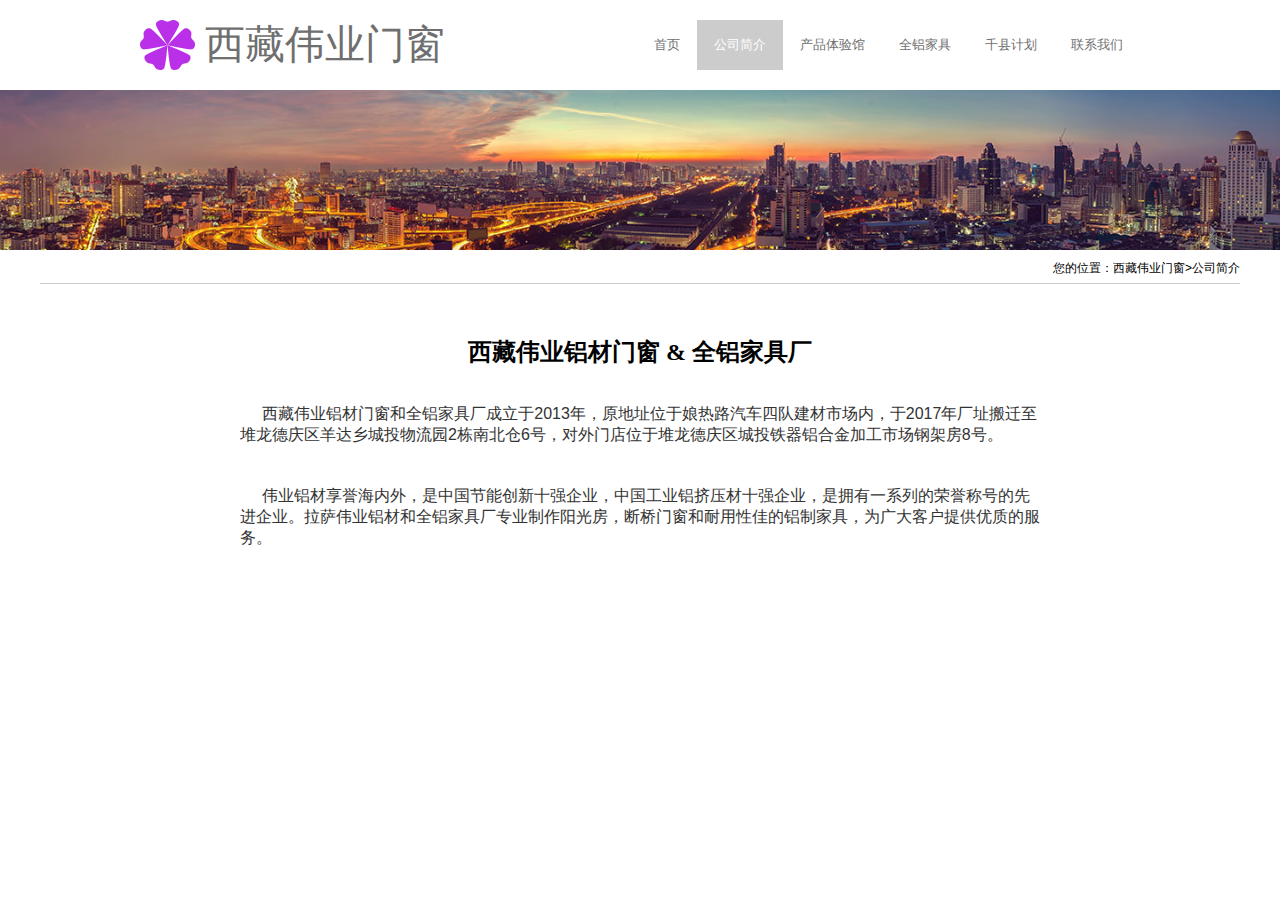
<file: summary.html>
<!DOCTYPE html>
<html>
	<head>
		<meta charset="UTF-8">
		<meta content="铝材,西藏伟业门窗,伟业铝材,伟业牌铝材,十大铝型材品牌企业,铝型材厂家,铝合金型材,铝型材十大品牌,铝型材哪家好，节能环保铝型材" name="Keywords">
    <meta content="伟业铝材，工业铝型材，建筑铝型材，通用铝合金型材." name="Description">
		<title>西藏伟业门窗</title>
		<link rel="stylesheet" type="text/css" href="css/base.css"/>
		<style>
			body{background: #fff;}
			.header{ padding: 20px 10px; width: 1000px; margin: 0 auto;}
			.logo{ font-size: 40px; line-height: 50px; color: #6F6F6F; font-family: '幼圆';}
			.logo_img{ margin-right: 10px;}
			.nav>li{ float: left; height: 50px; line-height: 50px; padding: 0 17px; font-size: 13px; color: #6F6F6F; cursor: pointer;}
			.nav>li.active{
				background: #ccc; color: #fff;
			}
			.bd{ position: relative;}
			.bd img{ width: 100%;}
			.summary-box{ width: 100%; -padding-top: 30px;}
			.summary {padding:50px 200px 50px 200px; width: 800px; margin: 0 auto;  font-size: 20px; border-top:1px solid #ccc;}
			.summary p{padding-bottom: 40px; font-size: 16px; color: #333;}
			.summary img{ width: 25px; background: #fff;}
			.summary-title{ font-size:24px; line-height: 1.5; padding-bottom: 34px; font-family:'Microsoft YaHei'; text-align: center;}
		</style>
		<script src="js/jquery.min.js"></script>
		<script src="js/index.js"></script>
	</head>
	<body>
		<div class="content">
			<div class="header fixedClear">
				<div class="logo fl">
					<img src="image/logo.png" class="fl logo_img" alt="" />
					<div class="fl">西藏伟业门窗</div>
				</div>
				<ul class="fr nav">
					<li>首页</li>
					<li class="active">公司简介</li>
					<li>产品体验馆</li>
					<li>全铝家具</li>
					<li>千县计划</li>
					<li>联系我们</li>
				</ul>
			</div>
			<div class="bd">
				<img src="image/2016715145555868410.jpg" alt="" />
			</div>
			<div class="summary-box">
				<p style="height: 30px; line-height:30px;width: 1200px; margin: 0 auto; text-align:right;">您的位置：西藏伟业门窗&gt;公司简介</p>
				<div class="summary">
					<h3 class="summary-title">西藏伟业铝材门窗 & 全铝家具厂</h3>
					<p>&nbsp;&nbsp;&nbsp;&nbsp;  西藏伟业铝材门窗和全铝家具厂成立于2013年，原地址位于娘热路汽车四队建材市场内，于2017年厂址搬迁至堆龙德庆区羊达乡城投物流园2栋南北仓6号，对外门店位于堆龙德庆区城投铁器铝合金加工市场钢架房8号。
					<!--<img src="image/u1F389.png" alt="" />
					<img src="image/u1F389.png" alt="" />-->
					</p>
					<p> &nbsp;&nbsp;&nbsp;&nbsp;  伟业铝材享誉海内外，是中国节能创新十强企业，中国工业铝挤压材十强企业，是拥有一系列的荣誉称号的先进企业。拉萨伟业铝材和全铝家具厂专业制作阳光房，断桥门窗和耐用性佳的铝制家具，为广大客户提供优质的服务。<!--<img src="image/smiley_60.png" alt="" />
					<img src="image/smiley_60.png" alt="" />
					<img src="image/smiley_60.png" alt="" />-->
					</p>
				</div>
			</div>
		</div>
	</body>
</html>
</file>
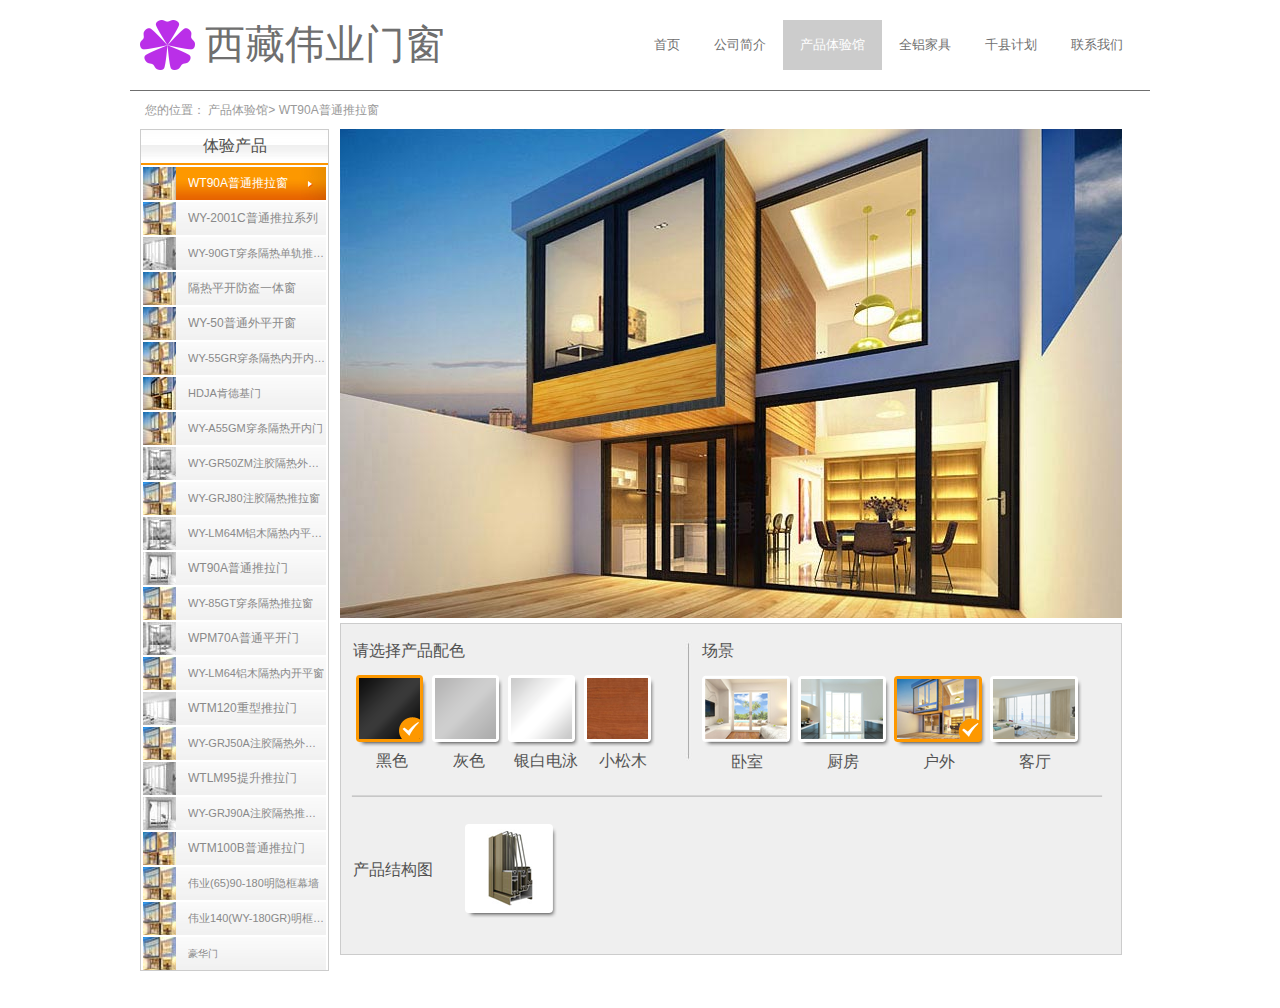
<file: tiyanguan.html>
<!DOCTYPE html PUBLIC "-//W3C//DTD XHTML 1.0 Transitional//EN" "http://www.w3.org/TR/xhtml1/DTD/xhtml1-transitional.dtd">
<!-- saved from url=(0043)http://www.weiye-alu.com/node_21/Index.aspx -->
<html xmlns="http://www.w3.org/1999/xhtml"><head><meta http-equiv="Content-Type" content="text/html; charset=UTF-8">
    
    <meta content="铝材,西藏伟业门窗,伟业铝材,伟业牌铝材,十大铝型材品牌企业,铝型材厂家,铝合金型材,铝型材十大品牌,铝型材哪家好，节能环保铝型材" name="Keywords">
    <meta content="伟业铝材，工业铝型材，建筑铝型材，通用铝合金型材." name="Description">
    <title>西藏伟业门窗</title>
	<!-- 模版页公共引用外文件开始 -->
	<script type="text/javascript">
	    var siteSetup = {sitePath: '/',ajaxPath: '/ajax.aspx',skinPath: 'Template/Default/Skin/'};
	</script>
	<script language="javascript" type="text/javascript" src="./js/jquery.pack.js"></script>
	<script language="javascript" type="text/javascript" src="./js/jquery.peex.js"></script>
    <link href="./css/base.css" rel="stylesheet" type="text/css">
    <link href="./css/index.css" rel="stylesheet" type="text/css">
	
	<script src="data/exp.js"></script>
	<script src="js/tiyanguan.js"></script>
	<script src="js/index.js"></script>
	<style>
		body{background: #fff;}
		.header{ padding: 20px 10px; width: 1000px; margin: 0 auto; border-bottom: 1px solid #6F6F6F;}
		.logo{ font-size: 40px; line-height: 50px; color: #6F6F6F; font-family: '幼圆';}
		.logo_img{ margin-right: 10px;}
		.nav>li{ float: left; height: 50px; line-height: 50px; padding: 0 17px; font-size: 13px; color: #6F6F6F; cursor: pointer;}
		.nav>li.active{
			background: #ccc; color: #fff;
		}
	</style>
</head>
<body>
	<div class="max">
		<div class="header fixedClear">
			<div class="logo fl">
				<img src="image/logo.png" class="fl logo_img" alt="" />
				<div class="fl">西藏伟业门窗</div>
			</div>
			<ul class="fr nav">
				<li>首页</li>
				<li>公司简介</li>
				<li class="active">产品体验馆</li>
				<li>全铝家具</li>
				<li>千县计划</li>
				<li>联系我们</li>
			</ul>
		</div>
   <div class="your_locotion">
	您的位置：
        产品体验馆&gt;
        <span id="nav_name">WT90A普通推拉窗</span>
   </div>
    <div class="content">
    	<div class="content_left">
        	<div class="left_biaoti">体验产品</div>
        	<ul class="left_nav">
                <li><a class="active" href="javascript:;" title="WT90A普通推拉窗"><img src="Template/Default/Skin/wy/tiyanguan/WT90A/WT90A02.jpg" l_path="Template/Default/Skin/wy/tiyanguan/WT90A/WT90A02.jpg" initpath="Template/Default/Skin/wy/tiyanguan/WT90A/WT90A01.jpg" changjing="3">
                <span>WT90A普通推拉窗</span></a></li>
				
                <li><a href="javascript:;" title="WY-2001C普通推拉系列"><img src="Template/Default/Skin/wy/tiyanguan/WY-2001C/WY-2001C02.jpg" l_path="Template/Default/Skin/wy/tiyanguan/WY-2001C/WY-2001C02.jpg" initpath="Template/Default/Skin/wy/tiyanguan/WY-2001C/WY-2001C01.jpg" changjing="3">
                <span>WY-2001C普通推拉系列</span></a></li>
				
                <li><a href="javascript:;" style="font-size:11px;" title="WY-90GT穿条隔热单轨推拉门"> <img src="Template/Default/Skin/wy/tiyanguan/wjy90/wjy90_01.jpg" l_path="Template/Default/Skin/wy/tiyanguan/wjy90/wjy90_02.jpg" initpath="Template/Default/Skin/wy/tiyanguan/wjy90/wjy90_01.jpg" changjing="4">
                <span>WY-90GT穿条隔热单轨推拉门</span></a></li>
				
                <li><a href="javascript:;" title="隔热平开防盗一体窗"><img src="Template/Default/Skin/wy/tiyanguan/WP50/WP50_02.jpg" l_path="Template/Default/Skin/wy/tiyanguan/WP50/WP50_02.jpg" initpath="Template/Default/Skin/wy/tiyanguan/WP50/WP50_01.jpg" changjing="3"><span>隔热平开防盗一体窗</span></a></li>
				
                <li><a href="javascript:;" title="WY-50普通外平开窗"><img src="Template/Default/Skin/wy/tiyanguan/WY50/WY50_02.jpg" l_path="Template/Default/Skin/wy/tiyanguan/WY50/WY50_02.jpg" initpath="Template/Default/Skin/wy/tiyanguan/WY50/WY50_01.jpg" changjing="3"><span>WY-50普通外平开窗</span></a></li>
				
                <li><a href="javascript:;" style="font-size:11px;" title="WY-55GR穿条隔热内开内倒窗"><img src="Template/Default/Skin/wy/tiyanguan/WY55GR/WY55GR_02.jpg" l_path="Template/Default/Skin/wy/tiyanguan/WY55GR/WY55GR_02.jpg" initpath="Template/Default/Skin/wy/tiyanguan/WY55GR/WY55GR_01.jpg" changjing="3">
                <span>WY-55GR穿条隔热内开内倒窗</span></a></li>
				
                <li><a href="javascript:;" title="HDJA肯德基门" style="font-size:11px;"><img src="Template/Default/Skin/wy/tiyanguan/WY86G/WY86G_02.jpg" l_path="Template/Default/Skin/wy/tiyanguan/WY86G/WY86G_02.jpg" initpath="Template/Default/Skin/wy/tiyanguan/WY86G/WY86G_01.jpg" changjing="3">
                <span>HDJA肯德基门</span></a></li>
				
                <li><a href="javascript:;" style="font-size:11px;" title="WY-A55GM穿条隔热开内门"><img src="Template/Default/Skin/wy/tiyanguan/WY888A/WY888A_02.jpg" l_path="Template/Default/Skin/wy/tiyanguan/WY888A/WY888A_02.jpg" initpath="Template/Default/Skin/wy/tiyanguan/WY888A/WY888A_01.jpg" changjing="3"><span>WY-A55GM穿条隔热开内门</span></a></li>
				
                <li><a href="javascript:;" style="font-size:11px;" title="WY-GR50ZM注胶隔热外开门"><img src="Template/Default/Skin/wy/tiyanguan/WY-PW70/WY-PW70_01.jpg
				" l_path="Template/Default/Skin/wy/tiyanguan/WY-PW70/WY-PW70_02.jpg" initpath="Template/Default/Skin/wy/tiyanguan/WY-PW70/WY-PW70_01.jpg" changjing="1">
				<span>WY-GR50ZM注胶隔热外开门</span></a></li>
				
                <li><a href="javascript:;" style=" font-size:11px;" title="WY-GRJ80注胶隔热推拉窗"><img src="Template/Default/Skin/wy/tiyanguan/76GTM/76GTM_02.jpg" l_path="Template/Default/Skin/wy/tiyanguan/76GTM/76GTM_02.jpg" initpath="Template/Default/Skin/wy/tiyanguan/76GTM/76GTM_01.jpg" changjing="3"><span>WY-GRJ80注胶隔热推拉窗</span></a></li>
				
                <li><a href="javascript:;" style="font-size:11px;" title="WY-LM64M铝木隔热内平开门"><img src="Template/Default/Skin/wy/tiyanguan/WT86/WT86_01.jpg" l_path="Template/Default/Skin/wy/tiyanguan/WT86/WT86_02.jpg" initpath="Template/Default/Skin/wy/tiyanguan/WT86/WT86_01.jpg" changjing="1"><span>WY-LM64M铝木隔热内平开门</span></a></li>
                <li><a href="javascript:;" title="WT90A普通推拉门"><img src="Template/Default/Skin/wy/tiyanguan/WTLM90/WTLM90_01.jpg" l_path="Template/Default/Skin/wy/tiyanguan/WTLM90/WTLM90_02.jpg" initpath="Template/Default/Skin/wy/tiyanguan/WTLM90/WTLM90_01.jpg" changjing="2">
                <span>WT90A普通推拉门</span></a></li>
                <li><a href="javascript:;" style="font-size:11px;" title="WY-85GT穿条隔热推拉窗"><img src="Template/Default/Skin/wy/tiyanguan/WY85GT/WY85GT_02.jpg" l_path="Template/Default/Skin/wy/tiyanguan/WY85GT/WY85GT_02.jpg" initpath="Template/Default/Skin/wy/tiyanguan/WY85GT/WY85GT_01.jpg" changjing="3">
                <span>WY-85GT穿条隔热推拉窗</span></a></li>
                <li><a href="javascript:;" title="WPM70A普通平开门"><img src="Template/Default/Skin/wy/tiyanguan/WPM70A/WPM70A01.jpg" l_path="Template/Default/Skin/wy/tiyanguan/WPM70A/WPM70A02.jpg" initpath="Template/Default/Skin/wy/tiyanguan/WPM70A/WPM70A01.jpg" changjing="1">
                <span>WPM70A普通平开门</span></a></li>
                <li><a href="javascript:;" style="font-size:11px;" title="WY-LM64铝木隔热内开平窗"><img src="Template/Default/Skin/wy/tiyanguan/WY46/WY46_02.jpg" l_path="Template/Default/Skin/wy/tiyanguan/WY46/WY46_02.jpg" initpath="Template/Default/Skin/wy/tiyanguan/WY46/WY46_01.jpg" changjing="3">
                <span>WY-LM64铝木隔热内开平窗</span></a></li>
                <li><a href="javascript:;" title="WTM120重型推拉门"><img src="Template/Default/Skin/wy/tiyanguan/WY60GT/WY60GT_01.jpg" l_path="Template/Default/Skin/wy/tiyanguan/WY60GT/WY60GT_02.jpg" initpath="Template/Default/Skin/wy/tiyanguan/WY60GT/WY60GT_01.jpg" changjing="4">
                <span>WTM120重型推拉门</span></a></li>
                <li><a href="javascript:;" style="font-size:11px;" title="WY-GRJ50A注胶隔热外平开窗"><img src="Template/Default/Skin/wy/tiyanguan/WYGRJ55/WYGRJ55_02.jpg" l_path="Template/Default/Skin/wy/tiyanguan/WYGRJ55/WYGRJ55_02.jpg" initpath="Template/Default/Skin/wy/tiyanguan/WYGRJ55/WYGRJ55_01.jpg" changjing="3">
                <span>WY-GRJ50A注胶隔热外平开窗</span></a></li>
                <li><a href="javascript:;" title="WTLM95提升推拉门"><img src="Template/Default/Skin/wy/tiyanguan/wjy50/wjy50_01.jpg" l_path="Template/Default/Skin/wy/tiyanguan/wjy50/wjy50_02.jpg" initpath="Template/Default/Skin/wy/tiyanguan/wjy50/wjy50_01.jpg" changjing="4">
                <span>WTLM95提升推拉门</span></a></li>
				
                <li><a href="javascript:;" style="font-size:11px;" title="WY-GRJ90A注胶隔热推拉门"><img src="Template/Default/Skin/wy/tiyanguan/wjy90b/wjy90b_01.jpg" l_path="Template/Default/Skin/wy/tiyanguan/wjy90b/wjy90b_02.jpg" initpath="Template/Default/Skin/wy/tiyanguan/wjy90b/wjy90b_01.jpg" changjing="2">
                <span>WY-GRJ90A注胶隔热推拉门</span></a></li>
				
                <li><a href="javascript:;" title="WTM100B普通推拉门"><img src="Template/Default/Skin/wy/tiyanguan/wjy100/wjy100_02.jpg" l_path="Template/Default/Skin/wy/tiyanguan/wjy100/wjy100_02.jpg" initpath="Template/Default/Skin/wy/tiyanguan/wjy100/wjy100_01.jpg" changjing="3">
                <span>WTM100B普通推拉门</span></a></li>
				
				<li><a href="javascript:;" style="font-size:11px;" title="伟业(65)90-180明隐框幕墙"><img src="Template/Default/Skin/wy/tiyanguan/wy65/wy65_02.jpg" l_path="Template/Default/Skin/wy/tiyanguan/wy65/wy65_02.jpg" initpath="Template/Default/Skin/wy/tiyanguan/wy65/wy65_01.jpg" changjing="3">
				<span>伟业(65)90-180明隐框幕墙</span></a></li>
				
				<li><a href="javascript:;" style="font-size:11px;" title="伟业140(WY-180GR)明框隔热幕墙"><img src="Template/Default/Skin/wy/tiyanguan/wy140/wy140_02.jpg" l_path="Template/Default/Skin/wy/tiyanguan/wy140/wy140_02.jpg" initpath="Template/Default/Skin/wy/tiyanguan/wy140/wy140_01.jpg" changjing="3">
				<span>伟业140(WY-180GR)明框隔热幕墙</span></a></li>
				
				 <li><a href="javascript:;" style="font-size:10px;" title="豪华门"><img src="Template/Default/Skin/wy/tiyanguan/hhm/hhm_02.jpg" l_path="Template/Default/Skin/wy/tiyanguan/hhm/hhm_02.jpg" initpath="Template/Default/Skin/wy/tiyanguan/hhm/hhm_01.jpg" changjing="3">
				 <span>豪华门</span></a></li>
            </ul>
            <div class="clear"></div>
        </div>
        <div class="content_right">
		
             <div class="tiyanchuang">
             	<img src="" id="show_tiyanguan">
             </div>
             <div class="select">
<div class="yanse">
                	<span class="biaoti1">请选择产品配色</span>
                    <div class="select_color">
                    	<ul class="color_list">
                        	<li><img src=""></li>
                            <li><img src=""></li>
                            <li><img src=""></li>
                            <li><img src=""></li>
                        </ul>
						<ul class="color_name">
							<li>黑色</li>
							<li>灰色</li>
							<li>银白电泳</li>
							<li>小松木</li>
						</ul>
                    </div>
                </div>
               <div class="middle"></div>
            <div class="changjing">                	<span class="biaoti2">场景</span>
                    <div class="select_changjing">
                    	<ul class="product_cj">
                        	<li class="scene1" data-index="8,10,13"></li>
							<li class="scene2" data-index="11,18"></li>
							<li class="scene3" data-index="0,1,3,4,5,6,7,9,12,14,16,19,20,21,22"></li>
							<li class="scene4" data-index="2,15,17"></li>
                        </ul>
						<ul class="changjing_name">
							<li>卧室</li>
							<li>厨房</li>
							<li>户外</li>
							<li>客厅</li>
						</ul>
                    </div>
                </div>
                <div class="clear"></div>
                <div class="jiegou" style=" margin-top:15px;">
                <ul>
                        	<li style="font-size:16px; width:100px; padding-left:10px; color:#535353">产品结构图</li>
                            <li id="structure_chart"><a href="javascript:;"><img src=""></a></li>
                
                        </ul>
                 </div>
             </div>
        </div>
        <div class="clear"></div>
</div>
       
   


</div></body></html>
</file>
<file: css/base.css>
@charset "utf-8";
/* CSS Document */
a {outline:none; }  
a:active {star:expression(this.onFocus=this.blur());}
* { margin:0; padding:0; word-wrap:break-word; word-break:break-all; }
body { font-size:12px;
background:#efefef;
overflow-x:hidden;
font-family:"微软雅黑", Arial;


 }
a { color:#fff; text-decoration:none; }
a:hover {}
ul, li { list-style:none; }
img { border:none; }
h1, h2, h3, h4, h5, h6 { font-size:1em; }
.clear{
	clear:both;
}
.fl{ float: left;}
.fr{ float: right;}
.fixedClear:after{
	content: '';
	display: block;
	clear: both;
}


.your_locotion{
	width:995px;
	height:38px;
	line-height:38px;
	margin:0 auto;
	background:#FFF;
	padding-left:5px;
	color:#999999
}
html { overflow:-moz-scrollbars-vertical; } /* 在Firefox下始终显示滚动条*/
.content_left{
	min-height:555px;
}
.content_right{
	min-height:555px;
}
</file>
<file: css/index.css>
@charset "utf-8";
/* CSS Document */

.max{
	margin:0 auto;
	width:1600px;
	height:100%;
	position:relative;
	left:50%;
	margin-left:-800px;
}
.banner{
	width:1000px;
	height:239px;
	margin:0 auto;
}
.content{
		height:100%;

	width:1000px;
	margin:0 auto;
	background:#FFF;
	margin-bottom:17px;
	padding-bottom:20px;
}
.content_left{
	width:187px;
	height:100%;
	float:left;
	border:1px #cccccc solid;
	margin-right:11px;
}
.left_biaoti{
	color:#51504e;
	font-size:16px;
	width:181px;
	height:27px;
	padding:3px;
	line-height:25px;
	text-align:center;
	background:url(../Template/Default/Skin/wy/image/left_biaoti.jpg) repeat-x;
	border-bottom:2px #fc9500 solid;
}
.content_left ul{
	height:100%;
}
.content_left ul li{
	width:187px;
	height:33px;
	text-align:center;
	line-height:33px;

}
.content_left ul li a{
	width:183px;
	display:block;
	font-size:12px;
	height:33px;
	color:#898989;
	text-align:left;
	margin:2px;
	background:url(../Template/Default/Skin/wy/image/left_tiyanguang_01bg.jpg) right no-repeat;  
}
.left_nav img{
	float:left;
	margin-right:12px;
}
.content_left ul li a:hover{
	text-decoration:none;
	background:url(../Template/Default/Skin/wy/image/left_tiyanguang_hover.jpg) right no-repeat;
}
.content_left ul li a.active {
	background-image: url(../Template/Default/Skin/wy/image/left_nav_02bg.jpg);
	color: #FFF;
}
.content_left ul li a span {
	display: inline-block;
	width: 138px;
	overflow: hidden;
	text-overflow:ellipsis;
	white-space: nowrap;
}
.content_left ul li a.active span{
	width: 109px;
	overflow: hidden;
	text-overflow:ellipsis;
	white-space: nowrap;
}
.visited{
	background:none;
}
.content_right{
	width:785px;
	height:100%;
	float:left;
	




}

.select{
	width:776px;
	height:326px;
	background:#efefef;
	border:1px #cccccc solid;
	padding:2px;
	margin-top:5px;
	
}
.yanse{
	width:326px;
	height:136px;
	float:left;
	padding:15px 0 0 10px;

}
.biaoti1{
	color:#535353;
	font-size:16px;

}
.biaoti2{
	color:#535353;
	font-size:16px;
	margin-left:3px;

}
.select_color{
	height:90px;
	width:325px;
	margin-top:10px;

}
.select_color ul li{
	float:left;
	margin-right:0;

}
.middle{
	height:151px;
	float:left;
	width:20px;
	background:url(../Template/Default/Skin/wy/image/middle_bg.jpg) center no-repeat;

}



.changjing{
	width:406px;
	height:136px;
	float:left;
	padding:15px 0 0 0;

}
.select_changjing ul li{
	float:left;
	margin-right:0;
	width: 96px;
	height: 80px;
}
/*场景*/
.scene1 {
	background: url(../Template/Default/Skin/wy/image/bedroom_01.png) no-repeat;
}
.scene1.active {
	background: url(../Template/Default/Skin/wy/image/bedroom_02.png) no-repeat;
}
.scene2 {
	background: url(../Template/Default/Skin/wy/image/kitchen_01.png) no-repeat;
}
.scene2.active {
	background: url(../Template/Default/Skin/wy/image/kitchen_02.png) no-repeat;
}
.scene3 {
	background: url(../Template/Default/Skin/wy/image/outdoors_01.png) no-repeat;
}
.scene3.active {
	background: url(../Template/Default/Skin/wy/image/outdoors_02.png) no-repeat;
}
.scene4 {
	background: url(../Template/Default/Skin/wy/image/parlour_01.png) no-repeat;
}
.scene4.active {
	background: url(../Template/Default/Skin/wy/image/parlour_02.png) no-repeat;
}
.select_changjing{

	height:90px;
	width:405px;
	margin-top:10px;

}
.color_name li{
	color:#535353;
	font-size:16px;
	width:77px;
	*width:80px;
	text-align:center;

}
.changjing_name li{
	color:#535353;
	font-size:16px;
	width:96px;
	text-align:center;
}
.jiegou{
	width:780px;
	height:133px;
	padding-top:30px;
	background:url(../Template/Default/Skin/wy/image/chanpin_tiyan03.png) top no-repeat;
}
.jiegou ul li{
	float:left;
	width:96px;
	height:96px;
	line-height:96px;
	margin-right:10px;
}
.page{
	height:37px;
	width:785px;
	text-align:right;
	margin-top:5px;
}
.page ul li{
	float:right;
	line-height:15px;
	text-align:center;
	width:20px;
	margin-right:3px;
	background:#eeeeee;
	border:1px #b7b7b7 solid;
	height:15px;
	
}

.page ul li a{
	color:#606060;
	width:20px;
	height:15px;
	display:block;
}
.page ul li a:hover{
	color:#FFF;
	background:#fc9500;
	text-decoration:none;
}
</file>
